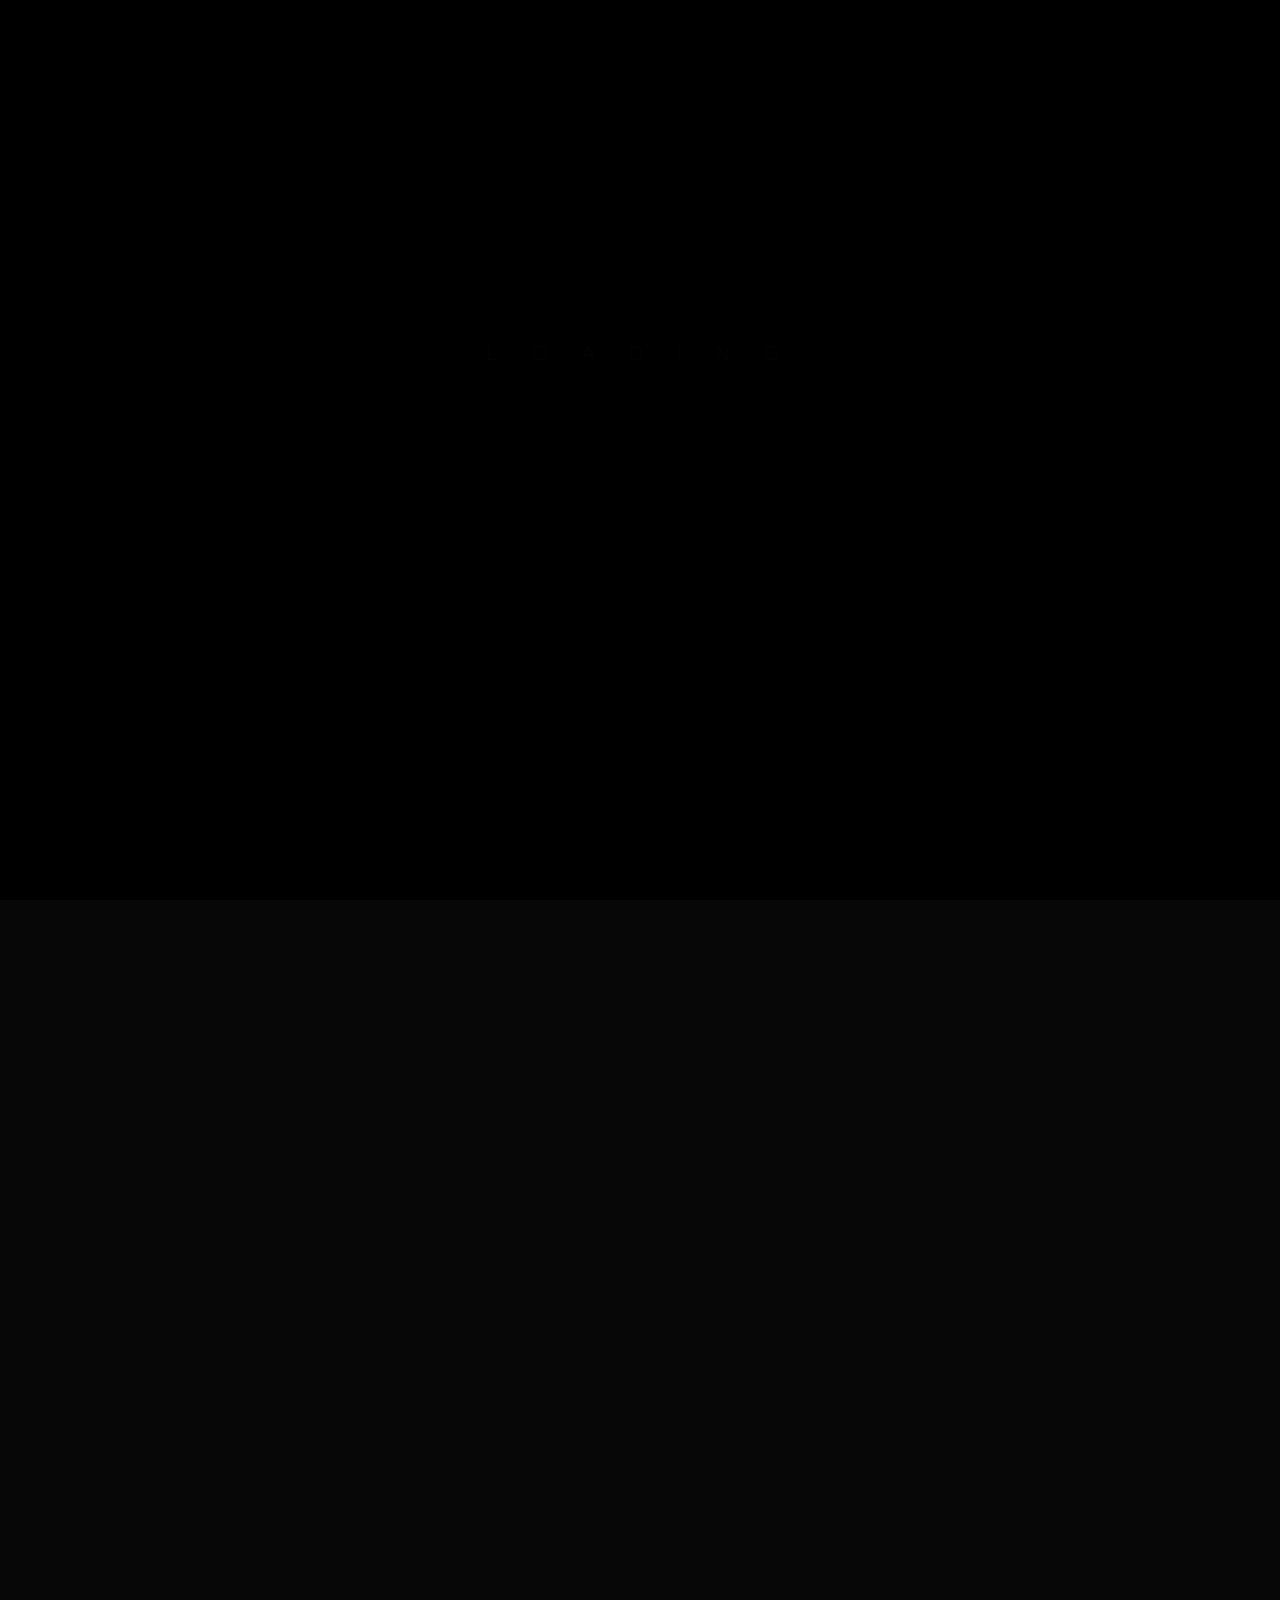
<file: index.html>
<!DOCTYPE html>
<html lang="en">

<head>
    <!-- META -->
    <meta charset="utf-8">
    <meta http-equiv="X-UA-Compatible" content="IE=edge">
    <meta name="viewport" content="width=device-width, initial-scale=1">
    <meta name="description" content="Lokesh Vanumu - Creative Portfolio Showcase Template">
    <meta name="keywords" content="personal, portfolio new, html, one page, bootstrap, new html template, design, creative, onepage, clean, modern">
    <meta name="author" content="Lokesh Vanumu">
    <!-- PAGE TITLE -->
    <title>Lokesh Vanumu - Creative Personal Portfolio</title>
    <!-- FAVICON ICON -->
    <link rel="shortcut icon" href="assets/images/favicon.svg" type="image/svg+xml" />
    <!-- ALL GOOGLE FONTS -->
    <link rel="preconnect" href="https://fonts.googleapis.com">
    <link rel="preconnect" href="https://fonts.gstatic.com" crossorigin>
    <link href="https://fonts.googleapis.com/css2?family=DM+Sans:ital,opsz,wght@0,9..40,100..1000;1,9..40,100..1000&display=swap" rel="stylesheet">
    <!-- BOOTSTRAP CSS -->
    <link rel="stylesheet" href="assets/css/bootstrap.min.css" />
    <!-- FONT AWESOME CSS -->
    <link rel="stylesheet" href="assets/fonts/remixicon.css" />
    <!-- MAGNIFIC CSS -->
    <link rel="stylesheet" href="assets/css/magnific-popup.css">
    <!-- NICE SELECT CSS -->
    <link rel="stylesheet" href="assets/css/nice-select.min.css" />
    <!-- ANIMATE CSS -->
    <link rel="stylesheet" href="assets/css/animate.min.css" />
    <!-- SLICK CSS -->
    <link rel="stylesheet" href="assets/css/slick.min.css" />
    <!-- SPACING CSS -->
    <link rel="stylesheet" href="assets/css/spacing.css" />
    <!-- MAIN STYLE CSS -->
    <link rel="stylesheet" href="assets/css/style.css" />
    <!-- RESPONSIVE CSS -->
    <link rel="stylesheet" href="assets/css/responsive.css">
    <!-- HTML5 shim and Respond.js IE8 support of HTML5 elements and media queries -->
    <!-- WARNING: Respond.js doesn't work if you view the page via file:// -->
    <!--[if lt IE 9]>
      <script src="https://oss.maxcdn.com/html5shiv/3.7.2/html5shiv.min.js"></script>
      <script src="https://oss.maxcdn.com/respond/1.4.2/respond.min.js"></script>
    <![endif]-->
</head>

<body>
    <!-- START PRELOADER AREA-->
    <div class="preloader">
        <svg viewbox="0 0 1000 1000" preserveaspectratio="none">
            <path id="preloaderSvg" d="M0,1005S175,995,500,995s500,5,500,5V0H0Z"></path>
        </svg>
        <div class="preloader-heading">
            <div class="load-text">
                <span>L</span>
                <span>o</span>
                <span>a</span>
                <span>d</span>
                <span>i</span>
                <span>n</span>
                <span>g</span>
            </div>
        </div>
    </div>
    <!-- END PRELOADER AREA -->
    <!-- START MAGIC CURSOR AND BALL AREA-->
    <div id="magic-cursor">
        <div id="ball"></div>
    </div>
    <div id="magic-cursor">
        <div id="ball"></div>
    </div>
    <!-- / END MAGIC CURSOR AND BALL AREA-->
    <!-- START MENU DESIGN AREA -->
    <header class="main-header">
        <div class="header-upper">
            <div class="container">
                <div class="header-inner d-flex align-items-center">
                    <!-- START LOGO DESIGN AREA -->
                    <div class="logo-outer">
                        <div class="logo">
                            <a href="index.html"><h2 style="font-size: 24px; font-weight: 700; color: #fff; margin: 0; letter-spacing: 1px;">Lokesh<span style="color: var(--primary-color)">.</span></h2></a>
                        </div>
                    </div>
                    <!-- / END LOGO DESIGN AREA -->
                    <!-- START NAV DESIGN AREA -->
                    <div class="nav-outer clearfix mx-auto">
                        <!-- Main Menu -->
                        <nav class="main-menu navbar-expand-lg">
                            <div class="navbar-header">
                                <div class="mobile-logo">
                                    <a href="index.html">
                                        <h2 style="font-size: 24px; font-weight: 700; color: #fff; margin: 0; letter-spacing: 1px;">Lokesh<span style="color: var(--primary-color)">.</span></h2>
                                    </a>
                                </div>
                                <!-- Toggle Button -->
                                <button type="button" class="navbar-toggle" data-bs-toggle="collapse" data-bs-target=".navbar-collapse">
                                    <span class="icon-bar"></span>
                                    <span class="icon-bar"></span>
                                    <span class="icon-bar"></span>
                                </button>
                            </div>
                            <div class="navbar-collapse collapse">
                                <ul class="navigation clearfix">
                                    <li><a class="nav-link-click" href="index.html">Home</a></li>
                                    <li><a class="nav-link-click" href="about.html">about</a></li>
                                    <li><a class="nav-link-click" href="projects.html">Projects</a></li>
                                    <li><a class="nav-link-click" href="contact.html">Contact</a></li>
                                </ul>
                            </div>
                        </nav>
                        <!-- / END NAV DESIGN AREA -->
                    </div>
                    <div class="about-social text-center">
                        <ul>
                            <li><a href="https://linkedin.com/in/lokeshvanumu" target="_blank"><i class="ri-linkedin-fill"></i></a></li>
                            <li><a href="https://behance.net/lokeshuiuxdesigner" target="_blank"><i class="ri-behance-fill"></i></a></li>
                        </ul>
                    </div>
                </div>
            </div>
        </div>
    </header>
    <!-- / END MENU DESIGN AREA -->
    <!-- START MENU DESIGN AREA -->
    <div id="smooth-wrapper">
        <div id="smooth-content">
            <main class="main-bg o-hidden">
                <!-- START HEADER DESIGN AREA -->
                <section id="home" class="main-hero-area">
                    <div class="container">
                        <div class="row align-items-center">
                            <div class="col-lg-4">
                                <div class="glitch">
                                    <img src="assets/images/about/mine.png" alt="About Me" style="object-fit: cover;" />
                                    <div class="glitch__layers">
                                        <div class="glitch__layer"></div>
                                        <div class="glitch__layer"></div>
                                        <div class="glitch__layer"></div>
                                    </div>
                                </div>
                            </div>
                            <div class="col-lg-8">
                                <!-- START HERO DESIGN AREA -->
                                <div class="hero-content wow fadeInUp delay-0-2s">
                                    <h1>I am a UI/UX designer, product designer, and digital creator focused on building meaningful digital experiences.</h1>
                                    <h2>Hi, I’m Lokesh — a UI/UX Designer and Product Designer with 3+ years of experience designing responsive websites, mobile applications, AI dashboards, fintech products, and enterprise experiences.</h2>
                                    <div class="hero-btns">
                                        <a href="Lokesh_Vanumu_Resume.pdf" target="_blank" class="theme-btn">Download CV <i class="ri-download-line"></i></a>
                                    </div>
                                </div>
                                <!-- / END HERO DESIGN AREA -->
                            </div>
                        </div>
                    </div>
                </section>
                <!-- / END HEADER DESIGN AREA -->
                <!-- START PORTFOLIO DESIGN AREA -->
                <div class="projects-area" id="portfolio">
                    <div class="custom-icon">
                        <img src="assets/images/custom/work-scribble.svg" alt="custom">
                    </div>
                    <div class="container-fluid">
                        <div class="row g-4 portfolio-grid">
                            <!-- START SINGLE PORTFOLIO DESIGN AREA -->
                            <div class="col-md-6 col-xl-6 portfolio-item category-1">
                                <a href="https://www.behance.net/gallery/249103323/JS-Insurance-Services" class="behance-preview-link" data-project-id="249103323" data-project-title="JS Insurance Services">
                                    <div class="portfolio-box">
                                        <!-- Image -->
                                        <img src="assets/images/projects/js-insurance.jpg" alt="JS Insurance Services">
                                        <!-- Category -->
                                        <span class="portfolio-category">INSURANCE</span>
                                        <!-- Caption -->
                                        <div class="portfolio-caption">
                                            <h1>JS Insurance Services</h1>
                                            <p class="case-study-indicator">View Case Study ↗</p>
                                        </div>
                                    </div>
                                </a>
                            </div>
                            <!-- // END SINGLE PORTFOLIO DESIGN AREA -->
                            <!-- START SINGLE PORTFOLIO DESIGN AREA -->
                            <div class="col-md-6 col-xl-6 portfolio-item category-2">
                                <a href="https://www.behance.net/gallery/247460375/Ecommerce" class="behance-preview-link" data-project-id="247460375" data-project-title="E-commerce">
                                    <div class="portfolio-box">
                                        <!-- Image -->
                                        <img src="assets/images/projects/ecommerce.jpg" alt="E-commerce">
                                        <!-- Category -->
                                        <span class="portfolio-category">E-COMMERCE</span>
                                        <!-- Caption -->
                                        <div class="portfolio-caption">
                                            <h1>E-commerce</h1>
                                            <p class="case-study-indicator">View Case Study ↗</p>
                                        </div>
                                    </div>
                                </a>
                            </div>
                            <!-- // END SINGLE PORTFOLIO DESIGN AREA -->
                            <!-- START SINGLE PORTFOLIO DESIGN AREA -->
                            <div class="col-md-6 col-xl-4 portfolio-item category-2">
                                <a href="https://www.behance.net/gallery/247566309/NRI-Payments" class="behance-preview-link" data-project-id="247566309" data-project-title="NRI Payments">
                                    <div class="portfolio-box">
                                        <!-- Image -->
                                        <img src="assets/images/projects/nri-payments.jpg" alt="NRI Payments">
                                        <!-- Category -->
                                        <span class="portfolio-category">FINTECH</span>
                                        <!-- Caption -->
                                        <div class="portfolio-caption">
                                            <h1>NRI Payments</h1>
                                            <p class="case-study-indicator">View Case Study ↗</p>
                                        </div>
                                    </div>
                                </a>
                            </div>
                            <!-- // END SINGLE PORTFOLIO DESIGN AREA -->
                            <!-- START SINGLE PORTFOLIO DESIGN AREA -->
                            <div class="col-md-6 col-xl-4 portfolio-item category-1">
                                <a href="https://www.behance.net/gallery/247459937/Shrimp" class="behance-preview-link" data-project-id="247459937" data-project-title="Shrimp">
                                    <div class="portfolio-box">
                                        <!-- Image -->
                                        <img src="assets/images/projects/shrimp.jpg" alt="Shrimp">
                                        <!-- Category -->
                                        <span class="portfolio-category">WEB DESIGN</span>
                                        <!-- Caption -->
                                        <div class="portfolio-caption">
                                            <h1>Shrimp</h1>
                                            <p class="case-study-indicator">View Case Study ↗</p>
                                        </div>
                                    </div>
                                </a>
                            </div>
                            <!-- // END SINGLE PORTFOLIO DESIGN AREA -->
                            <!-- START SINGLE PORTFOLIO DESIGN AREA -->
                            <div class="col-md-6 col-xl-4 portfolio-item category-2">
                                <a href="https://www.behance.net/gallery/248371935/Construction-material" class="behance-preview-link" data-project-id="248371935" data-project-title="Construction Material">
                                    <div class="portfolio-box">
                                        <!-- Image -->
                                        <img src="assets/images/projects/construction-material.jpg" alt="Construction Material">
                                        <!-- Category -->
                                        <span class="portfolio-category">WEB DESIGN</span>
                                        <!-- Caption -->
                                        <div class="portfolio-caption">
                                            <h1>Construction Material</h1>
                                            <p class="case-study-indicator">View Case Study ↗</p>
                                        </div>
                                    </div>
                                </a>
                            </div>
                            <!-- // END SINGLE PORTFOLIO DESIGN AREA -->
                        </div>
                    </div>
                </div>
                <!-- // END PORTFOLIO DESIGN AREA -->

                <!-- START CALL TO ACTION DESIGN AREA -->
                <section class="call-to-action-area">
                    <div class="container">
                        <div class="row">
                            <!-- START ABOUT TEXT DESIGN AREA -->
                            <div class="col-lg-12">
                                <div class="call-to-action-part wow fadeInUp delay-0-2s text-center">
                                    <h2>Ready to build something meaningful?</h2>
                                    <p>Let’s turn your ideas and business requirements into thoughtful, user-centered digital experiences.</p>
                                    <div class="hero-btns">
                                        <a href="contact.html" class="theme-btn call-to-action-button">Let's Talk <i class="ri-download-line"></i></a>
                                    </div>
                                </div>
                            </div>
                            <!-- / END ABOUT TEXT DESIGN AREA -->
                        </div>
                    </div>
                </section>
                <!--  // END CALL TO ACTION DESIGN AREA -->
                <!-- START FOOTER DESIGN AREA -->
                <footer class="main-footer">
                    <div class="footer-bottom pt-50 pb-40">
                        <div class="container">
                            <div class="row">
                                <div class="col-lg-12 text-center">
                                    <div class="copyright-text">
                                        <p>
                                            &copy;Copyright <a href="index.html">Lokesh Vanumu</a> All
                                            Rights Reserved.
                                        </p>
                                    </div>
                                </div>
                            </div>
                        </div>
                    </div>
                </footer>
            </main>
        </div>
    </div>
    <!-- / END FOOTER DESIGN AREA -->
    <!-- START SCROOL UP DESIGN AREA -->
    <div class="progress-wrap cursor-pointer">
        <i class="ri-arrow-up-s-line"></i>
        <svg class="progress-circle svg-content" width="100%" height="100%" viewBox="-1 -1 102 102">
            <path d="M50,1 a49,49 0 0,1 0,98 a49,49 0 0,1 0,-98" />
        </svg>
    </div>
    <!-- / END SCROOL UP DESIGN AREA -->
    <!-- JQUERY JS -->
    <script src="assets/js/jquery-3.6.0.min.js"></script>
    <!-- BOOTSTRAP JS-->
    <script src="assets/js/bootstrap.min.js"></script>
    <!-- APPEAR JS -->
    <script src="assets/js/appear.min.js"></script>
    <!-- MAGNIFICANT JS -->
    <script src="assets/js/jquery.magnific-popup.min.js"></script>
    <!-- SLICK JS-->
    <script src="assets/js/slick.min.js"></script>
    <!-- GSAP AND LOCOMOTIV JS-->
    <script src="assets/js/gsap.min.js"></script>
    <script src="assets/js/ScrollSmoother.min.js"></script>
    <script src="assets/js/ScrollTrigger.min.js"></script>
    <script src="assets/js/smoother-script.js"></script>
    <!-- NICE SELECT JS-->
    <script src="assets/js/jquery.nice-select.min.js"></script>
    <!-- IMAGE LOADER JS-->
    <script src="assets/js/imagesloaded.pkgd.min.js"></script>
    <!-- ISOTOPE JS-->
    <script src="assets/js/isotope.pkgd.min.js"></script>
    <!--  WOW ANIMATION JS-->
    <script src="assets/js/wow.min.js"></script>
    <!-- BEHANCE PREVIEW MODAL -->
    <div id="behanceModal" class="behance-modal">
        <div class="behance-modal-backdrop"></div>
        <div class="behance-modal-content">
            <div class="behance-modal-header">
                <h3 id="behanceModalTitle">Project Preview</h3>
                <div class="behance-modal-actions">
                    <a id="behanceModalExternalLink" href="#" target="_blank" rel="noopener noreferrer" class="theme-btn">Open on Behance <i class="ri-arrow-right-up-line"></i></a>
                    <button id="behanceModalClose" class="behance-modal-close">&times;</button>
                </div>
            </div>
            <div class="behance-modal-body">
                <iframe id="behanceModalIframe" src="" frameborder="0" allowfullscreen loading="lazy"></iframe>
                <div id="behanceModalFallback" class="behance-modal-fallback" style="display: none;">
                    <i class="ri-error-warning-line"></i>
                    <h4>Preview restricted by Behance</h4>
                    <p>Please view this case study directly on Behance.</p>
                    <a id="behanceModalFallbackBtn" href="#" target="_blank" rel="noopener noreferrer" class="theme-btn">View Full Case Study on Behance ↗</a>
                </div>
            </div>
        </div>
    </div>

    <!-- SCRIPT JS-->
    <script src="assets/js/script.js"></script>
</body>

</html>
</file>
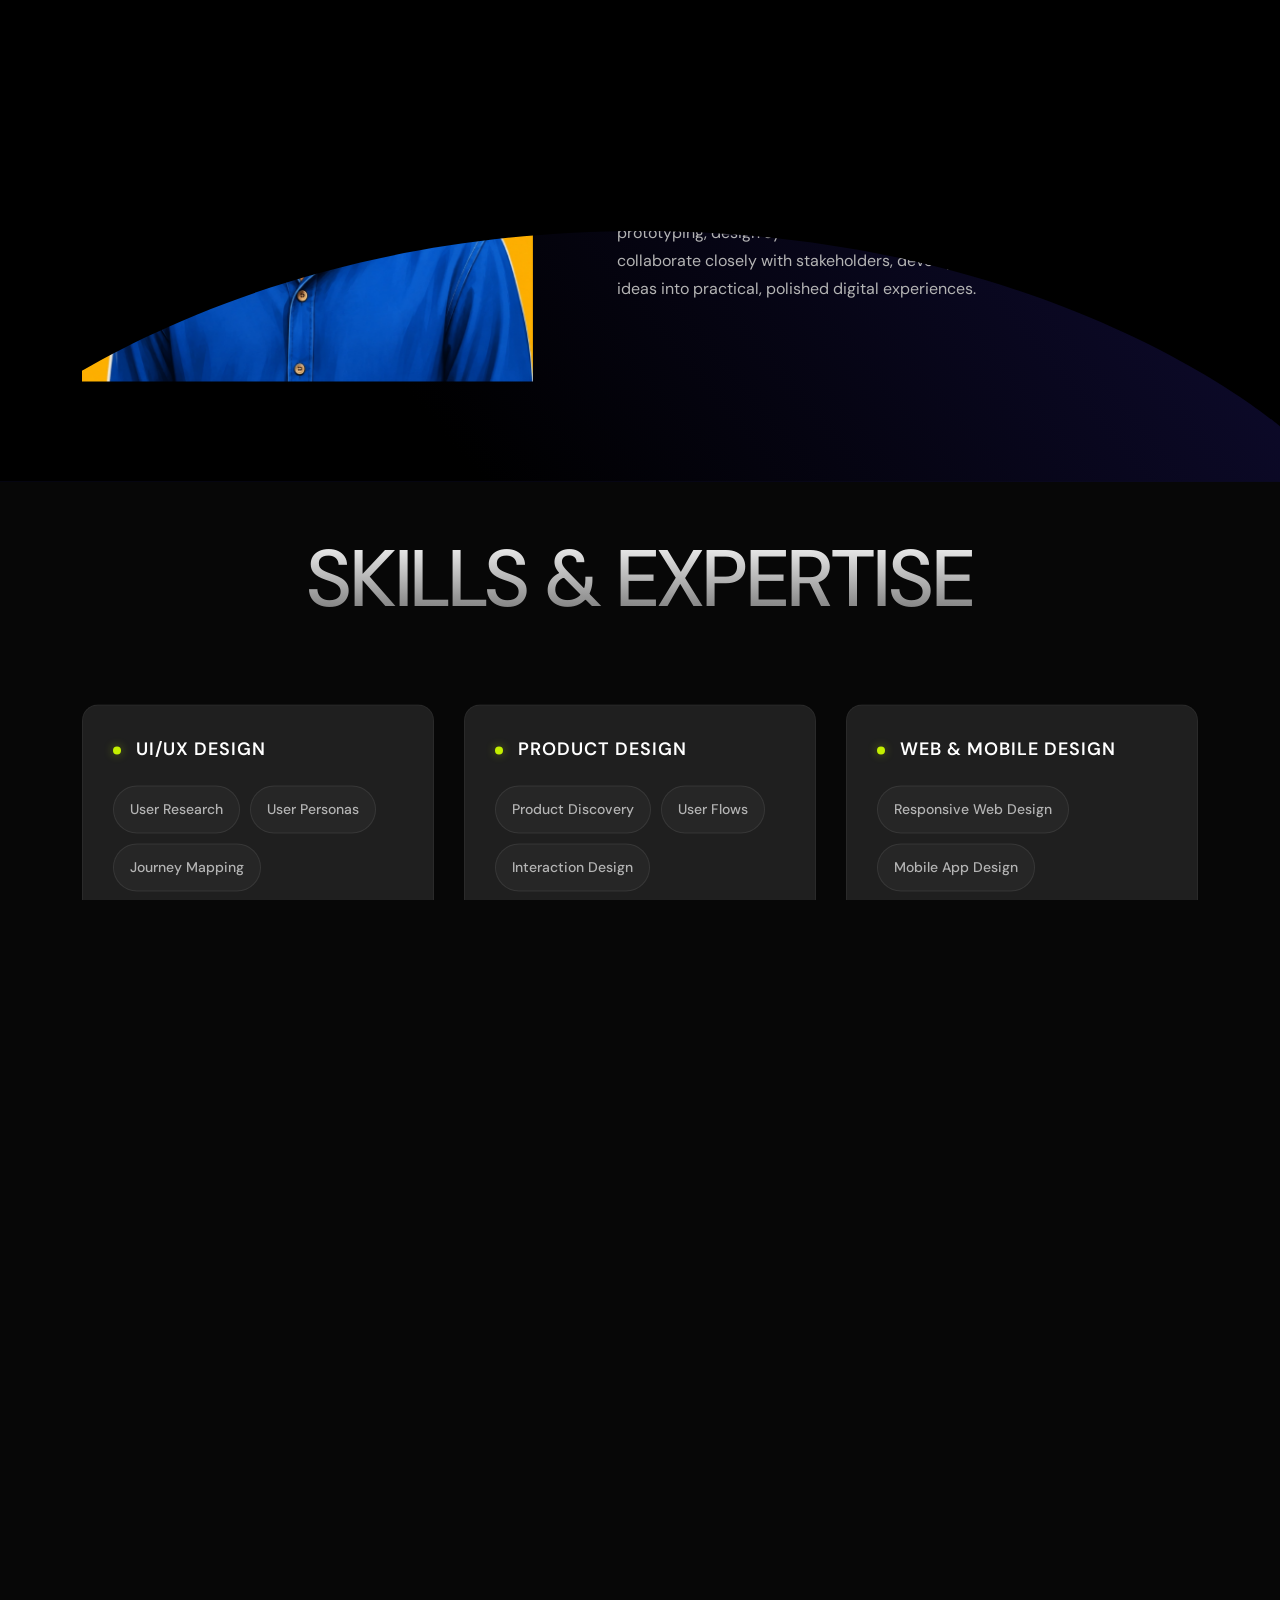
<file: about.html>
<!DOCTYPE html>
<html lang="en">

<head>
    <!-- META -->
    <meta charset="utf-8">
    <meta http-equiv="X-UA-Compatible" content="IE=edge">
    <meta name="viewport" content="width=device-width, initial-scale=1">
    <meta name="description" content="Lokesh Vanumu - Creative Portfolio Showcase Template">
    <meta name="keywords"
        content="personal, portfolio new, html, one page, bootstrap, new html template, design, creative, onepage, clean, modern">
    <meta name="author" content="Lokesh Vanumu">
    <!-- PAGE TITLE -->
    <title>Lokesh Vanumu - Creative Personal Portfolio</title>
    <!-- FAVICON ICON -->
    <link rel="shortcut icon" href="assets/images/favicon.svg" type="image/svg+xml" />
    <!-- ALL GOOGLE FONTS -->
    <link rel="preconnect" href="https://fonts.googleapis.com">
    <link rel="preconnect" href="https://fonts.gstatic.com" crossorigin>
    <link
        href="https://fonts.googleapis.com/css2?family=DM+Sans:ital,opsz,wght@0,9..40,100..1000;1,9..40,100..1000&display=swap"
        rel="stylesheet">
    <!-- BOOTSTRAP CSS -->
    <link rel="stylesheet" href="assets/css/bootstrap.min.css" />
    <!-- FONT AWESOME CSS -->
    <link rel="stylesheet" href="assets/fonts/remixicon.css" />
    <!-- MAGNIFIC CSS -->
    <link rel="stylesheet" href="assets/css/magnific-popup.css">
    <!-- NICE SELECT CSS -->
    <link rel="stylesheet" href="assets/css/nice-select.min.css" />
    <!-- ANIMATE CSS -->
    <link rel="stylesheet" href="assets/css/animate.min.css" />
    <!-- SLICK CSS -->
    <link rel="stylesheet" href="assets/css/slick.min.css" />
    <!-- SPACING CSS -->
    <link rel="stylesheet" href="assets/css/spacing.css" />
    <!-- MAIN STYLE CSS -->
    <link rel="stylesheet" href="assets/css/style.css" />
    <!-- RESPONSIVE CSS -->
    <link rel="stylesheet" href="assets/css/responsive.css">
    <!-- HTML5 shim and Respond.js IE8 support of HTML5 elements and media queries -->
    <!-- WARNING: Respond.js doesn't work if you view the page via file:// -->
    <!--[if lt IE 9]>
      <script src="https://oss.maxcdn.com/html5shiv/3.7.2/html5shiv.min.js"></script>
      <script src="https://oss.maxcdn.com/respond/1.4.2/respond.min.js"></script>
    <![endif]-->
</head>

<body>
    <!-- START PRELOADER AREA-->
    <div class="preloader">
        <svg viewbox="0 0 1000 1000" preserveaspectratio="none">
            <path id="preloaderSvg" d="M0,1005S175,995,500,995s500,5,500,5V0H0Z"></path>
        </svg>
        <div class="preloader-heading">
            <div class="load-text">
                <span>L</span>
                <span>o</span>
                <span>a</span>
                <span>d</span>
                <span>i</span>
                <span>n</span>
                <span>g</span>
            </div>
        </div>
    </div>
    <!-- END PRELOADER AREA -->
    <!-- START MAGIC CURSOR AND BALL AREA-->
    <div id="magic-cursor">
        <div id="ball"></div>
    </div>
    <div id="magic-cursor">
        <div id="ball"></div>
    </div>
    <!-- / END MAGIC CURSOR AND BALL AREA-->
    <!-- START MENU DESIGN AREA -->
    <header class="main-header">
        <div class="header-upper">
            <div class="container">
                <div class="header-inner d-flex align-items-center">
                    <!-- START LOGO DESIGN AREA -->
                    <div class="logo-outer">
                        <div class="logo">
                            <a href="index.html"><h2 style="font-size: 24px; font-weight: 700; color: #fff; margin: 0; letter-spacing: 1px;">Lokesh<span style="color: var(--primary-color)">.</span></h2></a>
                        </div>
                    </div>
                    <!-- / END LOGO DESIGN AREA -->
                    <!-- START NAV DESIGN AREA -->
                    <div class="nav-outer clearfix mx-auto">
                        <!-- Main Menu -->
                        <nav class="main-menu navbar-expand-lg">
                            <div class="navbar-header">
                                <div class="mobile-logo">
                                    <a href="index.html">
                                        <h2 style="font-size: 24px; font-weight: 700; color: #fff; margin: 0; letter-spacing: 1px;">Lokesh<span style="color: var(--primary-color)">.</span></h2>
                                    </a>
                                </div>
                                <!-- Toggle Button -->
                                <button type="button" class="navbar-toggle" data-bs-toggle="collapse"
                                    data-bs-target=".navbar-collapse">
                                    <span class="icon-bar"></span>
                                    <span class="icon-bar"></span>
                                    <span class="icon-bar"></span>
                                </button>
                            </div>
                            <div class="navbar-collapse collapse">
                                <ul class="navigation clearfix">
                                    <li><a class="nav-link-click" href="index.html">Home</a></li>
                                    <li><a class="nav-link-click" href="about.html">about</a></li>
                                    <li><a class="nav-link-click" href="projects.html">Projects</a></li>
                                    <li><a class="nav-link-click" href="contact.html">Contact</a></li>
                                </ul>
                            </div>
                        </nav>
                        <!-- / END NAV DESIGN AREA -->
                    </div>
                    <div class="about-social text-center">
                        <ul>
                            <li><a href="https://linkedin.com/in/lokeshvanumu" target="_blank"><i
                                        class="ri-linkedin-fill"></i></a></li>
                            <li><a href="https://behance.net/lokeshuiuxdesigner" target="_blank"><i
                                        class="ri-behance-fill"></i></a></li>
                        </ul>
                    </div>
                </div>
            </div>
        </div>
    </header>
    <!-- / END MENU DESIGN AREA -->
    <!-- START MENU DESIGN AREA -->
    <div id="smooth-wrapper">
        <div id="smooth-content">
            <main class="main-bg o-hidden">
                <!-- START HEADER DESIGN AREA -->
                <section class="single-page-hero-area">
                    <div class="container">
                        <div class="row align-items-center">
                            <div class="col-lg-12">
                                <h2>About me</h2>
                                <p>I’m a UI/UX and Product Designer with 3+ years of experience creating user-centered
                                    digital products across web, mobile, AI, fintech, and enterprise applications. I
                                    enjoy turning complex business requirements into simple, accessible, and engaging
                                    experiences.</p>
                            </div>
                        </div>
                        <div class="row">
                            <!-- START COUNTER DESIGN AREA -->
                            <div class="col-6 col-lg-3">
                                <div class="hero-counter-area wow fadeInUp delay-0-4s">
                                    <div class="counter-item counter-text-wrap">
                                        <span class="count-text plus" data-speed="3000" data-stop="3">0</span>
                                        <span class="counter-title">Years of Experience</span>
                                    </div>
                                </div>
                            </div>
                            <!-- / END COUNTER DESIGN AREA -->
                            <!-- START COUNTER DESIGN AREA -->
                            <div class="col-6 col-lg-3">
                                <div class="hero-counter-area wow fadeInUp delay-0-4s">
                                    <div class="counter-item counter-text-wrap">
                                        <span class="count-text plus" data-speed="3000" data-stop="20">0</span>
                                        <span class="counter-title">Websites Designed</span>
                                    </div>
                                </div>
                            </div>
                            <!-- / END COUNTER DESIGN AREA -->
                            <!-- START COUNTER DESIGN AREA -->
                            <div class="col-6 col-lg-3">
                                <div class="hero-counter-area wow fadeInUp delay-0-4s">
                                    <div class="counter-item counter-text-wrap">
                                        <span class="count-text plus" data-speed="3000" data-stop="5">0</span>
                                        <span class="counter-title">Mobile Applications</span>
                                    </div>
                                </div>
                            </div>
                            <!-- / END COUNTER DESIGN AREA -->
                            <!-- START COUNTER DESIGN AREA -->
                            <div class="col-6 col-lg-3">
                                <div class="hero-counter-area wow fadeInUp delay-0-4s">
                                    <div class="counter-item counter-text-wrap">
                                        <span class="count-text plus" data-speed="3000" data-stop="15">0</span>
                                        <span class="counter-title">WordPress Websites</span>
                                    </div>
                                </div>
                            </div>
                            <!-- / END COUNTER DESIGN AREA -->
                        </div>
                    </div>
                </section>
                <!-- / END HEADER DESIGN AREA -->
                <!-- START ABOUT DESIGN AREA -->
                <section id="about" class="about-area">
                    <div class="container">
                        <div class="container-inner">
                            <div class="row align-items-center">
                                <!-- START ABOUT IMAGE DESIGN AREA -->
                                <div class="col-lg-5">
                                    <div class="about-image-part wow fadeInUp delay-0-3s">
                                        <img src="assets/images/about/mine.png" alt="About Me" style="object-fit: cover;" />
                                    </div>
                                </div>
                                <!-- / END ABOUT IMAGE DESIGN AREA -->
                                <!-- START ABOUT TEXT DESIGN AREA -->
                                <div class="col-lg-7">
                                    <div class="about-content-part wow fadeInUp delay-0-5s">
                                        <h2>
                                            Designing digital experiences that connect users and business goals.
                                        </h2>
                                        <p>
                                            Turning complex requirements into simple, user-centered products.
                                        </p>
                                        <p>
                                            I work across the complete product design lifecycle — from user research,
                                            requirement gathering, information architecture, and user flows to
                                            wireframing, prototyping, design systems, usability testing, and developer
                                            handoff. I collaborate closely with stakeholders, developers, and product
                                            teams to turn ideas into practical, polished digital experiences.
                                        </p>
                                    </div>
                                </div>
                                <!-- / END ABOUT TEXT DESIGN AREA -->
                            </div>
                        </div>
                    </div>
                </section>
                <!-- / END ABOUT DESIGN AREA -->

                <!-- START SKILLS DESIGN AREA -->
                <!-- START SKILLS DESIGN AREA -->
                <div class="skills-design-area pt-60 pb-60">
                    <div class="container">
                        <div class="row">
                            <div class="col-lg-12">
                                <div class="section-title mb-40 text-center wow fadeInUp delay-0-2s">
                                    <h2>SKILLS & EXPERTISE</h2>
                                </div>
                            </div>
                        </div>
                        
                        <div class="skills-grid wow fadeInUp delay-0-4s">
                            <!-- Skill Card 1 -->
                            <div class="skill-card-premium">
                                <div class="skill-card-header">
                                    <div class="skill-accent-dot"></div>
                                    <h4>UI/UX DESIGN</h4>
                                </div>
                                <div class="skill-chips">
                                    <span class="skill-chip">User Research</span>
                                    <span class="skill-chip">User Personas</span>
                                    <span class="skill-chip">Journey Mapping</span>
                                    <span class="skill-chip">Information Architecture</span>
                                    <span class="skill-chip">Wireframing</span>
                                    <span class="skill-chip">Prototyping</span>
                                    <span class="skill-chip">Usability Testing</span>
                                </div>
                            </div>

                            <!-- Skill Card 2 -->
                            <div class="skill-card-premium">
                                <div class="skill-card-header">
                                    <div class="skill-accent-dot"></div>
                                    <h4>PRODUCT DESIGN</h4>
                                </div>
                                <div class="skill-chips">
                                    <span class="skill-chip">Product Discovery</span>
                                    <span class="skill-chip">User Flows</span>
                                    <span class="skill-chip">Interaction Design</span>
                                    <span class="skill-chip">Design Systems</span>
                                    <span class="skill-chip">Responsive Design</span>
                                    <span class="skill-chip">Accessibility</span>
                                    <span class="skill-chip">Developer Handoff</span>
                                </div>
                            </div>

                            <!-- Skill Card 3 -->
                            <div class="skill-card-premium">
                                <div class="skill-card-header">
                                    <div class="skill-accent-dot"></div>
                                    <h4>WEB & MOBILE DESIGN</h4>
                                </div>
                                <div class="skill-chips">
                                    <span class="skill-chip">Responsive Web Design</span>
                                    <span class="skill-chip">Mobile App Design</span>
                                    <span class="skill-chip">Dashboard UX</span>
                                    <span class="skill-chip">Enterprise UX</span>
                                    <span class="skill-chip">Data Visualization</span>
                                    <span class="skill-chip">Cross-Browser Design</span>
                                </div>
                            </div>

                            <!-- Skill Card 4 -->
                            <div class="skill-card-premium">
                                <div class="skill-card-header">
                                    <div class="skill-accent-dot"></div>
                                    <h4>AI & DASHBOARD UX</h4>
                                </div>
                                <div class="skill-chips">
                                    <span class="skill-chip">AI Dashboard Design</span>
                                    <span class="skill-chip">Data-Rich Interfaces</span>
                                    <span class="skill-chip">Dashboard UX</span>
                                    <span class="skill-chip">Complex Workflows</span>
                                    <span class="skill-chip">Information Hierarchy</span>
                                    <span class="skill-chip">Interaction Patterns</span>
                                </div>
                            </div>

                            <!-- Skill Card 5 -->
                            <div class="skill-card-premium">
                                <div class="skill-card-header">
                                    <div class="skill-accent-dot"></div>
                                    <h4>WORDPRESS & FRONT-END</h4>
                                </div>
                                <div class="skill-chips">
                                    <span class="skill-chip">WordPress</span>
                                    <span class="skill-chip">HTML</span>
                                    <span class="skill-chip">CSS</span>
                                    <span class="skill-chip">Responsive Implementation</span>
                                    <span class="skill-chip">SEO Optimization</span>
                                    <span class="skill-chip">Cross-Browser Compatibility</span>
                                </div>
                            </div>

                            <!-- Skill Card 6 -->
                            <div class="skill-card-premium">
                                <div class="skill-card-header">
                                    <div class="skill-accent-dot"></div>
                                    <h4>DESIGN SYSTEMS</h4>
                                </div>
                                <div class="skill-chips">
                                    <span class="skill-chip">Figma Components</span>
                                    <span class="skill-chip">Auto Layout</span>
                                    <span class="skill-chip">Variants</span>
                                    <span class="skill-chip">Reusable UI Patterns</span>
                                    <span class="skill-chip">Design Tokens</span>
                                    <span class="skill-chip">Visual Consistency</span>
                                </div>
                            </div>
                        </div>

                        <div class="row mt-5 pt-40">
                            <div class="col-lg-12">
                                <div class="section-title mb-30 text-center wow fadeInUp delay-0-4s">
                                    <h2>TOOLS & TECHNOLOGIES</h2>
                                </div>
                                <div class="tools-grid wow fadeInUp delay-0-6s">
                                    <div class="tool-card">
                                        <svg class="tool-icon" fill="currentColor" role="img" viewBox="0 0 24 24" xmlns="http://www.w3.org/2000/svg"><title>Figma</title><path d="M15.852 8.981h-4.588V0h4.588c2.476 0 4.49 2.014 4.49 4.49s-2.014 4.491-4.49 4.491zM12.735 7.51h3.117c1.665 0 3.019-1.355 3.019-3.019s-1.355-3.019-3.019-3.019h-3.117V7.51zm0 1.471H8.148c-2.476 0-4.49-2.014-4.49-4.49S5.672 0 8.148 0h4.588v8.981zm-4.587-7.51c-1.665 0-3.019 1.355-3.019 3.019s1.354 3.02 3.019 3.02h3.117V1.471H8.148zm4.587 15.019H8.148c-2.476 0-4.49-2.014-4.49-4.49s2.014-4.49 4.49-4.49h4.588v8.98zM8.148 8.981c-1.665 0-3.019 1.355-3.019 3.019s1.355 3.019 3.019 3.019h3.117V8.981H8.148zM8.172 24c-2.489 0-4.515-2.014-4.515-4.49s2.014-4.49 4.49-4.49h4.588v4.441c0 2.503-2.047 4.539-4.563 4.539zm-.024-7.51a3.023 3.023 0 0 0-3.019 3.019c0 1.665 1.365 3.019 3.044 3.019 1.705 0 3.093-1.376 3.093-3.068v-2.97H8.148zm7.704 0h-.098c-2.476 0-4.49-2.014-4.49-4.49s2.014-4.49 4.49-4.49h.098c2.476 0 4.49 2.014 4.49 4.49s-2.014 4.49-4.49 4.49zm-.097-7.509c-1.665 0-3.019 1.355-3.019 3.019s1.355 3.019 3.019 3.019h.098c1.665 0 3.019-1.355 3.019-3.019s-1.355-3.019-3.019-3.019h-.098z"/></svg>
                                        <span class="tool-name">Figma</span>
                                    </div>
                                    <div class="tool-card">
                                        <svg class="tool-icon" fill="currentColor" role="img" viewBox="0 0 24 24" xmlns="http://www.w3.org/2000/svg"><title>Adobe XD</title><path d="M4.25.3C1.9.3 0 2.2 0 4.55v14.9c0 2.35 1.9 4.25 4.25 4.25h15.5c2.35 0 4.25-1.9 4.25-4.25V4.55C24 2.2 22.1.3 19.75.3Zm14.07 5.13h2.03c.05-.01.09.03.1.07v9.54c0 .18.01.38.02.6.02.21.03.41.04.58 0 .07-.03.13-.1.16-.52.22-1.07.38-1.63.48-.51.09-1.02.14-1.54.14-.74.01-1.48-.14-2.15-.45-.63-.29-1.15-.77-1.51-1.36-.37-.61-.55-1.37-.55-2.28a4.107 4.107 0 0 1 2.14-3.66c.7-.39 1.54-.58 2.53-.58.05 0 .12 0 .21.01s.19.01.31.02V5.54c0-.07.03-.11.1-.11zM3.68 6.3h2.27c.05 0 .1.01.14.02.04.02.07.05.1.09.19.43.41.86.64 1.29.24.43.47.85.72 1.27.24.42.46.84.67 1.27h.02c.21-.44.43-.87.65-1.29.22-.42.45-.84.68-1.26.23-.42.45-.85.67-1.26.01-.04.03-.08.06-.1a.19.19 0 0 1 .13-.02h2.11c.05-.01.1.02.11.07.01.01-.01.05-.03.07l-3 4.95 3.2 5.25c.02.04.03.08.02.12-.01.04-.05.01-.11.02h-2.29c-.16 0-.27-.01-.34-.11-.21-.42-.43-.83-.64-1.25-.21-.41-.44-.83-.68-1.26-.24-.43-.48-.86-.72-1.3h-.02c-.21.43-.44.86-.67 1.29-.23.43-.46.86-.68 1.28-.23.42-.46.85-.69 1.26-.04.1-.12.11-.23.11h-2.2c-.04 0-.07.02-.07-.03a.14.14 0 0 1 .02-.11l3.11-5.1L3.6 6.44c-.03-.04-.04-.08-.02-.1.02-.03.06-.04.1-.04zm13.94 4.23c-.39 0-.78.08-1.13.26-.34.17-.63.42-.85.74-.22.32-.33.75-.33 1.27-.01.35.05.7.17 1.03.1.27.25.51.45.71.19.18.42.32.68.4.27.09.55.13.83.13.15 0 .29-.01.42-.02.13.01.24-.01.36-.05v-4.4c-.09-.02-.18-.04-.27-.05-.11-.01-.22-.02-.33-.02Z"/></svg>
                                        <span class="tool-name">Adobe XD</span>
                                    </div>
                                    <div class="tool-card">
                                        <svg class="tool-icon" fill="currentColor" role="img" viewBox="0 0 24 24" xmlns="http://www.w3.org/2000/svg"><title>Sketch</title><path d="M12 1.25l6.75 6.637V2L12 1.25zm0 0l-6.05 7h12.1l-6.05-7zm0 0L5.25 2v5.887L12 1.25zM5.25 2L0 9l4.416-.68L5.25 2zM0 9l11.959 13.703.008-.014L4.443 9H0zm18.75-7l.834 6.32L24 9l-5.25-7zM24 9h-4.506l-7.523 13.69.029.06L24 9zM12 22.75l-.031-.057-.008.012.039.045zM5.436 9l6.533 13.686L18.564 9H5.436Z"/></svg>
                                        <span class="tool-name">Sketch</span>
                                    </div>
                                    <div class="tool-card">
                                        <svg class="tool-icon" fill="currentColor" role="img" viewBox="0 0 24 24" xmlns="http://www.w3.org/2000/svg"><title>Framer</title><path d="M4 0h16v8h-8zM4 8h8l8 8H4zM4 16h8v8z"/></svg>
                                        <span class="tool-name">Framer</span>
                                    </div>
                                    <div class="tool-card">
                                        <svg class="tool-icon" fill="currentColor" role="img" viewBox="0 0 24 24" xmlns="http://www.w3.org/2000/svg"><title>Adobe Illustrator</title><path d="M10.53 10.73c-.1-.31-.19-.61-.29-.92-.1-.31-.19-.6-.27-.89-.08-.28-.15-.54-.22-.78h-.02c-.09.43-.2.86-.34 1.29-.15.48-.3.98-.46 1.48-.14.51-.29.98-.44 1.4h2.54c-.06-.211-.14-.46-.23-.721-.09-.269-.18-.559-.27-.859zM19.75.3H4.25C1.9.3 0 2.2 0 4.55v14.9c0 2.35 1.9 4.25 4.25 4.25h15.5c2.35 0 4.25-1.9 4.25-4.25V4.55C24 2.2 22.1.3 19.75.3zM14.7 16.83h-2.091c-.069.01-.139-.04-.159-.11l-.82-2.38H7.91l-.76 2.35c-.02.09-.1.15-.19.141H5.08c-.11 0-.14-.061-.11-.18L8.19 7.38c.03-.1.06-.21.1-.33.04-.21.06-.43.06-.65-.01-.05.03-.1.08-.11h2.59c.08 0 .12.03.13.08l3.65 10.3c.03.109 0 .16-.1.16zm3.4-.15c0 .11-.039.16-.129.16H16.01c-.1 0-.15-.061-.15-.16v-7.7c0-.1.041-.14.131-.14h1.98c.09 0 .129.05.129.14v7.7zm-.209-9.03c-.231.24-.571.37-.911.35-.33.01-.65-.12-.891-.35-.23-.25-.35-.58-.34-.92-.01-.34.12-.66.359-.89.242-.23.562-.35.892-.35.391 0 .689.12.91.35.22.24.34.56.33.89.01.34-.11.67-.349.92z"/></svg>
                                        <span class="tool-name">Illustrator</span>
                                    </div>
                                    <div class="tool-card">
                                        <svg class="tool-icon" fill="currentColor" role="img" viewBox="0 0 24 24" xmlns="http://www.w3.org/2000/svg"><title>Adobe Photoshop</title><path d="M9.85 8.42c-.37-.15-.77-.21-1.18-.2-.26 0-.49 0-.68.01-.2-.01-.34 0-.41.01v3.36c.14.01.27.02.39.02h.53c.39 0 .78-.06 1.15-.18.32-.09.6-.28.82-.53.21-.25.31-.59.31-1.03.01-.31-.07-.62-.23-.89-.17-.26-.41-.46-.7-.57zM19.75.3H4.25C1.9.3 0 2.2 0 4.55v14.899c0 2.35 1.9 4.25 4.25 4.25h15.5c2.35 0 4.25-1.9 4.25-4.25V4.55C24 2.2 22.1.3 19.75.3zm-7.391 11.65c-.399.56-.959.98-1.609 1.22-.68.25-1.43.34-2.25.34-.24 0-.4 0-.5-.01s-.24-.01-.43-.01v3.209c.01.07-.04.131-.11.141H5.52c-.08 0-.12-.041-.12-.131V6.42c0-.07.03-.11.1-.11.17 0 .33 0 .56-.01.24-.01.49-.01.76-.02s.56-.01.87-.02c.31-.01.61-.01.91-.01.82 0 1.5.1 2.06.31.5.17.96.45 1.34.82.32.32.57.71.73 1.14.149.42.229.85.229 1.3.001.86-.199 1.57-.6 2.13zm7.091 3.89c-.28.4-.671.709-1.12.891-.49.209-1.09.318-1.811.318-.459 0-.91-.039-1.359-.129-.35-.061-.7-.17-1.02-.32-.07-.039-.121-.109-.111-.189v-1.74c0-.029.011-.07.041-.09.029-.02.06-.01.09.01.39.23.8.391 1.24.49.379.1.779.15 1.18.15.38 0 .65-.051.83-.141.16-.07.27-.24.27-.42 0-.141-.08-.27-.24-.4-.16-.129-.489-.279-.979-.471-.51-.18-.979-.42-1.42-.719-.31-.221-.569-.51-.761-.85-.159-.32-.239-.67-.229-1.021 0-.43.12-.84.341-1.21.25-.4.619-.72 1.049-.92.469-.239 1.059-.349 1.769-.349.41 0 .83.03 1.24.09.3.04.59.12.86.23.039.01.08.05.1.09.01.04.02.08.02.12v1.63c0 .04-.02.08-.05.1-.09.02-.14.02-.18 0-.3-.16-.62-.27-.96-.34-.37-.08-.74-.13-1.12-.13-.2-.01-.41.02-.601.07-.129.03-.24.1-.31.2-.05.08-.08.18-.08.27s.04.18.101.26c.09.11.209.2.34.27.229.12.47.23.709.33.541.18 1.061.43 1.541.73.33.209.6.49.789.83.16.318.24.67.23 1.029.011.471-.129.94-.389 1.331z"/></svg>
                                        <span class="tool-name">Photoshop</span>
                                    </div>
                                    <div class="tool-card">
                                        <svg class="tool-icon" fill="currentColor" role="img" viewBox="0 0 24 24" xmlns="http://www.w3.org/2000/svg"><title>WordPress</title><path d="M21.469 6.825c.84 1.537 1.318 3.3 1.318 5.175 0 3.979-2.156 7.456-5.363 9.325l3.295-9.527c.615-1.54.82-2.771.82-3.864 0-.405-.026-.78-.07-1.11m-7.981.105c.647-.03 1.232-.105 1.232-.105.582-.075.514-.93-.067-.899 0 0-1.755.135-2.88.135-1.064 0-2.85-.15-2.85-.15-.585-.03-.661.855-.075.885 0 0 .54.061 1.125.09l1.68 4.605-2.37 7.08L5.354 6.9c.649-.03 1.234-.1 1.234-.1.585-.075.516-.93-.065-.896 0 0-1.746.138-2.874.138-.2 0-.438-.008-.69-.015C4.911 3.15 8.235 1.215 12 1.215c2.809 0 5.365 1.072 7.286 2.833-.046-.003-.091-.009-.141-.009-1.06 0-1.812.923-1.812 1.914 0 .89.513 1.643 1.06 2.531.411.72.89 1.643.89 2.977 0 .915-.354 1.994-.821 3.479l-1.075 3.585-3.9-11.61.001.014zM12 22.784c-1.059 0-2.081-.153-3.048-.437l3.237-9.406 3.315 9.087c.024.053.05.101.078.149-1.12.393-2.325.609-3.582.609M1.211 12c0-1.564.336-3.05.935-4.39L7.29 21.709C3.694 19.96 1.212 16.271 1.211 12M12 0C5.385 0 0 5.385 0 12s5.385 12 12 12 12-5.385 12-12S18.615 0 12 0"/></svg>
                                        <span class="tool-name">WordPress</span>
                                    </div>
                                    <div class="tool-card">
                                        <svg class="tool-icon" fill="currentColor" role="img" viewBox="0 0 24 24" xmlns="http://www.w3.org/2000/svg"><title>HTML5</title><path d="M1.5 0h21l-1.91 21.563L11.977 24l-8.564-2.438L1.5 0zm7.031 9.75l-.232-2.718 10.059.003.23-2.622L5.412 4.41l.698 8.01h9.126l-.326 3.426-2.91.804-2.955-.81-.188-2.11H6.248l.33 4.171L12 19.351l5.379-1.443.744-8.157H8.531z"/></svg>
                                        <span class="tool-name">HTML</span>
                                    </div>
                                    <div class="tool-card">
                                        <svg class="tool-icon" fill="currentColor" role="img" viewBox="0 0 24 24" xmlns="http://www.w3.org/2000/svg"><title>CSS3</title><path d="M1.5 0h21l-1.91 21.563L11.977 24l-8.565-2.438L1.5 0zm17.09 4.413L5.41 4.41l.213 2.622 10.125.002-.255 2.716h-6.64l.24 2.573h6.182l-.366 3.523-2.91.804-2.956-.81-.188-2.11h-2.61l.29 3.855L12 19.288l5.373-1.53L18.59 4.414z"/></svg>
                                        <span class="tool-name">CSS</span>
                                    </div>
                                </div>
                            </div>
                        </div>
                    </div>
                </div>
                <!-- // END SKILLS DESIGN AREA -->

                <!-- START RESUME EXPERIENCE DESIGN AREA -->
                <div class="resume-area" id="resume">
                    <div class="container">
                        <div class="container-inner">
                            <div class="row">
                                <div class="col-xl-12 col-lg-12">
                                    <div class="section-title mb-40 wow fadeInUp delay-0-2s">
                                        <h2>Education & Experience</h2>
                                        <p>Established history of success in design and development, consistently
                                            delivering valuable insights and driving significant results.</p>
                                    </div>
                                </div>
                            </div>
                            <div class="row">
                                <div class="col-xl-10">
                                    <div class="resume-wrapper wow fadeInUp delay-0-2s">
                                        <!-- START SINGLE EXPERIENCE DESIGN AREA -->
                                        <div class="resume-box">
                                            <span class="resume-date">Jul 2025 - Present &middot; Hyderabad,
                                                India</span>
                                            <h5 class="fw-medium">Halcyon Technologies</h5>
                                            <span>@ UI/UX Designer | Product Designer | WordPress Developer</span>
                                            <p>Led end-to-end UX ownership for AI dashboard design, including user
                                                research, information architecture, high-fidelity Figma prototypes,
                                                data-rich enterprise interfaces, design systems, and developer handoff.
                                            </p>
                                        </div>
                                        <!-- / END SINGLE EXPERIENCE DESIGN AREA -->
                                        <!-- START SINGLE EXPERIENCE DESIGN AREA -->
                                        <div class="resume-box">
                                            <span class="resume-date">Feb 2025 - Present &middot; Remote</span>
                                            <h5 class="fw-medium">Freelance</h5>
                                            <span>@ UI/UX Designer | Product Designer | WordPress Developer</span>
                                            <p>Led responsive web and mobile app projects end-to-end, covering user
                                                research, user flows, wireframing, high-fidelity prototyping, usability
                                                testing, design systems, stakeholder communication, and developer
                                                handoff.</p>
                                        </div>
                                        <!-- / END SINGLE EXPERIENCE DESIGN AREA -->
                                        <!-- START SINGLE EXPERIENCE DESIGN AREA -->
                                        <div class="resume-box">
                                            <span class="resume-date">Sep 2023 - Jan 2025 &middot; Visakhapatnam,
                                                India</span>
                                            <h5 class="fw-medium">Vasmi Group</h5>
                                            <span>@ UI/UX Designer | Product Designer | WordPress Developer</span>
                                            <p>Owned the full design lifecycle for responsive websites and mobile
                                                applications, from discovery and requirement gathering to information
                                                architecture, user flows, prototyping, usability testing, design
                                                systems, and developer handoff.</p>
                                        </div>
                                        <!-- / END SINGLE EXPERIENCE DESIGN AREA -->
                                    </div>
                                </div>
                            </div>
                        </div>
                    </div>
                </div>
                <!-- / END RESUME EXPERIENCE DESIGN AREA -->
                <!-- START SERVICE DESIGN AREA -->
                <section id="services" class="services-area">
                    <div class="container">
                        <div class="container-inner">
                            <div class="row">
                                <div class="col-xl-12 col-lg-12">
                                    <div class="section-title mb-40 wow fadeInUp delay-0-2s">
                                        <h2>Services</h2>
                                        <p>My Services Pave the Way for Exceptional Experiences, Where Quality and
                                            Commitment Define Every Interaction."</p>
                                    </div>
                                </div>
                            </div>
                            <div class="row">
                                <!-- START SINGLE SERVICE DESIGN AREA -->
                                <div class="col-lg-4 col-md-4">
                                    <div class="service-item wow fadeInUp delay-0-2s">
                                        <div class="content">
                                            <i class="ri-global-fill"></i>
                                            <h4>UI/UX Design</h4>
                                            <p>User-centered experiences for responsive websites, mobile applications,
                                                dashboards, and digital products.</p>
                                        </div>
                                    </div>
                                </div>
                                <!-- / END SINGLE SERVICE DESIGN AREA -->
                                <!-- START SINGLE SERVICE DESIGN AREA -->
                                <div class="col-lg-4 col-md-4">
                                    <div class="service-item wow fadeInUp delay-0-4s">
                                        <div class="content">
                                            <i class="ri-quill-pen-line"></i>
                                            <h4>Product Design</h4>
                                            <p>End-to-end product design from research and user flows to prototypes,
                                                design systems, and developer handoff.</p>
                                        </div>
                                    </div>
                                </div>
                                <!-- / END SINGLE SERVICE DESIGN AREA -->
                                <!-- START SINGLE SERVICE DESIGN AREA -->
                                <div class="col-lg-4 col-md-4">
                                    <div class="service-item wow fadeInUp delay-0-6s">
                                        <div class="content">
                                            <i class="ri-pantone-fill"></i>
                                            <h4>WordPress Design & Development</h4>
                                            <p>Responsive WordPress websites with UX-focused design, HTML/CSS
                                                customization, SEO optimization, and cross-browser compatibility.</p>
                                        </div>
                                    </div>
                                </div>
                                <!-- / END SINGLE SERVICE DESIGN AREA -->
                            </div>
                        </div>
                    </div>
                </section>
                <!-- / END SERVICE DESIGN AREA -->
                <!-- START CALL TO ACTION DESIGN AREA -->
                <section class="call-to-action-area">
                    <div class="container">
                        <div class="row">
                            <!-- START ABOUT TEXT DESIGN AREA -->
                            <div class="col-lg-12">
                                <div class="call-to-action-part wow fadeInUp delay-0-2s text-center">
                                    <h2>Ready to build something meaningful?</h2>
                                    <p>Let’s turn your ideas and business requirements into thoughtful, user-centered
                                        digital experiences.</p>
                                    <div class="hero-btns">
                                        <a href="contact.html" class="theme-btn call-to-action-button">Let's Talk <i
                                                class="ri-download-line"></i></a>
                                    </div>
                                </div>
                            </div>
                            <!-- / END ABOUT TEXT DESIGN AREA -->
                        </div>
                    </div>
                </section>
                <!--  // END CALL TO ACTION DESIGN AREA -->
                <!-- START FOOTER DESIGN AREA -->
                <footer class="main-footer">
                    <div class="footer-bottom pt-50 pb-40">
                        <div class="container">
                            <div class="row">
                                <div class="col-lg-12 text-center">
                                    <div class="copyright-text">
                                        <p>
                                            &copy;Copyright <a href="index.html">Lokesh Vanumu</a> All
                                            Rights Reserved.
                                        </p>
                                    </div>
                                </div>
                            </div>
                        </div>
                    </div>
                </footer>
            </main>
        </div>
    </div>
    <!-- / END FOOTER DESIGN AREA -->
    <!-- START SCROOL UP DESIGN AREA -->
    <div class="progress-wrap cursor-pointer">
        <i class="ri-arrow-up-s-line"></i>
        <svg class="progress-circle svg-content" width="100%" height="100%" viewBox="-1 -1 102 102">
            <path d="M50,1 a49,49 0 0,1 0,98 a49,49 0 0,1 0,-98" />
        </svg>
    </div>
    <!-- / END SCROOL UP DESIGN AREA -->
    <!-- JQUERY JS -->
    <script src="assets/js/jquery-3.6.0.min.js"></script>
    <!-- BOOTSTRAP JS-->
    <script src="assets/js/bootstrap.min.js"></script>
    <!-- APPEAR JS -->
    <script src="assets/js/appear.min.js"></script>
    <!-- MAGNIFICANT JS -->
    <script src="assets/js/jquery.magnific-popup.min.js"></script>
    <!-- SLICK JS-->
    <script src="assets/js/slick.min.js"></script>
    <!-- GSAP AND LOCOMOTIV JS-->
    <script src="assets/js/gsap.min.js"></script>
    <script src="assets/js/ScrollSmoother.min.js"></script>
    <script src="assets/js/ScrollTrigger.min.js"></script>
    <script src="assets/js/smoother-script.js"></script>
    <!-- NICE SELECT JS-->
    <script src="assets/js/jquery.nice-select.min.js"></script>
    <!-- IMAGE LOADER JS-->
    <script src="assets/js/imagesloaded.pkgd.min.js"></script>
    <!-- ISOTOPE JS-->
    <script src="assets/js/isotope.pkgd.min.js"></script>
    <!--  WOW ANIMATION JS-->
    <script src="assets/js/wow.min.js"></script>
    <!-- SCRIPT JS-->
    <script src="assets/js/script.js"></script>
</body>

</html>
</file>
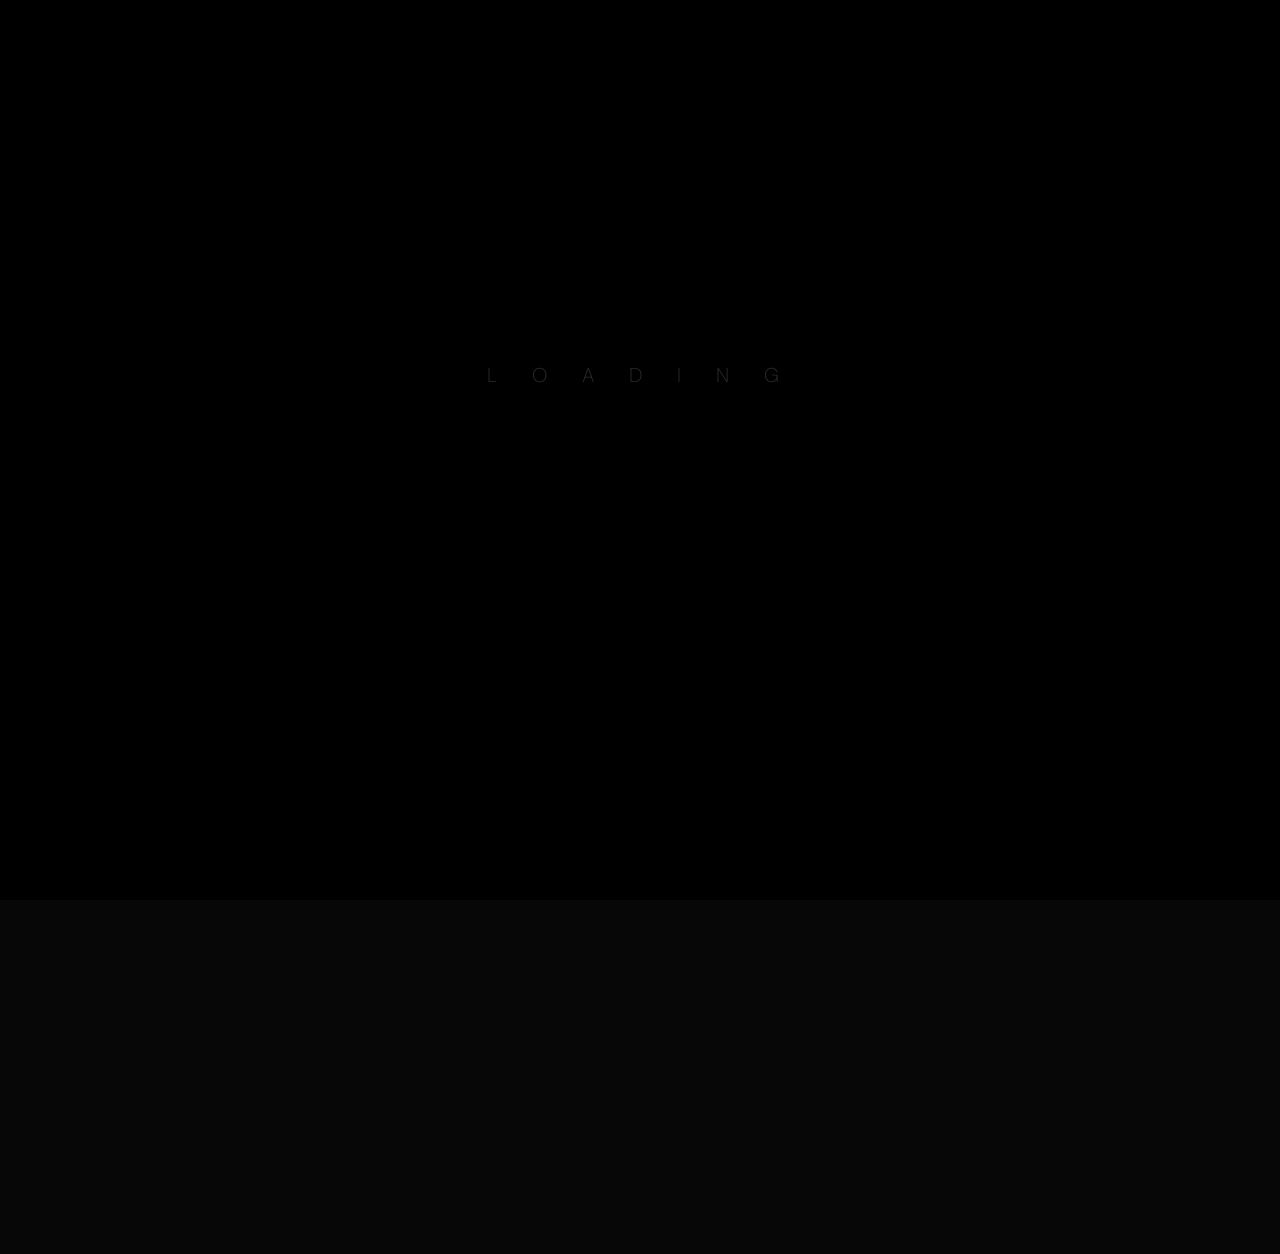
<file: contact.html>
<!DOCTYPE html>
<html lang="en">

<head>
    <!-- META -->
    <meta charset="utf-8">
    <meta http-equiv="X-UA-Compatible" content="IE=edge">
    <meta name="viewport" content="width=device-width, initial-scale=1">
    <meta name="description" content="Lokesh Vanumu - Creative Portfolio Showcase Template">
    <meta name="keywords" content="personal, portfolio new, html, one page, bootstrap, new html template, design, creative, onepage, clean, modern">
    <meta name="author" content="Lokesh Vanumu">
    <!-- PAGE TITLE -->
    <title>Lokesh Vanumu - Creative Personal Portfolio</title>
    <!-- FAVICON ICON -->
    <link rel="shortcut icon" href="assets/images/favicon.svg" type="image/svg+xml" />
    <!-- ALL GOOGLE FONTS -->
    <link rel="preconnect" href="https://fonts.googleapis.com">
    <link rel="preconnect" href="https://fonts.gstatic.com" crossorigin>
    <link href="https://fonts.googleapis.com/css2?family=DM+Sans:ital,opsz,wght@0,9..40,100..1000;1,9..40,100..1000&display=swap" rel="stylesheet">
    <!-- BOOTSTRAP CSS -->
    <link rel="stylesheet" href="assets/css/bootstrap.min.css" />
    <!-- FONT AWESOME CSS -->
    <link rel="stylesheet" href="assets/fonts/remixicon.css" />
    <!-- MAGNIFIC CSS -->
    <link rel="stylesheet" href="assets/css/magnific-popup.css">
    <!-- NICE SELECT CSS -->
    <link rel="stylesheet" href="assets/css/nice-select.min.css" />
    <!-- ANIMATE CSS -->
    <link rel="stylesheet" href="assets/css/animate.min.css" />
    <!-- SLICK CSS -->
    <link rel="stylesheet" href="assets/css/slick.min.css" />
    <!-- SPACING CSS -->
    <link rel="stylesheet" href="assets/css/spacing.css" />
    <!-- MAIN STYLE CSS -->
    <link rel="stylesheet" href="assets/css/style.css" />
    <!-- RESPONSIVE CSS -->
    <link rel="stylesheet" href="assets/css/responsive.css">
    <!-- HTML5 shim and Respond.js IE8 support of HTML5 elements and media queries -->
    <!-- WARNING: Respond.js doesn't work if you view the page via file:// -->
    <!--[if lt IE 9]>
      <script src="https://oss.maxcdn.com/html5shiv/3.7.2/html5shiv.min.js"></script>
      <script src="https://oss.maxcdn.com/respond/1.4.2/respond.min.js"></script>
    <![endif]-->
</head>

<body>
    <!-- START PRELOADER AREA-->
    <div class="preloader">
        <svg viewbox="0 0 1000 1000" preserveaspectratio="none">
            <path id="preloaderSvg" d="M0,1005S175,995,500,995s500,5,500,5V0H0Z"></path>
        </svg>
        <div class="preloader-heading">
            <div class="load-text">
                <span>L</span>
                <span>o</span>
                <span>a</span>
                <span>d</span>
                <span>i</span>
                <span>n</span>
                <span>g</span>
            </div>
        </div>
    </div>
    <!-- END PRELOADER AREA -->
    <!-- START MAGIC CURSOR AND BALL AREA-->
    <div id="magic-cursor">
        <div id="ball"></div>
    </div>
    <div id="magic-cursor">
        <div id="ball"></div>
    </div>
    <!-- / END MAGIC CURSOR AND BALL AREA-->
    <!-- START MENU DESIGN AREA -->
    <header class="main-header">
        <div class="header-upper">
            <div class="container">
                <div class="header-inner d-flex align-items-center">
                    <!-- START LOGO DESIGN AREA -->
                    <div class="logo-outer">
                        <div class="logo">
                            <a href="index.html"><h2 style="font-size: 24px; font-weight: 700; color: #fff; margin: 0; letter-spacing: 1px;">Lokesh<span style="color: var(--primary-color)">.</span></h2></a>
                        </div>
                    </div>
                    <!-- / END LOGO DESIGN AREA -->
                    <!-- START NAV DESIGN AREA -->
                    <div class="nav-outer clearfix mx-auto">
                        <!-- Main Menu -->
                        <nav class="main-menu navbar-expand-lg">
                            <div class="navbar-header">
                                <div class="mobile-logo">
                                    <a href="index.html">
                                        <h2 style="font-size: 24px; font-weight: 700; color: #fff; margin: 0; letter-spacing: 1px;">Lokesh<span style="color: var(--primary-color)">.</span></h2>
                                    </a>
                                </div>
                                <!-- Toggle Button -->
                                <button type="button" class="navbar-toggle" data-bs-toggle="collapse" data-bs-target=".navbar-collapse">
                                    <span class="icon-bar"></span>
                                    <span class="icon-bar"></span>
                                    <span class="icon-bar"></span>
                                </button>
                            </div>
                            <div class="navbar-collapse collapse">
                                <ul class="navigation clearfix">
                                    <li><a class="nav-link-click" href="index.html">Home</a></li>
                                    <li><a class="nav-link-click" href="about.html">about</a></li>
                                    <li><a class="nav-link-click" href="projects.html">Projects</a></li>
                                    <li><a class="nav-link-click" href="contact.html">Contact</a></li>
                                </ul>
                            </div>
                        </nav>
                        <!-- / END NAV DESIGN AREA -->
                    </div>
                    <div class="about-social text-center">
                        <ul>
                            <li><a href="https://linkedin.com/in/lokeshvanumu" target="_blank"><i class="ri-linkedin-fill"></i></a></li>
                            <li><a href="https://behance.net/lokeshuiuxdesigner" target="_blank"><i class="ri-behance-fill"></i></a></li>
                        </ul>
                    </div>
                </div>
            </div>
        </div>
    </header>
    <!-- / END MENU DESIGN AREA -->
    <!-- START MENU DESIGN AREA -->
    <div id="smooth-wrapper">
        <div id="smooth-content">
            <main class="main-bg o-hidden">
                <!-- START HEADER DESIGN AREA -->
                <section class="single-page-hero-area">
                    <div class="container">
                        <div class="row align-items-center">
                            <div class="col-lg-12">
                                <h2>Say Hello</h2>
                                <p></p>
                            </div>
                        </div>
                    </div>
                </section>
                <!-- / END HEADER DESIGN AREA -->
                <!-- START CONTACT DESIGN AREA -->
                <section id="contact" class="contact-area">
                    <div class="container">
                        <div class="container-inner">
                            <div class="row">
                                <!-- START CONTACT FORM DESIGN AREA -->
                                <div class="col-lg-12">
                                    <ul class="extra-skills wow fadeInUp delay-0-2s pb-30">
                                        <li><i class="ri-building-2-line"></i>Location: Hyderabad / Visakhapatnam, India</li>
                                        <li><i class="ri-headphone-line"></i>Number: +91 9908073519</li>
                                        <li><i class="ri-mail-open-line"></i>Email: lokeshvanumu2001@gmail.com</li>
                                    </ul>
                                    <div class="contact-form contact-form-area wow fadeInUp delay-0-4s">
                                        <form id="contactForm" class="contactForm" name="contactForm" action="https://formsubmit.co/lokeshvanumu61@gmail.com" method="POST">
                                            <input type="hidden" name="_captcha" value="false">
                                            <input type="hidden" name="_subject" value="New submission from Portfolio Contact Form">
                                            <div class="row">
                                                <div class="col-md-6">
                                                    <div class="form-group">
                                                        <label for="name">Full Name</label>
                                                        <input type="text" id="name" name="name" class="form-control" value="" placeholder="Your Name" required="" data-error="Please enter your Name" />
                                                        <label for="name" class="for-icon"><i class="far fa-user"></i></label>
                                                        <div class="help-block with-errors"></div>
                                                    </div>
                                                </div>
                                                <div class="col-md-6">
                                                    <div class="form-group">
                                                        <label for="email">Email Address</label>
                                                        <input type="email" id="email" name="email" class="form-control" value="" placeholder="Your Email" required="" data-error="Please enter your Email" />
                                                        <label for="email" class="for-icon"><i class="far fa-envelope"></i></label>
                                                        <div class="help-block with-errors"></div>
                                                    </div>
                                                </div>
                                                <div class="col-md-12">
                                                    <div class="form-group">
                                                        <label for="message">Your Message</label>
                                                        <textarea name="message" id="message" class="form-control" rows="4" placeholder="Write Your message" required="" data-error="Please Write your Message"></textarea>
                                                        <div class="help-block with-errors"></div>
                                                    </div>
                                                </div>
                                                <div class="col-md-12">
                                                    <div class="form-group mb-0">
                                                        <button type="submit" class="theme-btn">
                                                            Send Me Message <i class="ri-mail-line"></i>
                                                        </button>
                                                        <div id="msgSubmit" class="hidden"></div>
                                                    </div>
                                                </div>
                                            </div>
                                        </form>
                                    </div>
                                </div>
                                <!-- / END CONTACT FORM DESIGN AREA -->
                            </div>
                        </div>
                    </div>
                </section>
                <!-- / END CONTACT DESIGN AREA -->
                <!-- START FOOTER DESIGN AREA -->
                <footer class="main-footer">
                    <div class="footer-bottom pt-50 pb-40">
                        <div class="container">
                            <div class="row">
                                <div class="col-lg-12 text-center">
                                    <div class="copyright-text">
                                        <p>
                                            &copy;Copyright <a href="index.html">Lokesh Vanumu</a> All
                                            Rights Reserved.
                                        </p>
                                    </div>
                                </div>
                            </div>
                        </div>
                    </div>
                </footer>
            </main>
        </div>
    </div>
    <!-- / END FOOTER DESIGN AREA -->
    <!-- START SCROOL UP DESIGN AREA -->
    <div class="progress-wrap cursor-pointer">
        <i class="ri-arrow-up-s-line"></i>
        <svg class="progress-circle svg-content" width="100%" height="100%" viewBox="-1 -1 102 102">
            <path d="M50,1 a49,49 0 0,1 0,98 a49,49 0 0,1 0,-98" />
        </svg>
    </div>
    <!-- / END SCROOL UP DESIGN AREA -->
    <!-- JQUERY JS -->
    <script src="assets/js/jquery-3.6.0.min.js"></script>
    <!-- BOOTSTRAP JS-->
    <script src="assets/js/bootstrap.min.js"></script>
    <!-- APPEAR JS -->
    <script src="assets/js/appear.min.js"></script>
    <!-- MAGNIFICANT JS -->
    <script src="assets/js/jquery.magnific-popup.min.js"></script>
    <!-- SLICK JS-->
    <script src="assets/js/slick.min.js"></script>
    <!-- GSAP AND LOCOMOTIV JS-->
    <script src="assets/js/gsap.min.js"></script>
    <script src="assets/js/ScrollSmoother.min.js"></script>
    <script src="assets/js/ScrollTrigger.min.js"></script>
    <script src="assets/js/smoother-script.js"></script>
    <!-- NICE SELECT JS-->
    <script src="assets/js/jquery.nice-select.min.js"></script>
    <!-- IMAGE LOADER JS-->
    <script src="assets/js/imagesloaded.pkgd.min.js"></script>
    <!-- ISOTOPE JS-->
    <script src="assets/js/isotope.pkgd.min.js"></script>
    <!--  WOW ANIMATION JS-->
    <script src="assets/js/wow.min.js"></script>
    <!-- CONTACT FORM JS -->
    <script src="assets/js/form-validator.min.js"></script>
    <script src="assets/js/contact-form-script.js"></script>
    <!-- SCRIPT JS-->
    <script src="assets/js/script.js"></script>
</body>

</html>
</file>
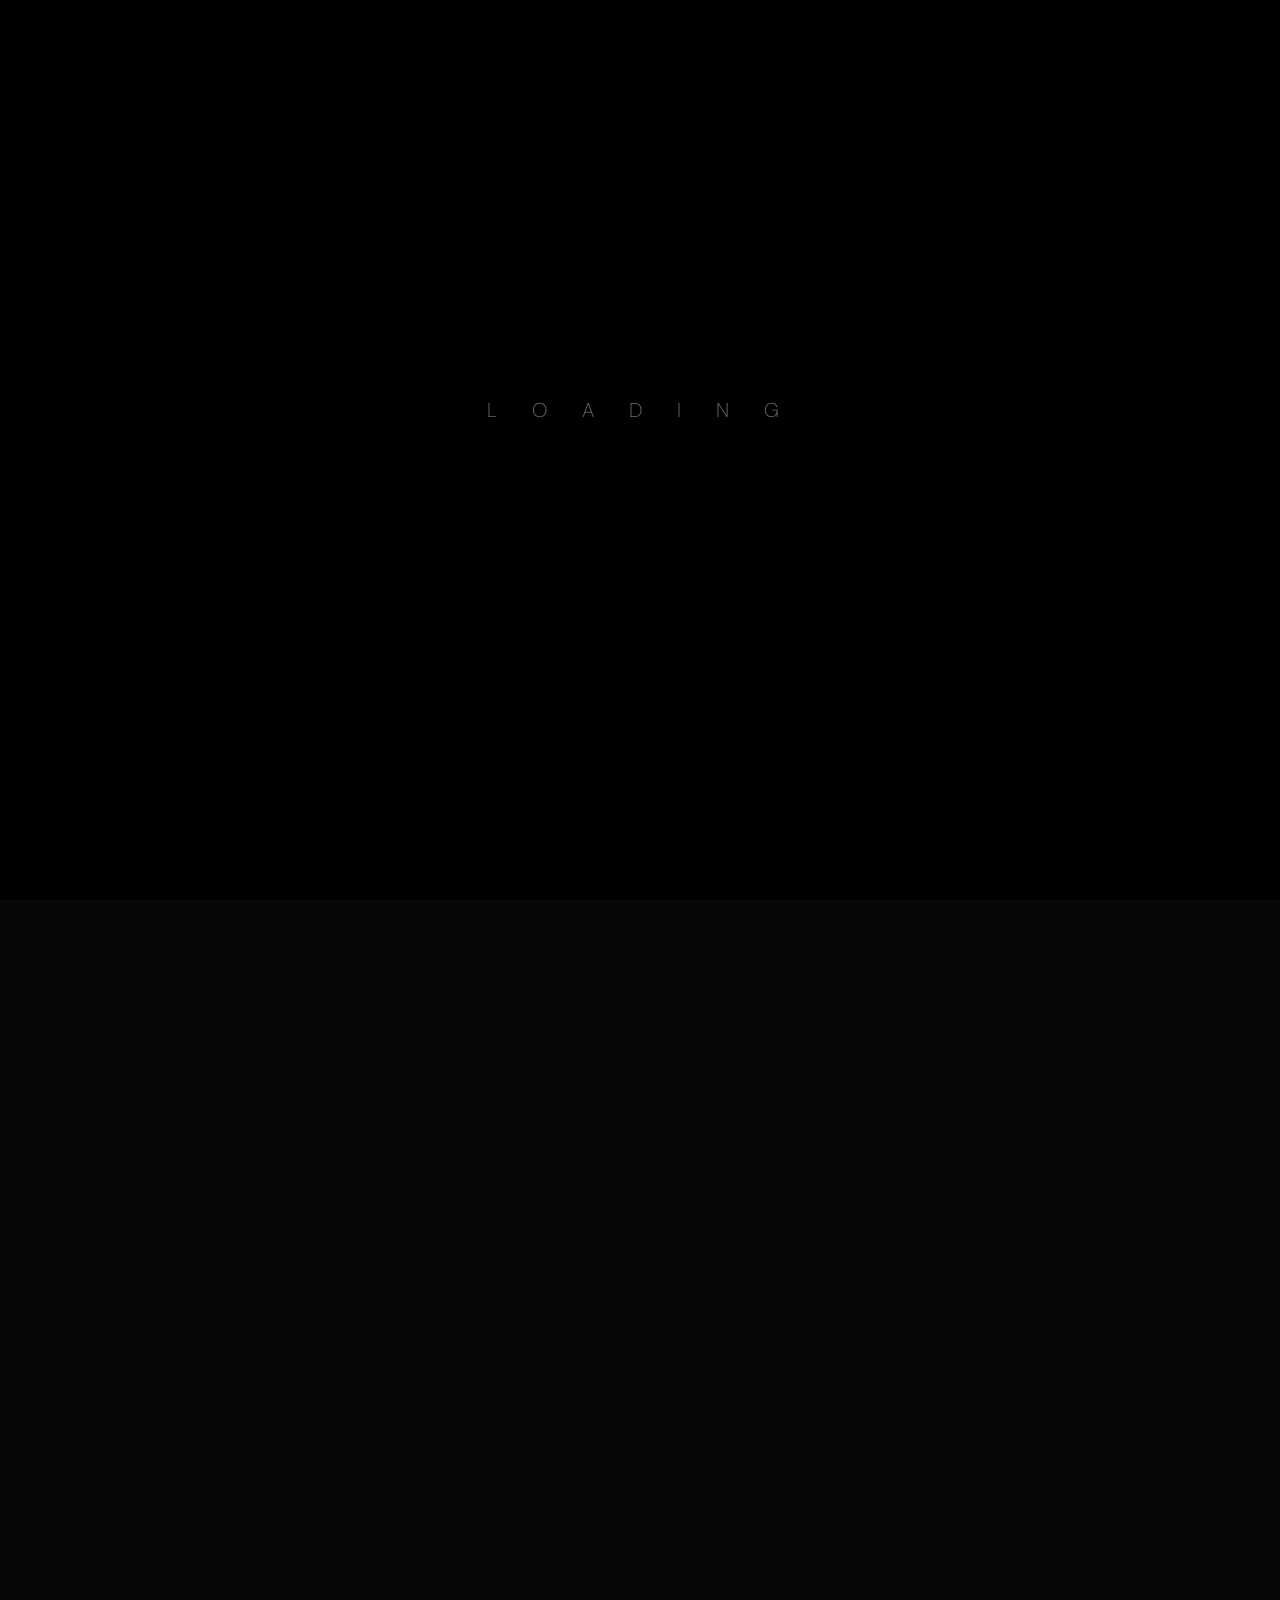
<file: projects.html>
<!DOCTYPE html>
<html lang="en">

<head>
    <!-- META -->
    <meta charset="utf-8">
    <meta http-equiv="X-UA-Compatible" content="IE=edge">
    <meta name="viewport" content="width=device-width, initial-scale=1">
    <meta name="description" content="Lokesh Vanumu - Creative Portfolio Showcase Template">
    <meta name="keywords" content="personal, portfolio new, html, one page, bootstrap, new html template, design, creative, onepage, clean, modern">
    <meta name="author" content="Lokesh Vanumu">
    <!-- PAGE TITLE -->
    <title>Lokesh Vanumu - Creative Personal Portfolio</title>
    <!-- FAVICON ICON -->
    <link rel="shortcut icon" href="assets/images/favicon.svg" type="image/svg+xml" />
    <!-- ALL GOOGLE FONTS -->
    <link rel="preconnect" href="https://fonts.googleapis.com">
    <link rel="preconnect" href="https://fonts.gstatic.com" crossorigin>
    <link href="https://fonts.googleapis.com/css2?family=DM+Sans:ital,opsz,wght@0,9..40,100..1000;1,9..40,100..1000&display=swap" rel="stylesheet">
    <!-- BOOTSTRAP CSS -->
    <link rel="stylesheet" href="assets/css/bootstrap.min.css" />
    <!-- FONT AWESOME CSS -->
    <link rel="stylesheet" href="assets/fonts/remixicon.css" />
    <!-- MAGNIFIC CSS -->
    <link rel="stylesheet" href="assets/css/magnific-popup.css">
    <!-- NICE SELECT CSS -->
    <link rel="stylesheet" href="assets/css/nice-select.min.css" />
    <!-- ANIMATE CSS -->
    <link rel="stylesheet" href="assets/css/animate.min.css" />
    <!-- SLICK CSS -->
    <link rel="stylesheet" href="assets/css/slick.min.css" />
    <!-- SPACING CSS -->
    <link rel="stylesheet" href="assets/css/spacing.css" />
    <!-- MAIN STYLE CSS -->
    <link rel="stylesheet" href="assets/css/style.css" />
    <!-- RESPONSIVE CSS -->
    <link rel="stylesheet" href="assets/css/responsive.css">
    <!-- HTML5 shim and Respond.js IE8 support of HTML5 elements and media queries -->
    <!-- WARNING: Respond.js doesn't work if you view the page via file:// -->
    <!--[if lt IE 9]>
      <script src="https://oss.maxcdn.com/html5shiv/3.7.2/html5shiv.min.js"></script>
      <script src="https://oss.maxcdn.com/respond/1.4.2/respond.min.js"></script>
    <![endif]-->
</head>

<body>
    <!-- START PRELOADER AREA-->
    <div class="preloader">
        <svg viewbox="0 0 1000 1000" preserveaspectratio="none">
            <path id="preloaderSvg" d="M0,1005S175,995,500,995s500,5,500,5V0H0Z"></path>
        </svg>
        <div class="preloader-heading">
            <div class="load-text">
                <span>L</span>
                <span>o</span>
                <span>a</span>
                <span>d</span>
                <span>i</span>
                <span>n</span>
                <span>g</span>
            </div>
        </div>
    </div>
    <!-- END PRELOADER AREA -->
    <!-- START MAGIC CURSOR AND BALL AREA-->
    <div id="magic-cursor">
        <div id="ball"></div>
    </div>
    <div id="magic-cursor">
        <div id="ball"></div>
    </div>
    <!-- / END MAGIC CURSOR AND BALL AREA-->
    <!-- START MENU DESIGN AREA -->
    <header class="main-header">
        <div class="header-upper">
            <div class="container">
                <div class="header-inner d-flex align-items-center">
                    <!-- START LOGO DESIGN AREA -->
                    <div class="logo-outer">
                        <div class="logo">
                            <a href="index.html"><h2 style="font-size: 24px; font-weight: 700; color: #fff; margin: 0; letter-spacing: 1px;">Lokesh<span style="color: var(--primary-color)">.</span></h2></a>
                        </div>
                    </div>
                    <!-- / END LOGO DESIGN AREA -->
                    <!-- START NAV DESIGN AREA -->
                    <div class="nav-outer clearfix mx-auto">
                        <!-- Main Menu -->
                        <nav class="main-menu navbar-expand-lg">
                            <div class="navbar-header">
                                <div class="mobile-logo">
                                    <a href="index.html">
                                        <h2 style="font-size: 24px; font-weight: 700; color: #fff; margin: 0; letter-spacing: 1px;">Lokesh<span style="color: var(--primary-color)">.</span></h2>
                                    </a>
                                </div>
                                <!-- Toggle Button -->
                                <button type="button" class="navbar-toggle" data-bs-toggle="collapse" data-bs-target=".navbar-collapse">
                                    <span class="icon-bar"></span>
                                    <span class="icon-bar"></span>
                                    <span class="icon-bar"></span>
                                </button>
                            </div>
                            <div class="navbar-collapse collapse">
                                <ul class="navigation clearfix">
                                    <li><a class="nav-link-click" href="index.html">Home</a></li>
                                    <li><a class="nav-link-click" href="about.html">about</a></li>
                                    <li><a class="nav-link-click" href="projects.html">Projects</a></li>
                                    <li><a class="nav-link-click" href="contact.html">Contact</a></li>
                                </ul>
                            </div>
                        </nav>
                        <!-- / END NAV DESIGN AREA -->
                    </div>
                    <div class="about-social text-center">
                        <ul>
                            <li><a href="https://linkedin.com/in/lokeshvanumu" target="_blank"><i class="ri-linkedin-fill"></i></a></li>
                            <li><a href="https://behance.net/lokeshuiuxdesigner" target="_blank"><i class="ri-behance-fill"></i></a></li>
                        </ul>
                    </div>
                </div>
            </div>
        </div>
    </header>
    <!-- / END MENU DESIGN AREA -->
    <!-- START MENU DESIGN AREA -->
    <div id="smooth-wrapper">
        <div id="smooth-content">
            <main class="main-bg o-hidden">
                <!-- START HEADER DESIGN AREA -->
                <section class="single-page-hero-area">
                    <div class="container">
                        <div class="row align-items-center">
                            <div class="col-lg-12">
                                <h2>Projects</h2>
                                <p></p>
                            </div>
                        </div>
                    </div>
                </section>
                <!-- / END HEADER DESIGN AREA -->
                <!-- START PORTFOLIO DESIGN AREA -->
                <div class="projects-area" id="portfolio">
                    <div class="custom-icon">
                        <img src="assets/images/custom/work-scribble.svg" alt="custom">
                    </div>
                    <div class="container-fluid">
                        <div class="row g-4 portfolio-grid">
                            <!-- START SINGLE PORTFOLIO DESIGN AREA -->
                            <div class="col-md-6 col-xl-6 portfolio-item category-1">
                                <a href="https://www.behance.net/gallery/249103323/JS-Insurance-Services" class="behance-preview-link" data-project-id="249103323" data-project-title="JS Insurance Services">
                                    <div class="portfolio-box">
                                        <!-- Image -->
                                        <img src="assets/images/projects/js-insurance.jpg" alt="JS Insurance Services">
                                        <!-- Category -->
                                        <span class="portfolio-category">INSURANCE</span>
                                        <!-- Caption -->
                                        <div class="portfolio-caption">
                                            <h1>JS Insurance Services</h1>
                                            <p class="case-study-indicator">View Case Study ↗</p>
                                        </div>
                                    </div>
                                </a>
                            </div>
                            <!-- // END SINGLE PORTFOLIO DESIGN AREA -->
                            <!-- START SINGLE PORTFOLIO DESIGN AREA -->
                            <div class="col-md-6 col-xl-6 portfolio-item category-2">
                                <a href="https://www.behance.net/gallery/247460375/Ecommerce" class="behance-preview-link" data-project-id="247460375" data-project-title="E-commerce">
                                    <div class="portfolio-box">
                                        <!-- Image -->
                                        <img src="assets/images/projects/ecommerce.jpg" alt="E-commerce">
                                        <!-- Category -->
                                        <span class="portfolio-category">E-COMMERCE</span>
                                        <!-- Caption -->
                                        <div class="portfolio-caption">
                                            <h1>E-commerce</h1>
                                            <p class="case-study-indicator">View Case Study ↗</p>
                                        </div>
                                    </div>
                                </a>
                            </div>
                            <!-- // END SINGLE PORTFOLIO DESIGN AREA -->
                            <!-- START SINGLE PORTFOLIO DESIGN AREA -->
                            <div class="col-md-6 col-xl-4 portfolio-item category-2">
                                <a href="https://www.behance.net/gallery/247566309/NRI-Payments" class="behance-preview-link" data-project-id="247566309" data-project-title="NRI Payments">
                                    <div class="portfolio-box">
                                        <!-- Image -->
                                        <img src="assets/images/projects/nri-payments.jpg" alt="NRI Payments">
                                        <!-- Category -->
                                        <span class="portfolio-category">FINTECH</span>
                                        <!-- Caption -->
                                        <div class="portfolio-caption">
                                            <h1>NRI Payments</h1>
                                            <p class="case-study-indicator">View Case Study ↗</p>
                                        </div>
                                    </div>
                                </a>
                            </div>
                            <!-- // END SINGLE PORTFOLIO DESIGN AREA -->
                            <!-- START SINGLE PORTFOLIO DESIGN AREA -->
                            <div class="col-md-6 col-xl-4 portfolio-item category-1">
                                <a href="https://www.behance.net/gallery/247459937/Shrimp" class="behance-preview-link" data-project-id="247459937" data-project-title="Shrimp">
                                    <div class="portfolio-box">
                                        <!-- Image -->
                                        <img src="assets/images/projects/shrimp.jpg" alt="Shrimp">
                                        <!-- Category -->
                                        <span class="portfolio-category">WEB DESIGN</span>
                                        <!-- Caption -->
                                        <div class="portfolio-caption">
                                            <h1>Shrimp</h1>
                                            <p class="case-study-indicator">View Case Study ↗</p>
                                        </div>
                                    </div>
                                </a>
                            </div>
                            <!-- // END SINGLE PORTFOLIO DESIGN AREA -->
                            <!-- START SINGLE PORTFOLIO DESIGN AREA -->
                            <div class="col-md-6 col-xl-4 portfolio-item category-2">
                                <a href="https://www.behance.net/gallery/248371935/Construction-material" class="behance-preview-link" data-project-id="248371935" data-project-title="Construction Material">
                                    <div class="portfolio-box">
                                        <!-- Image -->
                                        <img src="assets/images/projects/construction-material.jpg" alt="Construction Material">
                                        <!-- Category -->
                                        <span class="portfolio-category">WEB DESIGN</span>
                                        <!-- Caption -->
                                        <div class="portfolio-caption">
                                            <h1>Construction Material</h1>
                                            <p class="case-study-indicator">View Case Study ↗</p>
                                        </div>
                                    </div>
                                </a>
                            </div>
                            <!-- // END SINGLE PORTFOLIO DESIGN AREA -->
                        </div>
                    </div>
                </div>
                <!-- // END PORTFOLIO DESIGN AREA -->
                <!-- START CALL TO ACTION DESIGN AREA -->
                <section class="call-to-action-area">
                    <div class="container">
                        <div class="row">
                            <!-- START ABOUT TEXT DESIGN AREA -->
                            <div class="col-lg-12">
                                <div class="call-to-action-part wow fadeInUp delay-0-2s text-center">
                                    <h2>Ready to build something meaningful?</h2>
                                    <p>Let’s turn your ideas and business requirements into thoughtful, user-centered digital experiences.</p>
                                    <div class="hero-btns">
                                        <a href="contact.html" class="theme-btn call-to-action-button">Let's Talk <i class="ri-download-line"></i></a>
                                    </div>
                                </div>
                            </div>
                            <!-- / END ABOUT TEXT DESIGN AREA -->
                        </div>
                    </div>
                </section>
                <!--  // END CALL TO ACTION DESIGN AREA -->
                <!-- START FOOTER DESIGN AREA -->
                <footer class="main-footer">
                    <div class="footer-bottom pt-50 pb-40">
                        <div class="container">
                            <div class="row">
                                <div class="col-lg-12 text-center">
                                    <div class="copyright-text">
                                        <p>
                                            &copy;Copyright <a href="index.html">Lokesh Vanumu</a> All
                                            Rights Reserved.
                                        </p>
                                    </div>
                                </div>
                            </div>
                        </div>
                    </div>
                </footer>
            </main>
        </div>
    </div>
    <!-- / END FOOTER DESIGN AREA -->
    <!-- START SCROOL UP DESIGN AREA -->
    <div class="progress-wrap cursor-pointer">
        <i class="ri-arrow-up-s-line"></i>
        <svg class="progress-circle svg-content" width="100%" height="100%" viewBox="-1 -1 102 102">
            <path d="M50,1 a49,49 0 0,1 0,98 a49,49 0 0,1 0,-98" />
        </svg>
    </div>
    <!-- / END SCROOL UP DESIGN AREA -->
    <!-- JQUERY JS -->
    <script src="assets/js/jquery-3.6.0.min.js"></script>
    <!-- BOOTSTRAP JS-->
    <script src="assets/js/bootstrap.min.js"></script>
    <!-- APPEAR JS -->
    <script src="assets/js/appear.min.js"></script>
    <!-- MAGNIFICANT JS -->
    <script src="assets/js/jquery.magnific-popup.min.js"></script>
    <!-- SLICK JS-->
    <script src="assets/js/slick.min.js"></script>
    <!-- GSAP AND LOCOMOTIV JS-->
    <script src="assets/js/gsap.min.js"></script>
    <script src="assets/js/ScrollSmoother.min.js"></script>
    <script src="assets/js/ScrollTrigger.min.js"></script>
    <script src="assets/js/smoother-script.js"></script>
    <!-- NICE SELECT JS-->
    <script src="assets/js/jquery.nice-select.min.js"></script>
    <!-- IMAGE LOADER JS-->
    <script src="assets/js/imagesloaded.pkgd.min.js"></script>
    <!-- ISOTOPE JS-->
    <script src="assets/js/isotope.pkgd.min.js"></script>
    <!--  WOW ANIMATION JS-->
    <script src="assets/js/wow.min.js"></script>
    <!-- BEHANCE PREVIEW MODAL -->
    <div id="behanceModal" class="behance-modal">
        <div class="behance-modal-backdrop"></div>
        <div class="behance-modal-content">
            <div class="behance-modal-header">
                <h3 id="behanceModalTitle">Project Preview</h3>
                <div class="behance-modal-actions">
                    <a id="behanceModalExternalLink" href="#" target="_blank" rel="noopener noreferrer" class="theme-btn">Open on Behance <i class="ri-arrow-right-up-line"></i></a>
                    <button id="behanceModalClose" class="behance-modal-close">&times;</button>
                </div>
            </div>
            <div class="behance-modal-body">
                <iframe id="behanceModalIframe" src="" frameborder="0" allowfullscreen loading="lazy"></iframe>
                <div id="behanceModalFallback" class="behance-modal-fallback" style="display: none;">
                    <i class="ri-error-warning-line"></i>
                    <h4>Preview restricted by Behance</h4>
                    <p>Please view this case study directly on Behance.</p>
                    <a id="behanceModalFallbackBtn" href="#" target="_blank" rel="noopener noreferrer" class="theme-btn">View Full Case Study on Behance ↗</a>
                </div>
            </div>
        </div>
    </div>

    <!-- SCRIPT JS-->
    <script src="assets/js/script.js"></script>
</body>

</html>
</file>
<file: assets/css/spacing.css>
/*
* ----------------------------------------------------------------------------------------
Author       : Hridoy
Template Name: Liam - Creative Portfolio Showcase Template
Version      : 1.0                                          
* ----------------------------------------------------------------------------------------
*/
/*
* ----------------------------------------------------------------------------------------
*PADDING MARGIN
* ----------------------------------------------------------------------------------------
*/
.p-5 {
    padding: 5px !important;
}

.p-10 {
    padding: 10px;
}

.p-15 {
    padding: 15px;
}

.p-20 {
    padding: 20px;
}

.p-25 {
    padding: 25px;
}

.p-30 {
    padding: 30px;
}

.p-35 {
    padding: 35px;
}

.p-40 {
    padding: 40px;
}

.p-45 {
    padding: 45px;
}

.p-50 {
    padding: 50px;
}

.p-55 {
    padding: 55px;
}

.p-60 {
    padding: 60px;
}

.p-65 {
    padding: 65px;
}

.p-70 {
    padding: 70px;
}

.p-75 {
    padding: 75px;
}

.p-80 {
    padding: 80px;
}

.p-85 {
    padding: 85px;
}

.p-90 {
    padding: 90px;
}

.p-95 {
    padding: 95px;
}

.p-100 {
    padding: 100px;
}

.p-105 {
    padding: 105px;
}

.p-110 {
    padding: 110px;
}

.p-115 {
    padding: 115px;
}

.p-120 {
    padding: 120px;
}

.p-125 {
    padding: 125px;
}

.p-130 {
    padding: 130px;
}

.p-135 {
    padding: 135px;
}

.p-140 {
    padding: 140px;
}

.p-145 {
    padding: 145px;
}

.p-150 {
    padding: 150px;
}

.p-155 {
    padding: 155px;
}

.p-160 {
    padding: 160px;
}

.p-165 {
    padding: 165px;
}

.p-170 {
    padding: 170px;
}

.p-175 {
    padding: 175px;
}

.p-180 {
    padding: 180px;
}

.p-185 {
    padding: 185px;
}

.p-190 {
    padding: 190px;
}

.p-195 {
    padding: 195px;
}

.p-200 {
    padding: 200px;
}

.p-205 {
    padding: 205px;
}

.p-210 {
    padding: 210px;
}

.p-215 {
    padding: 215px;
}

.p-220 {
    padding: 220px;
}

.p-225 {
    padding: 225px;
}

.p-230 {
    padding: 230px;
}

.p-235 {
    padding: 235px;
}

.p-240 {
    padding: 240px;
}

.p-245 {
    padding: 245px;
}

.p-250 {
    padding: 250px;
}

/* Padding Top */
.pt-5,
.py-5 {
    padding-top: 5px !important;
}

.pt-10,
.py-10 {
    padding-top: 10px;
}

.pt-15,
.py-15 {
    padding-top: 15px;
}

.pt-20,
.py-20 {
    padding-top: 20px;
}

.pt-25,
.py-25 {
    padding-top: 25px;
}

.pt-30,
.py-30 {
    padding-top: 30px;
}

.pt-35,
.py-35 {
    padding-top: 35px;
}

.pt-40,
.py-40 {
    padding-top: 40px;
}

.pt-45,
.py-45 {
    padding-top: 45px;
}

.pt-50,
.py-50 {
    padding-top: 50px;
}

.pt-55,
.py-55 {
    padding-top: 55px;
}

.pt-60,
.py-60 {
    padding-top: 60px;
}

.pt-65,
.py-65 {
    padding-top: 65px;
}

.pt-70,
.py-70 {
    padding-top: 70px;
}

.pt-75,
.py-75 {
    padding-top: 75px;
}

.pt-80,
.py-80 {
    padding-top: 80px;
}

.pt-85,
.py-85 {
    padding-top: 85px;
}

.pt-90,
.py-90 {
    padding-top: 90px;
}

.pt-95,
.py-95 {
    padding-top: 95px;
}

.pt-100,
.py-100 {
    padding-top: 100px;
}

.pt-105,
.py-105 {
    padding-top: 105px;
}

.pt-110,
.py-110 {
    padding-top: 110px;
}

.pt-115,
.py-115 {
    padding-top: 115px;
}

.pt-120,
.py-120 {
    padding-top: 120px;
}

.pt-125,
.py-125 {
    padding-top: 125px;
}

.pt-130,
.py-130 {
    padding-top: 130px;
}

.pt-135,
.py-135 {
    padding-top: 135px;
}

.pt-140,
.py-140 {
    padding-top: 140px;
}

.pt-145,
.py-145 {
    padding-top: 145px;
}

.pt-150,
.py-150 {
    padding-top: 150px;
}

.pt-155,
.py-155 {
    padding-top: 155px;
}

.pt-160,
.py-160 {
    padding-top: 160px;
}

.pt-165,
.py-165 {
    padding-top: 165px;
}

.pt-170,
.py-170 {
    padding-top: 170px;
}

.pt-175,
.py-175 {
    padding-top: 175px;
}

.pt-180,
.py-180 {
    padding-top: 180px;
}

.pt-185,
.py-185 {
    padding-top: 185px;
}

.pt-190,
.py-190 {
    padding-top: 190px;
}

.pt-195,
.py-195 {
    padding-top: 195px;
}

.pt-200,
.py-200 {
    padding-top: 200px;
}

.pt-205,
.py-205 {
    padding-top: 205px;
}

.pt-210,
.py-210 {
    padding-top: 210px;
}

.pt-215,
.py-215 {
    padding-top: 215px;
}

.pt-220,
.py-220 {
    padding-top: 220px;
}

.pt-225,
.py-225 {
    padding-top: 225px;
}

.pt-230,
.py-230 {
    padding-top: 230px;
}

.pt-235,
.py-235 {
    padding-top: 235px;
}

.pt-240,
.py-240 {
    padding-top: 240px;
}

.pt-245,
.py-245 {
    padding-top: 245px;
}

.pt-250,
.py-250 {
    padding-top: 250px;
}

/* Padding Bottom */
.pb-5,
.py-5 {
    padding-bottom: 5px !important;
}

.pb-10,
.py-10 {
    padding-bottom: 10px;
}

.pb-15,
.py-15 {
    padding-bottom: 15px;
}

.pb-20,
.py-20 {
    padding-bottom: 20px;
}

.pb-25,
.py-25 {
    padding-bottom: 25px;
}

.pb-30,
.py-30 {
    padding-bottom: 30px;
}

.pb-35,
.py-35 {
    padding-bottom: 35px;
}

.pb-40,
.py-40 {
    padding-bottom: 40px;
}

.pb-45,
.py-45 {
    padding-bottom: 45px;
}

.pb-50,
.py-50 {
    padding-bottom: 50px;
}

.pb-55,
.py-55 {
    padding-bottom: 55px;
}

.pb-60,
.py-60 {
    padding-bottom: 60px;
}

.pb-65,
.py-65 {
    padding-bottom: 65px;
}

.pb-70,
.py-70 {
    padding-bottom: 70px;
}

.pb-75,
.py-75 {
    padding-bottom: 75px;
}

.pb-80,
.py-80 {
    padding-bottom: 80px;
}

.pb-85,
.py-85 {
    padding-bottom: 85px;
}

.pb-90,
.py-90 {
    padding-bottom: 90px;
}

.pb-95,
.py-95 {
    padding-bottom: 95px;
}

.pb-100,
.py-100 {
    padding-bottom: 100px;
}

.pb-105,
.py-105 {
    padding-bottom: 105px;
}

.pb-110,
.py-110 {
    padding-bottom: 110px;
}

.pb-115,
.py-115 {
    padding-bottom: 115px;
}

.pb-120,
.py-120 {
    padding-bottom: 120px;
}

.pb-125,
.py-125 {
    padding-bottom: 125px;
}

.pb-130,
.py-130 {
    padding-bottom: 130px;
}

.pb-135,
.py-135 {
    padding-bottom: 135px;
}

.pb-140,
.py-140 {
    padding-bottom: 140px;
}

.pb-145,
.py-145 {
    padding-bottom: 145px;
}

.pb-150,
.py-150 {
    padding-bottom: 150px;
}

.pb-155,
.py-155 {
    padding-bottom: 155px;
}

.pb-160,
.py-160 {
    padding-bottom: 160px;
}

.pb-165,
.py-165 {
    padding-bottom: 165px;
}

.pb-170,
.py-170 {
    padding-bottom: 170px;
}

.pb-175,
.py-175 {
    padding-bottom: 175px;
}

.pb-180,
.py-180 {
    padding-bottom: 180px;
}

.pb-185,
.py-185 {
    padding-bottom: 185px;
}

.pb-190,
.py-190 {
    padding-bottom: 190px;
}

.pb-195,
.py-195 {
    padding-bottom: 195px;
}

.pb-200,
.py-200 {
    padding-bottom: 200px;
}

.pb-205,
.py-205 {
    padding-bottom: 205px;
}

.pb-210,
.py-210 {
    padding-bottom: 210px;
}

.pb-215,
.py-215 {
    padding-bottom: 215px;
}

.pb-220,
.py-220 {
    padding-bottom: 220px;
}

.pb-225,
.py-225 {
    padding-bottom: 225px;
}

.pb-230,
.py-230 {
    padding-bottom: 230px;
}

.pb-235,
.py-235 {
    padding-bottom: 235px;
}

.pb-240,
.py-240 {
    padding-bottom: 240px;
}

.pb-245,
.py-245 {
    padding-bottom: 245px;
}

.pb-250,
.py-250 {
    padding-bottom: 250px;
}

/* Margin Around */
.m-5 {
    margin: 5px !important;
}

.m-10 {
    margin: 10px;
}

.m-15 {
    margin: 15px;
}

.m-20 {
    margin: 20px;
}

.m-25 {
    margin: 25px;
}

.m-30 {
    margin: 30px;
}

.m-35 {
    margin: 35px;
}

.m-40 {
    margin: 40px;
}

.m-45 {
    margin: 45px;
}

.m-50 {
    margin: 50px;
}

.m-55 {
    margin: 55px;
}

.m-60 {
    margin: 60px;
}

.m-65 {
    margin: 65px;
}

.m-70 {
    margin: 70px;
}

.m-75 {
    margin: 75px;
}

.m-80 {
    margin: 80px;
}

.m-85 {
    margin: 85px;
}

.m-90 {
    margin: 90px;
}

.m-95 {
    margin: 95px;
}

.m-100 {
    margin: 100px;
}

.m-105 {
    margin: 105px;
}

.m-110 {
    margin: 110px;
}

.m-115 {
    margin: 115px;
}

.m-120 {
    margin: 120px;
}

.m-125 {
    margin: 125px;
}

.m-130 {
    margin: 130px;
}

.m-135 {
    margin: 135px;
}

.m-140 {
    margin: 140px;
}

.m-145 {
    margin: 145px;
}

.m-150 {
    margin: 150px;
}

.m-155 {
    margin: 155px;
}

.m-160 {
    margin: 160px;
}

.m-165 {
    margin: 165px;
}

.m-170 {
    margin: 170px;
}

.m-175 {
    margin: 175px;
}

.m-180 {
    margin: 180px;
}

.m-185 {
    margin: 185px;
}

.m-190 {
    margin: 190px;
}

.m-195 {
    margin: 195px;
}

.m-200 {
    margin: 200px;
}

.m-205 {
    margin: 205px;
}

.m-210 {
    margin: 210px;
}

.m-215 {
    margin: 215px;
}

.m-220 {
    margin: 220px;
}

.m-225 {
    margin: 225px;
}

.m-230 {
    margin: 230px;
}

.m-235 {
    margin: 235px;
}

.m-240 {
    margin: 240px;
}

.m-245 {
    margin: 245px;
}

.m-250 {
    margin: 250px;
}

/* Margin Top */
.mt-5,
.my-5 {
    margin-top: 5px !important;
}

.mt-10,
.my-10 {
    margin-top: 10px;
}

.mt-15,
.my-15 {
    margin-top: 15px;
}

.mt-20,
.my-20 {
    margin-top: 20px;
}

.mt-25,
.my-25 {
    margin-top: 25px;
}

.mt-30,
.my-30 {
    margin-top: 30px;
}

.mt-35,
.my-35 {
    margin-top: 35px;
}

.mt-40,
.my-40 {
    margin-top: 40px;
}

.mt-45,
.my-45 {
    margin-top: 45px;
}

.mt-50,
.my-50 {
    margin-top: 50px;
}

.mt-55,
.my-55 {
    margin-top: 55px;
}

.mt-60,
.my-60 {
    margin-top: 60px;
}

.mt-65,
.my-65 {
    margin-top: 65px;
}

.mt-70,
.my-70 {
    margin-top: 70px;
}

.mt-75,
.my-75 {
    margin-top: 75px;
}

.mt-80,
.my-80 {
    margin-top: 80px;
}

.mt-85,
.my-85 {
    margin-top: 85px;
}

.mt-90,
.my-90 {
    margin-top: 90px;
}

.mt-95,
.my-95 {
    margin-top: 95px;
}

.mt-100,
.my-100 {
    margin-top: 100px;
}

.mt-105,
.my-105 {
    margin-top: 105px;
}

.mt-110,
.my-110 {
    margin-top: 110px;
}

.mt-115,
.my-115 {
    margin-top: 115px;
}

.mt-120,
.my-120 {
    margin-top: 120px;
}

.mt-125,
.my-125 {
    margin-top: 125px;
}

.mt-130,
.my-130 {
    margin-top: 130px;
}

.mt-135,
.my-135 {
    margin-top: 135px;
}

.mt-140,
.my-140 {
    margin-top: 140px;
}

.mt-145,
.my-145 {
    margin-top: 145px;
}

.mt-150,
.my-150 {
    margin-top: 150px;
}

.mt-155,
.my-155 {
    margin-top: 155px;
}

.mt-160,
.my-160 {
    margin-top: 160px;
}

.mt-165,
.my-165 {
    margin-top: 165px;
}

.mt-170,
.my-170 {
    margin-top: 170px;
}

.mt-175,
.my-175 {
    margin-top: 175px;
}

.mt-180,
.my-180 {
    margin-top: 180px;
}

.mt-185,
.my-185 {
    margin-top: 185px;
}

.mt-190,
.my-190 {
    margin-top: 190px;
}

.mt-195,
.my-195 {
    margin-top: 195px;
}

.mt-200,
.my-200 {
    margin-top: 200px;
}

.mt-205,
.my-205 {
    margin-top: 205px;
}

.mt-210,
.my-210 {
    margin-top: 210px;
}

.mt-215,
.my-215 {
    margin-top: 215px;
}

.mt-220,
.my-220 {
    margin-top: 220px;
}

.mt-225,
.my-225 {
    margin-top: 225px;
}

.mt-230,
.my-230 {
    margin-top: 230px;
}

.mt-235,
.my-235 {
    margin-top: 235px;
}

.mt-240,
.my-240 {
    margin-top: 240px;
}

.mt-245,
.my-245 {
    margin-top: 245px;
}

.mt-250,
.my-250 {
    margin-top: 250px;
}

/* Margin Bottom */
.mb-5,
.my-5 {
    margin-bottom: 5px !important;
}

.mb-10,
.my-10 {
    margin-bottom: 10px;
}

.mb-15,
.my-15 {
    margin-bottom: 15px;
}

.mb-20,
.my-20 {
    margin-bottom: 20px;
}

.mb-25,
.my-25 {
    margin-bottom: 25px;
}

.mb-30,
.my-30 {
    margin-bottom: 30px;
}

.mb-35,
.my-35 {
    margin-bottom: 35px;
}

.mb-40,
.my-40 {
    margin-bottom: 40px;
}

.mb-45,
.my-45 {
    margin-bottom: 45px;
}

.mb-50,
.my-50 {
    margin-bottom: 50px;
}

.mb-55,
.my-55 {
    margin-bottom: 55px;
}

.mb-60,
.my-60 {
    margin-bottom: 60px;
}

.mb-65,
.my-65 {
    margin-bottom: 65px;
}

.mb-70,
.my-70 {
    margin-bottom: 70px;
}

.mb-75,
.my-75 {
    margin-bottom: 75px;
}

.mb-80,
.my-80 {
    margin-bottom: 80px;
}

.mb-85,
.my-85 {
    margin-bottom: 85px;
}

.mb-90,
.my-90 {
    margin-bottom: 90px;
}

.mb-95,
.my-95 {
    margin-bottom: 95px;
}

.mb-100,
.my-100 {
    margin-bottom: 100px;
}

.mb-105,
.my-105 {
    margin-bottom: 105px;
}

.mb-110,
.my-110 {
    margin-bottom: 110px;
}

.mb-115,
.my-115 {
    margin-bottom: 115px;
}

.mb-120,
.my-120 {
    margin-bottom: 120px;
}

.mb-125,
.my-125 {
    margin-bottom: 125px;
}

.mb-130,
.my-130 {
    margin-bottom: 130px;
}

.mb-135,
.my-135 {
    margin-bottom: 135px;
}

.mb-140,
.my-140 {
    margin-bottom: 140px;
}

.mb-145,
.my-145 {
    margin-bottom: 145px;
}

.mb-150,
.my-150 {
    margin-bottom: 150px;
}

.mb-155,
.my-155 {
    margin-bottom: 155px;
}

.mb-160,
.my-160 {
    margin-bottom: 160px;
}

.mb-165,
.my-165 {
    margin-bottom: 165px;
}

.mb-170,
.my-170 {
    margin-bottom: 170px;
}

.mb-175,
.my-175 {
    margin-bottom: 175px;
}

.mb-180,
.my-180 {
    margin-bottom: 180px;
}

.mb-185,
.my-185 {
    margin-bottom: 185px;
}

.mb-190,
.my-190 {
    margin-bottom: 190px;
}

.mb-195,
.my-195 {
    margin-bottom: 195px;
}

.mb-200,
.my-200 {
    margin-bottom: 200px;
}

.mb-205,
.my-205 {
    margin-bottom: 205px;
}

.mb-210,
.my-210 {
    margin-bottom: 210px;
}

.mb-215,
.my-215 {
    margin-bottom: 215px;
}

.mb-220,
.my-220 {
    margin-bottom: 220px;
}

.mb-225,
.my-225 {
    margin-bottom: 225px;
}

.mb-230,
.my-230 {
    margin-bottom: 230px;
}

.mb-235,
.my-235 {
    margin-bottom: 235px;
}

.mb-240,
.my-240 {
    margin-bottom: 240px;
}

.mb-245,
.my-245 {
    margin-bottom: 245px;
}

.mb-250,
.my-250 {
    margin-bottom: 250px;
}

/* Responsive Padding Margin */
@media only screen and (max-width: 991px) {

    /* Padding Around */
    .rp-0 {
        padding: 0px !important;
    }

    .rp-5 {
        padding: 5px !important;
    }

    .rp-10 {
        padding: 10px;
    }

    .rp-15 {
        padding: 15px;
    }

    .rp-20 {
        padding: 20px;
    }

    .rp-25 {
        padding: 25px;
    }

    .rp-30 {
        padding: 30px;
    }

    .rp-35 {
        padding: 35px;
    }

    .rp-40 {
        padding: 40px;
    }

    .rp-45 {
        padding: 45px;
    }

    .rp-50 {
        padding: 50px;
    }

    .rp-55 {
        padding: 55px;
    }

    .rp-60 {
        padding: 60px;
    }

    .rp-65 {
        padding: 65px;
    }

    .rp-70 {
        padding: 70px;
    }

    .rp-75 {
        padding: 75px;
    }

    .rp-80 {
        padding: 80px;
    }

    .rp-85 {
        padding: 85px;
    }

    .rp-90 {
        padding: 90px;
    }

    .rp-95 {
        padding: 95px;
    }

    .rp-100 {
        padding: 100px;
    }

    .rp-105 {
        padding: 105px;
    }

    .rp-110 {
        padding: 110px;
    }

    .rp-115 {
        padding: 115px;
    }

    .rp-120 {
        padding: 120px;
    }

    .rp-125 {
        padding: 125px;
    }

    .rp-130 {
        padding: 130px;
    }

    .rp-135 {
        padding: 135px;
    }

    .rp-140 {
        padding: 140px;
    }

    .rp-145 {
        padding: 145px;
    }

    .rp-150 {
        padding: 150px;
    }

    /* Padding Top */
    .rpt-0,
    .rpy-0 {
        padding-top: 0px !important;
    }

    .rpt-5,
    .rpy-5 {
        padding-top: 5px !important;
    }

    .rpt-10,
    .rpy-10 {
        padding-top: 10px;
    }

    .rpt-15,
    .rpy-15 {
        padding-top: 15px;
    }

    .rpt-20,
    .rpy-20 {
        padding-top: 20px;
    }

    .rpt-25,
    .rpy-25 {
        padding-top: 25px;
    }

    .rpt-30,
    .rpy-30 {
        padding-top: 30px;
    }

    .rpt-35,
    .rpy-35 {
        padding-top: 35px;
    }

    .rpt-40,
    .rpy-40 {
        padding-top: 40px;
    }

    .rpt-45,
    .rpy-45 {
        padding-top: 45px;
    }

    .rpt-50,
    .rpy-50 {
        padding-top: 50px;
    }

    .rpt-55,
    .rpy-55 {
        padding-top: 55px;
    }

    .rpt-60,
    .rpy-60 {
        padding-top: 60px;
    }

    .rpt-65,
    .rpy-65 {
        padding-top: 65px;
    }

    .rpt-70,
    .rpy-70 {
        padding-top: 70px;
    }

    .rpt-75,
    .rpy-75 {
        padding-top: 75px;
    }

    .rpt-80,
    .rpy-80 {
        padding-top: 80px;
    }

    .rpt-85,
    .rpy-85 {
        padding-top: 85px;
    }

    .rpt-90,
    .rpy-90 {
        padding-top: 90px;
    }

    .rpt-95,
    .rpy-95 {
        padding-top: 95px;
    }

    .rpt-100,
    .rpy-100 {
        padding-top: 100px;
    }

    .rpt-105,
    .rpy-105 {
        padding-top: 105px;
    }

    .rpt-110,
    .rpy-110 {
        padding-top: 110px;
    }

    .rpt-115,
    .rpy-115 {
        padding-top: 115px;
    }

    .rpt-120,
    .rpy-120 {
        padding-top: 120px;
    }

    .rpt-125,
    .rpy-125 {
        padding-top: 125px;
    }

    .rpt-130,
    .rpy-130 {
        padding-top: 130px;
    }

    .rpt-135,
    .rpy-135 {
        padding-top: 135px;
    }

    .rpt-140,
    .rpy-140 {
        padding-top: 140px;
    }

    .rpt-145,
    .rpy-145 {
        padding-top: 145px;
    }

    .rpt-150,
    .rpy-150 {
        padding-top: 150px;
    }

    /* Padding Bottom */
    .rpb-0,
    .rpy-0 {
        padding-bottom: 0px !important;
    }

    .rpb-5,
    .rpy-5 {
        padding-bottom: 5px !important;
    }

    .rpb-10,
    .rpy-10 {
        padding-bottom: 10px;
    }

    .rpb-15,
    .rpy-15 {
        padding-bottom: 15px;
    }

    .rpb-20,
    .rpy-20 {
        padding-bottom: 20px;
    }

    .rpb-25,
    .rpy-25 {
        padding-bottom: 25px;
    }

    .rpb-30,
    .rpy-30 {
        padding-bottom: 30px;
    }

    .rpb-35,
    .rpy-35 {
        padding-bottom: 35px;
    }

    .rpb-40,
    .rpy-40 {
        padding-bottom: 40px;
    }

    .rpb-45,
    .rpy-45 {
        padding-bottom: 45px;
    }

    .rpb-50,
    .rpy-50 {
        padding-bottom: 50px;
    }

    .rpb-55,
    .rpy-55 {
        padding-bottom: 55px;
    }

    .rpb-60,
    .rpy-60 {
        padding-bottom: 60px;
    }

    .rpb-65,
    .rpy-65 {
        padding-bottom: 65px;
    }

    .rpb-70,
    .rpy-70 {
        padding-bottom: 70px;
    }

    .rpb-75,
    .rpy-75 {
        padding-bottom: 75px;
    }

    .rpb-80,
    .rpy-80 {
        padding-bottom: 80px;
    }

    .rpb-85,
    .rpy-85 {
        padding-bottom: 85px;
    }

    .rpb-90,
    .rpy-90 {
        padding-bottom: 90px;
    }

    .rpb-95,
    .rpy-95 {
        padding-bottom: 95px;
    }

    .rpb-100,
    .rpy-100 {
        padding-bottom: 100px;
    }

    .rpb-105,
    .rpy-105 {
        padding-bottom: 105px;
    }

    .rpb-110,
    .rpy-110 {
        padding-bottom: 110px;
    }

    .rpb-115,
    .rpy-115 {
        padding-bottom: 115px;
    }

    .rpb-120,
    .rpy-120 {
        padding-bottom: 120px;
    }

    .rpb-125,
    .rpy-125 {
        padding-bottom: 125px;
    }

    .rpb-130,
    .rpy-130 {
        padding-bottom: 130px;
    }

    .rpb-135,
    .rpy-135 {
        padding-bottom: 135px;
    }

    .rpb-140,
    .rpy-140 {
        padding-bottom: 140px;
    }

    .rpb-145,
    .rpy-145 {
        padding-bottom: 145px;
    }

    .rpb-150,
    .rpy-150 {
        padding-bottom: 150px;
    }

    /* Margin Around */
    .rm-0 {
        margin: 0px !important;
    }

    .rm-5 {
        margin: 5px !important;
    }

    .rm-10 {
        margin: 10px;
    }

    .rm-15 {
        margin: 15px;
    }

    .rm-20 {
        margin: 20px;
    }

    .rm-25 {
        margin: 25px;
    }

    .rm-30 {
        margin: 30px;
    }

    .rm-35 {
        margin: 35px;
    }

    .rm-40 {
        margin: 40px;
    }

    .rm-45 {
        margin: 45px;
    }

    .rm-50 {
        margin: 50px;
    }

    .rm-55 {
        margin: 55px;
    }

    .rm-60 {
        margin: 60px;
    }

    .rm-65 {
        margin: 65px;
    }

    .rm-70 {
        margin: 70px;
    }

    .rm-75 {
        margin: 75px;
    }

    .rm-80 {
        margin: 80px;
    }

    .rm-85 {
        margin: 85px;
    }

    .rm-90 {
        margin: 90px;
    }

    .rm-95 {
        margin: 95px;
    }

    .rm-100 {
        margin: 100px;
    }

    .rm-105 {
        margin: 105px;
    }

    .rm-110 {
        margin: 110px;
    }

    .rm-115 {
        margin: 115px;
    }

    .rm-120 {
        margin: 120px;
    }

    .rm-125 {
        margin: 125px;
    }

    .rm-130 {
        margin: 130px;
    }

    .rm-135 {
        margin: 135px;
    }

    .rm-140 {
        margin: 140px;
    }

    .rm-145 {
        margin: 145px;
    }

    .rm-150 {
        margin: 150px;
    }

    /* Margin Top */
    .rmt-0,
    .rmy-0 {
        margin-top: 0px !important;
    }

    .rmt-5,
    .rmy-5 {
        margin-top: 5px !important;
    }

    .rmt-10,
    .rmy-10 {
        margin-top: 10px;
    }

    .rmt-15,
    .rmy-15 {
        margin-top: 15px;
    }

    .rmt-20,
    .rmy-20 {
        margin-top: 20px;
    }

    .rmt-25,
    .rmy-25 {
        margin-top: 25px;
    }

    .rmt-30,
    .rmy-30 {
        margin-top: 30px;
    }

    .rmt-35,
    .rmy-35 {
        margin-top: 35px;
    }

    .rmt-40,
    .rmy-40 {
        margin-top: 40px;
    }

    .rmt-45,
    .rmy-45 {
        margin-top: 45px;
    }

    .rmt-50,
    .rmy-50 {
        margin-top: 50px;
    }

    .rmt-55,
    .rmy-55 {
        margin-top: 55px;
    }

    .rmt-60,
    .rmy-60 {
        margin-top: 60px;
    }

    .rmt-65,
    .rmy-65 {
        margin-top: 65px;
    }

    .rmt-70,
    .rmy-70 {
        margin-top: 70px;
    }

    .rmt-75,
    .rmy-75 {
        margin-top: 75px;
    }

    .rmt-80,
    .rmy-80 {
        margin-top: 80px;
    }

    .rmt-85,
    .rmy-85 {
        margin-top: 85px;
    }

    .rmt-90,
    .rmy-90 {
        margin-top: 90px;
    }

    .rmt-95,
    .rmy-95 {
        margin-top: 95px;
    }

    .rmt-100,
    .rmy-100 {
        margin-top: 100px;
    }

    .rmt-105,
    .rmy-105 {
        margin-top: 105px;
    }

    .rmt-110,
    .rmy-110 {
        margin-top: 110px;
    }

    .rmt-115,
    .rmy-115 {
        margin-top: 115px;
    }

    .rmt-120,
    .rmy-120 {
        margin-top: 120px;
    }

    .rmt-125,
    .rmy-125 {
        margin-top: 125px;
    }

    .rmt-130,
    .rmy-130 {
        margin-top: 130px;
    }

    .rmt-135,
    .rmy-135 {
        margin-top: 135px;
    }

    .rmt-140,
    .rmy-140 {
        margin-top: 140px;
    }

    .rmt-145,
    .rmy-145 {
        margin-top: 145px;
    }

    .rmt-150,
    .rmy-150 {
        margin-top: 150px;
    }

    /* Margin Bottom */
    .rmb-0,
    .rmy-0 {
        margin-bottom: 0px !important;
    }

    .rmb-5,
    .rmy-5 {
        margin-bottom: 5px !important;
    }

    .rmb-10,
    .rmy-10 {
        margin-bottom: 10px;
    }

    .rmb-15,
    .rmy-15 {
        margin-bottom: 15px;
    }

    .rmb-20,
    .rmy-20 {
        margin-bottom: 20px;
    }

    .rmb-25,
    .rmy-25 {
        margin-bottom: 25px;
    }

    .rmb-30,
    .rmy-30 {
        margin-bottom: 30px;
    }

    .rmb-35,
    .rmy-35 {
        margin-bottom: 35px;
    }

    .rmb-40,
    .rmy-40 {
        margin-bottom: 40px;
    }

    .rmb-45,
    .rmy-45 {
        margin-bottom: 45px;
    }

    .rmb-50,
    .rmy-50 {
        margin-bottom: 50px;
    }

    .rmb-55,
    .rmy-55 {
        margin-bottom: 55px;
    }

    .rmb-60,
    .rmy-60 {
        margin-bottom: 60px;
    }

    .rmb-65,
    .rmy-65 {
        margin-bottom: 65px;
    }

    .rmb-70,
    .rmy-70 {
        margin-bottom: 70px;
    }

    .rmb-75,
    .rmy-75 {
        margin-bottom: 75px;
    }

    .rmb-80,
    .rmy-80 {
        margin-bottom: 80px;
    }

    .rmb-85,
    .rmy-85 {
        margin-bottom: 85px;
    }

    .rmb-90,
    .rmy-90 {
        margin-bottom: 90px;
    }

    .rmb-95,
    .rmy-95 {
        margin-bottom: 95px;
    }

    .rmb-100,
    .rmy-100 {
        margin-bottom: 100px;
    }

    .rmb-105,
    .rmy-105 {
        margin-bottom: 105px;
    }

    .rmb-110,
    .rmy-110 {
        margin-bottom: 110px;
    }

    .rmb-115,
    .rmy-115 {
        margin-bottom: 115px;
    }

    .rmb-120,
    .rmy-120 {
        margin-bottom: 120px;
    }

    .rmb-125,
    .rmy-125 {
        margin-bottom: 125px;
    }

    .rmb-130,
    .rmy-130 {
        margin-bottom: 130px;
    }

    .rmb-135,
    .rmy-135 {
        margin-bottom: 135px;
    }

    .rmb-140,
    .rmy-140 {
        margin-bottom: 140px;
    }

    .rmb-145,
    .rmy-145 {
        margin-bottom: 145px;
    }

    .rmb-150,
    .rmy-150 {
        margin-bottom: 150px;
    }
}

/*******************************************************/
/***************** ## Custom Animation ****************/
/*******************************************************/
/* Animation Delay */
.delay-1-0s {
    -webkit-animation-delay: 1s;
    animation-delay: 1s;
}

.delay-2-0s {
    -webkit-animation-delay: 2s;
    animation-delay: 2s;
}

.delay-0-1s {
    -webkit-animation-delay: 0.1s;
    animation-delay: 0.1s;
}

.delay-0-2s {
    -webkit-animation-delay: 0.2s;
    animation-delay: 0.2s;
}

.delay-0-3s {
    -webkit-animation-delay: 0.3s;
    animation-delay: 0.3s;
}

.delay-0-4s {
    -webkit-animation-delay: 0.4s;
    animation-delay: 0.4s;
}

.delay-0-5s {
    -webkit-animation-delay: 0.5s;
    animation-delay: 0.5s;
}

.delay-0-6s {
    -webkit-animation-delay: 0.6s;
    animation-delay: 0.6s;
}

.delay-0-7s {
    -webkit-animation-delay: 0.7s;
    animation-delay: 0.7s;
}

.delay-0-8s {
    -webkit-animation-delay: 0.8s;
    animation-delay: 0.8s;
}

.delay-0-9s {
    -webkit-animation-delay: 0.9s;
    animation-delay: 0.9s;
}

.delay-1-1s {
    -webkit-animation-delay: 1.1s;
    animation-delay: 1.1s;
}

.delay-1-2s {
    -webkit-animation-delay: 1.2s;
    animation-delay: 1.2s;
}

.delay-1-3s {
    -webkit-animation-delay: 1.3s;
    animation-delay: 1.3s;
}

.delay-1-4s {
    -webkit-animation-delay: 1.4s;
    animation-delay: 1.4s;
}

.delay-1-5s {
    -webkit-animation-delay: 1.5s;
    animation-delay: 1.5s;
}

.delay-1-6s {
    -webkit-animation-delay: 1.6s;
    animation-delay: 1.6s;
}

.delay-1-7s {
    -webkit-animation-delay: 1.7s;
    animation-delay: 1.7s;
}

.delay-1-8s {
    -webkit-animation-delay: 1.8s;
    animation-delay: 1.8s;
}

.delay-1-9s {
    -webkit-animation-delay: 1.9s;
    animation-delay: 1.9s;
}

/* Border Radius */
.br-5 {
    border-radius: 5px;
}

.br-10 {
    border-radius: 10px;
}

.br-15 {
    border-radius: 15px;
}

.br-20 {
    border-radius: 20px;
}

.br-25 {
    border-radius: 25px;
}

.br-30 {
    border-radius: 30px;
}



/* Menu Sticky */
@-webkit-keyframes sticky {
    0% {
        top: -100px;
    }

    100% {
        top: 0;
    }
}

@keyframes sticky {
    0% {
        top: -100px;
    }

    100% {
        top: 0;
    }
}

/* Hero Circle */
@-webkit-keyframes rotated_circle {
    0% {
        -webkit-transform: rotate(0deg);
        transform: rotate(0deg);
    }

    100% {
        -webkit-transform: rotate(360deg);
        transform: rotate(360deg);
    }
}

@keyframes rotated_circle {
    0% {
        -webkit-transform: rotate(0deg);
        transform: rotate(0deg);
    }

    100% {
        -webkit-transform: rotate(360deg);
        transform: rotate(360deg);
    }
}

/* Feedback Rotated */
@-webkit-keyframes semi_rotated {

    0%,
    100% {
        -webkit-transform: rotate(20deg);
        transform: rotate(20deg);
    }

    50% {
        -webkit-transform: rotate(-20deg);
        transform: rotate(-20deg);
    }
}

@keyframes semi_rotated {

    0%,
    100% {
        -webkit-transform: rotate(20deg);
        transform: rotate(20deg);
    }

    50% {
        -webkit-transform: rotate(-20deg);
        transform: rotate(-20deg);
    }
}

/* Image BG Rotated */
@-webkit-keyframes semi_rotated_two {

    0%,
    100% {
        -webkit-transform: rotate(-11deg);
        transform: rotate(-11deg);
    }

    50% {
        -webkit-transform: rotate(11deg);
        transform: rotate(11deg);
    }
}

@keyframes semi_rotated_two {

    0%,
    100% {
        -webkit-transform: rotate(-11deg);
        transform: rotate(-11deg);
    }

    50% {
        -webkit-transform: rotate(11deg);
        transform: rotate(11deg);
    }
}

@-webkit-keyframes move_arround {
    0% {
        top: 20px;
        left: 20px;
    }

    25% {
        top: 20px;
        left: -20px;
    }

    50% {
        top: -20px;
        left: -20px;
    }

    75% {
        top: -20px;
        left: 20px;
    }

    100% {
        top: 20px;
        left: 20px;
    }
}

@keyframes move_arround {
    0% {
        top: 20px;
        left: 20px;
    }

    25% {
        top: 20px;
        left: -20px;
    }

    50% {
        top: -20px;
        left: -20px;
    }

    75% {
        top: -20px;
        left: 20px;
    }

    100% {
        top: 20px;
        left: 20px;
    }
}

/* Hero Circle */
@-webkit-keyframes upDownLeft {

    0%,
    100% {
        -webkit-transform: translate(0px, 0px);
        transform: translate(0px, 0px);
    }

    25%,
    75% {
        -webkit-transform: translate(0px, 50px);
        transform: translate(0px, 50px);
    }

    50% {
        -webkit-transform: translate(-50px, 50px);
        transform: translate(-50px, 50px);
    }
}

@keyframes upDownLeft {

    0%,
    100% {
        -webkit-transform: translate(0px, 0px);
        transform: translate(0px, 0px);
    }

    25%,
    75% {
        -webkit-transform: translate(0px, 50px);
        transform: translate(0px, 50px);
    }

    50% {
        -webkit-transform: translate(-50px, 50px);
        transform: translate(-50px, 50px);
    }
}

@-webkit-keyframes shapeAnimationOne {
    0% {
        -webkit-transform: translate(0px, 0px) rotate(0deg);
        transform: translate(0px, 0px) rotate(0deg);
    }

    25% {
        -webkit-transform: translate(0px, 150px) rotate(90deg);
        transform: translate(0px, 150px) rotate(90deg);
    }

    50% {
        -webkit-transform: translate(150px, 150px) rotate(180deg);
        transform: translate(150px, 150px) rotate(180deg);
    }

    75% {
        -webkit-transform: translate(150px, 0px) rotate(270deg);
        transform: translate(150px, 0px) rotate(270deg);
    }

    100% {
        -webkit-transform: translate(0px, 0px) rotate(360deg);
        transform: translate(0px, 0px) rotate(360deg);
    }
}

@keyframes shapeAnimationOne {
    0% {
        -webkit-transform: translate(0px, 0px) rotate(0deg);
        transform: translate(0px, 0px) rotate(0deg);
    }

    25% {
        -webkit-transform: translate(0px, 150px) rotate(90deg);
        transform: translate(0px, 150px) rotate(90deg);
    }

    50% {
        -webkit-transform: translate(150px, 150px) rotate(180deg);
        transform: translate(150px, 150px) rotate(180deg);
    }

    75% {
        -webkit-transform: translate(150px, 0px) rotate(270deg);
        transform: translate(150px, 0px) rotate(270deg);
    }

    100% {
        -webkit-transform: translate(0px, 0px) rotate(360deg);
        transform: translate(0px, 0px) rotate(360deg);
    }
}

@-webkit-keyframes shapeAnimationTwo {
    0% {
        -webkit-transform: translate(0px, 0px) rotate(0deg);
        transform: translate(0px, 0px) rotate(0deg);
    }

    25% {
        -webkit-transform: translate(-150px, 0px) rotate(270deg);
        transform: translate(-150px, 0px) rotate(270deg);
    }

    50% {
        -webkit-transform: translate(-150px, 150px) rotate(180deg);
        transform: translate(-150px, 150px) rotate(180deg);
    }

    75% {
        -webkit-transform: translate(0px, 150px) rotate(90deg);
        transform: translate(0px, 150px) rotate(90deg);
    }

    100% {
        -webkit-transform: translate(0px, 0px) rotate(360deg);
        transform: translate(0px, 0px) rotate(360deg);
    }
}

@keyframes shapeAnimationTwo {
    0% {
        -webkit-transform: translate(0px, 0px) rotate(0deg);
        transform: translate(0px, 0px) rotate(0deg);
    }

    25% {
        -webkit-transform: translate(-150px, 0px) rotate(270deg);
        transform: translate(-150px, 0px) rotate(270deg);
    }

    50% {
        -webkit-transform: translate(-150px, 150px) rotate(180deg);
        transform: translate(-150px, 150px) rotate(180deg);
    }

    75% {
        -webkit-transform: translate(0px, 150px) rotate(90deg);
        transform: translate(0px, 150px) rotate(90deg);
    }

    100% {
        -webkit-transform: translate(0px, 0px) rotate(360deg);
        transform: translate(0px, 0px) rotate(360deg);
    }
}

@-webkit-keyframes shapeAnimationThree {
    0% {
        -webkit-transform: translate(0px, 0px) rotate(0deg);
        transform: translate(0px, 0px) rotate(0deg);
    }

    25% {
        -webkit-transform: translate(50px, 150px) rotate(90deg);
        transform: translate(50px, 150px) rotate(90deg);
    }

    50% {
        -webkit-transform: translate(150px, 150px) rotate(180deg);
        transform: translate(150px, 150px) rotate(180deg);
    }

    75% {
        -webkit-transform: translate(150px, 50px) rotate(270deg);
        transform: translate(150px, 50px) rotate(270deg);
    }

    100% {
        -webkit-transform: translate(0px, 0px) rotate(360deg);
        transform: translate(0px, 0px) rotate(360deg);
    }
}

@keyframes shapeAnimationThree {
    0% {
        -webkit-transform: translate(0px, 0px) rotate(0deg);
        transform: translate(0px, 0px) rotate(0deg);
    }

    25% {
        -webkit-transform: translate(50px, 150px) rotate(90deg);
        transform: translate(50px, 150px) rotate(90deg);
    }

    50% {
        -webkit-transform: translate(150px, 150px) rotate(180deg);
        transform: translate(150px, 150px) rotate(180deg);
    }

    75% {
        -webkit-transform: translate(150px, 50px) rotate(270deg);
        transform: translate(150px, 50px) rotate(270deg);
    }

    100% {
        -webkit-transform: translate(0px, 0px) rotate(360deg);
        transform: translate(0px, 0px) rotate(360deg);
    }
}

@-webkit-keyframes shapeAnimationFour {
    0% {
        -webkit-transform: translate(0px, 0px) rotate(0deg);
        transform: translate(0px, 0px) rotate(0deg);
    }

    25% {
        -webkit-transform: translate(-150px -50px) rotate(90deg);
        transform: translate(-150px -50px) rotate(90deg);
    }

    50% {
        -webkit-transform: translate(-150px, -150px) rotate(180deg);
        transform: translate(-150px, -150px) rotate(180deg);
    }

    75% {
        -webkit-transform: translate(-50px, -150px) rotate(270deg);
        transform: translate(-50px, -150px) rotate(270deg);
    }

    100% {
        -webkit-transform: translate(0px, 0px) rotate(360deg);
        transform: translate(0px, 0px) rotate(360deg);
    }
}

@keyframes shapeAnimationFour {
    0% {
        -webkit-transform: translate(0px, 0px) rotate(0deg);
        transform: translate(0px, 0px) rotate(0deg);
    }

    25% {
        -webkit-transform: translate(-150px -50px) rotate(90deg);
        transform: translate(-150px -50px) rotate(90deg);
    }

    50% {
        -webkit-transform: translate(-150px, -150px) rotate(180deg);
        transform: translate(-150px, -150px) rotate(180deg);
    }

    75% {
        -webkit-transform: translate(-50px, -150px) rotate(270deg);
        transform: translate(-50px, -150px) rotate(270deg);
    }

    100% {
        -webkit-transform: translate(0px, 0px) rotate(360deg);
        transform: translate(0px, 0px) rotate(360deg);
    }
}

@-webkit-keyframes shapeAnimationFive {
    0% {
        -webkit-transform: translate(0px, 0px) rotate(0deg);
        transform: translate(0px, 0px) rotate(0deg);
    }

    25% {
        -webkit-transform: translate(-100px -100px) rotate(90deg);
        transform: translate(-100px -100px) rotate(90deg);
    }

    50% {
        -webkit-transform: translate(100px, 50px) rotate(180deg);
        transform: translate(100px, 50px) rotate(180deg);
    }

    75% {
        -webkit-transform: translate(-100px, 150px) rotate(270deg);
        transform: translate(-100px, 150px) rotate(270deg);
    }

    100% {
        -webkit-transform: translate(0px, 0px) rotate(360deg);
        transform: translate(0px, 0px) rotate(360deg);
    }
}

@keyframes shapeAnimationFive {
    0% {
        -webkit-transform: translate(0px, 0px) rotate(0deg);
        transform: translate(0px, 0px) rotate(0deg);
    }

    25% {
        -webkit-transform: translate(-100px -100px) rotate(90deg);
        transform: translate(-100px -100px) rotate(90deg);
    }

    50% {
        -webkit-transform: translate(100px, 50px) rotate(180deg);
        transform: translate(100px, 50px) rotate(180deg);
    }

    75% {
        -webkit-transform: translate(-100px, 150px) rotate(270deg);
        transform: translate(-100px, 150px) rotate(270deg);
    }

    100% {
        -webkit-transform: translate(0px, 0px) rotate(360deg);
        transform: translate(0px, 0px) rotate(360deg);
    }
}

@-webkit-keyframes down-up-one {
    0% {
        -webkit-transform: rotateX(0deg) translateY(0px);
        transform: rotateX(0deg) translateY(0px);
    }

    50% {
        -webkit-transform: rotateX(0deg) translateY(25px);
        transform: rotateX(0deg) translateY(25px);
    }

    100% {
        -webkit-transform: rotateX(0deg) translateY(0px);
        transform: rotateX(0deg) translateY(0px);
    }
}

@keyframes down-up-one {
    0% {
        -webkit-transform: rotateX(0deg) translateY(0px);
        transform: rotateX(0deg) translateY(0px);
    }

    50% {
        -webkit-transform: rotateX(0deg) translateY(25px);
        transform: rotateX(0deg) translateY(25px);
    }

    100% {
        -webkit-transform: rotateX(0deg) translateY(0px);
        transform: rotateX(0deg) translateY(0px);
    }
}

@-webkit-keyframes down-up-two {
    0% {
        -webkit-transform: rotateX(0deg) translate(0px);
        transform: rotateX(0deg) translate(0px);
    }

    50% {
        -webkit-transform: rotateX(0deg) translate(25px, -25px);
        transform: rotateX(0deg) translate(25px, -25px);
    }

    100% {
        -webkit-transform: rotateX(0deg) translate(0px);
        transform: rotateX(0deg) translate(0px);
    }
}

@keyframes down-up-two {
    0% {
        -webkit-transform: rotateX(0deg) translate(0px);
        transform: rotateX(0deg) translate(0px);
    }

    50% {
        -webkit-transform: rotateX(0deg) translate(25px, -25px);
        transform: rotateX(0deg) translate(25px, -25px);
    }

    100% {
        -webkit-transform: rotateX(0deg) translate(0px);
        transform: rotateX(0deg) translate(0px);
    }
}

@-webkit-keyframes leftRightOne {

    0%,
    100% {
        -webkit-transform: translateX(0);
        transform: translateX(0);
    }

    50% {
        -webkit-transform: translateX(-100px);
        transform: translateX(-100px);
    }
}

@keyframes leftRightOne {

    0%,
    100% {
        -webkit-transform: translateX(0);
        transform: translateX(0);
    }

    50% {
        -webkit-transform: translateX(-100px);
        transform: translateX(-100px);
    }
}

@-webkit-keyframes leftRightTwo {

    0%,
    100% {
        -webkit-transform: translateX(0);
        transform: translateX(0);
    }

    50% {
        -webkit-transform: translateX(100px);
        transform: translateX(100px);
    }
}

@keyframes leftRightTwo {

    0%,
    100% {
        -webkit-transform: translateX(0);
        transform: translateX(0);
    }

    50% {
        -webkit-transform: translateX(100px);
        transform: translateX(100px);
    }
}

@-webkit-keyframes zoomInOut {

    0%,
    100% {
        -webkit-transform: scale(1);
        transform: scale(1);
    }

    50% {
        -webkit-transform: scale(0.5);
        transform: scale(0.5);
    }
}

@keyframes zoomInOut {

    0%,
    100% {
        -webkit-transform: scale(1);
        transform: scale(1);
    }

    50% {
        -webkit-transform: scale(0.5);
        transform: scale(0.5);
    }
}

@-webkit-keyframes border {
    0% {
        width: 0;
        height: 0;
    }

    50% {
        width: 0;
        height: 100%;
    }

    100% {
        width: 100%;
        height: 100%;
    }
}

@keyframes border {
    0% {
        width: 0;
        height: 0;
    }

    50% {
        width: 0;
        height: 100%;
    }

    100% {
        width: 100%;
        height: 100%;
    }
}
</file>
<file: assets/css/style.css>
/*
* ----------------------------------------------------------------------------------------
Author       : Tanvir Hossain
Template Name: Wize - Creative Personal Portfolio
Version      : 1.0                                          
* ----------------------------------------------------------------------------------------
*/

/*
* ----------------------------------------------------------------------------------------
* 01.GLOBAL CSS STYLE
* 02.COMMON CSS STYLE
* 03.MENU CSS STYLE
* 04.HEADER CSS STYLE
* 05.ABOUT CSS STYLE
* 06.SERVICE CSS STYLE
* 07.SKILL CSS STYLE
* 08.RESUME CSS STYLE
* 09.PORTFOLIO CSS STYLE
* 10.TESTIMONIALS CSS STYLE
* 11.PRICING CSS STYLE
* 12.CLIENTS CSS STYLE
* 13.CONTACT CSS STYLE
* 14.FOOTER CSS STYLE
* 15.PRELOADER & BOUNCE CCS STYLE
* 16.BLOG CSS STYLE
* ----------------------------------------------------------------------------------------
*/


/*
* ----------------------------------------------------------------------------------------
* 01.GLOBAL STYLE
* ----------------------------------------------------------------------------------------
*/
:root {
    --main-color: rgb(180, 180, 180);
    --heading-color: rgb(29, 29, 38);
    --primary-color: rgb(196, 240, 0);
    --lighter-color: #1F1F1F;
    --subtitle-color: rgb(119, 119, 125);
    --black-color: #070707;
    --border-color: rgba(196, 240, 0, .6);
    --button-border: rgb(196, 240, 0);
    --body-background: #070707;
    --white-color: #fff;
}

* {
    margin: 0;
    padding: 0;
    border: none;
    outline: none;
    box-shadow: none;
}

main {
    position: relative;
    z-index: 5;
}

.o-hidden {
    overflow: hidden;
}

body {
    color: var(--main-color);
    background: var(--body-background);
    font-weight: 400;
    line-height: 30px;
    font-size: 16px;
    font-family: "DM Sans", sans-serif;
    overflow-x: hidden;

}



.heading,
input,
select,
textarea,
.nice-select,
.form-control,
h1,
.h1,
h2,
.h2,
h3,
.h3,
h4,
.h4,
h5,
.h5,
h6,
.h6,
.accordion-item .accordion-button {
    color: var(--main-color);
    font-family: "DM Sans", sans-serif;
}

h1,
.h1 {
    font-size: 58px;
}

h2,
.h2 {
    font-size: 22px;
}

h3,
.h3 {
    line-height: 1.3;
    font-size: 30px;
}

h4,
.h4 {
    line-height: 1.1;
    font-size: 24px;
}

h5,
.h5 {
    line-height: 1.4;
    font-size: 20px;
}

h6,
.h6 {
    font-size: 16px;
}


p {
    line-height: 28px;
}

ul,
li {
    margin: 0;
    padding: 0;
}

fieldset {
    border: 0 none;
    margin: 0 auto;
    padding: 0;
}

.no-padding {
    padding: 0
}

a {
    color: var(--main-color);
    cursor: pointer;
    outline: none;
    -webkit-transition: 0.5s;
    transition: 0.5s;
    text-decoration: none;
    font-family: "DM Sans", sans-serif;
}

a:hover,
a:focus,
a:visited {
    text-decoration: none;
    outline: none;
}

a:hover {
    color: var(--primary-color);
}



ul,
li {
    list-style: none;
    padding: 0;
    margin: 0;
}

img {
    max-width: 100%;
    display: inline-block;
}

mark {
    color: var(--primary-color);
    background: transparent;
    text-decoration: underline;
}

header:after,
section:after,
footer:after {
    display: block;
    clear: both;
    content: "";
}

input,
select,
textarea,
.nice-select,
.form-control {
    width: 100%;
    height: auto;
    border: none;
    font-size: 20px;
    border-radius: 0;
    padding: 20px 0;
    background-color: #fff;
    border-bottom: 2px solid rgba(41, 41, 41, 0.1);
}

input::-webkit-input-placeholder,
select::-webkit-input-placeholder,
textarea::-webkit-input-placeholder,
.nice-select::-webkit-input-placeholder,
.form-control::-webkit-input-placeholder {
    color: var(--heading-color);
    opacity: .4;
    -ms-filter: "progid:DXImageTransform.Microsoft.Alpha(Opacity=40)";
}

input:-ms-input-placeholder,
select:-ms-input-placeholder,
textarea:-ms-input-placeholder,
.nice-select:-ms-input-placeholder,
.form-control:-ms-input-placeholder {
    color: var(--heading-color);
    opacity: .4;
    -ms-filter: "progid:DXImageTransform.Microsoft.Alpha(Opacity=40)";
}

input::-ms-input-placeholder,
select::-ms-input-placeholder,
textarea::-ms-input-placeholder,
.nice-select::-ms-input-placeholder,
.form-control::-ms-input-placeholder {
    color: var(--heading-color);
    opacity: .4;
    -ms-filter: "progid:DXImageTransform.Microsoft.Alpha(Opacity=40)";
}

input::-webkit-input-placeholder,
select::-webkit-input-placeholder,
textarea::-webkit-input-placeholder,
.nice-select::-webkit-input-placeholder,
.form-control::-webkit-input-placeholder {
    color: var(--heading-color);
    opacity: .4;
    -ms-filter: "progid:DXImageTransform.Microsoft.Alpha(Opacity=40)";
}

input::-moz-placeholder,
select::-moz-placeholder,
textarea::-moz-placeholder,
.nice-select::-moz-placeholder,
.form-control::-moz-placeholder {
    color: var(--heading-color);
    opacity: .4;
    -ms-filter: "progid:DXImageTransform.Microsoft.Alpha(Opacity=40)";
}

input:-ms-input-placeholder,
select:-ms-input-placeholder,
textarea:-ms-input-placeholder,
.nice-select:-ms-input-placeholder,
.form-control:-ms-input-placeholder {
    color: var(--heading-color);
    opacity: .4;
    -ms-filter: "progid:DXImageTransform.Microsoft.Alpha(Opacity=40)";
}

input::placeholder,
select::placeholder,
textarea::placeholder,
.nice-select::placeholder,
.form-control::placeholder {
    color: var(--heading-color);
    opacity: .4;
    -ms-filter: "progid:DXImageTransform.Microsoft.Alpha(Opacity=40)";
}

input:focus,
select:focus,
textarea:focus,
.nice-select:focus,
.form-control:focus {
    border-bottom: 2px solid rgba(41, 41, 41, 0.1);
}

.nice-select {
    font-size: 20px;
    line-height: 1.3;
}

.nice-select:after {
    width: 8px;
    height: 8px;
    right: 8px;
    border-color: var(--heading-color);
}

.nice-select .current {
    font-weight: 500;
    color: var(--heading-color);
}

.nice-select .list {
    min-width: 100%;
    border-radius: 0;
}

textarea {
    display: inherit;
    padding-top: 20px;
}

label {
    cursor: pointer;
    font-weight: 500;
    margin-bottom: 5px;
    color: var(--main-color);
}

.form-group {
    position: relative;
    margin-bottom: 15px;
}

input:focus,
button:focus,
.form-control:focus {
    outline: none;
    box-shadow: none;
    border-color: #cfdbf1;
}

input[type=search]::-ms-clear {
    display: none;
    width: 0;
    height: 0;
}

input[type=search]::-ms-reveal {
    display: none;
    width: 0;
    height: 0;
}

input[type=search]::-webkit-search-decoration,
input[type=search]::-webkit-search-cancel-button,
input[type=search]::-webkit-search-results-button,
input[type=search]::-webkit-search-results-decoration {
    display: none;
}

input[type=checkbox],
input[type=radio] {
    height: auto;
    width: auto;
}

html {
    scroll-behavior: unset !important;
}


/*
* ----------------------------------------------------------------------------------------
* 02.COMMON CSS STYLE
* ----------------------------------------------------------------------------------------
*/

.no-gap {
    margin-left: 0;
    margin-right: 0;
}

.no-gap>div {
    padding-left: 0;
    padding-right: 0;
}

.section-title {
    margin-top: -7px;
}

.section-title .sub-title {
    font-weight: 500;
    display: block;
    color: rgba(255, 255, 255, 0.65);
}


.section-title h2 {
    font-size: 80px;
    line-height: 90px;
    background: -webkit-linear-gradient(#fff, #696969);
    -webkit-background-clip: text;
    -webkit-text-fill-color: transparent;
    margin-bottom: 40px;
}
.section-title p {
    padding-left: 40px;
    padding-right: 400px;
    font-size: 20px;
    line-height: 28px;
}
.section-title h2 span {
    color: var(--primary-color);
}


.section-title h6 {
    font-size: 18px;
}

.section-title h6 span {
    color: var(--primary-color);
}

.theme-btn {
    background: var(--primary-color);
    color: #000;
    cursor: pointer;
    display: inline-block;
    border: 1px solid var(--button-border);
    font-size: 16px;
    font-weight: 500;
    line-height: 20px;
    margin: 0 5px 10px 0;
    overflow: visible;
    border-radius: 50px;
    padding: 17px 34px;
    text-align: center;
    text-transform: none;
    -webkit-transition: .3s;
    transition: .3s;
    box-shadow: rgba(0, 0, 0, 0.25) 0px 4px 0px 0px;
}

.theme-btn:focus {
    text-decoration: none;
    -webkit-transition: .3s;
    transition: .3s
}

.theme-btn.call-to-action-button {
    background: var(--black-color);
    color: var(--main-color);
}

.theme-btn.call-to-action-button:hover {
    color: var(--white-color);
    font-size: 18px;
}

.theme-btn i {
    margin-left: 4px;
}

.theme-btn:hover {
    border: 1px solid var(--button-border);
    text-decoration: none;
    color: var(--white-color);
    -webkit-transition: .3s;
    transition: .3s;
    background: var(--black-color);
}

.theme-btn:active {
    box-shadow: rgba(0, 0, 0, .125) 0 3px 5px inset;
    outline: 0;
}

.details-btn {
    width: 50px;
    height: 50px;
    background: #131313;
    line-height: 50px;
    border-radius: 50%;
    text-align: center;
    display: inline-block;
    -webkit-transform: rotate(-45deg);
    transform: rotate(-45deg);
    border: 1px solid var(--border-color);
}

.details-btn:hover {
    color: var(--black-color);
    background: var(--primary-color);
}

.read-more {
    color: white;
    font-size: 14px;
    -webkit-box-align: center;
    -ms-flex-align: center;
    align-items: center;
    display: -webkit-inline-box;
    display: -ms-inline-flexbox;
    display: inline-flex;
    text-transform: capitalize;
}

.read-more i {
    float: right;
    margin-top: 2px;
    margin-left: 7px;
    -webkit-transition: 0.5s;
    transition: 0.5s;
}

.read-more:hover {
    color: var(--primary-color);
}

.read-more:hover i {
    margin-left: 10px;
}

.list-style-one li {
    color: white;
    display: -webkit-box;
    display: -ms-flexbox;
    display: flex;
    font-weight: 500;
    -webkit-box-align: center;
    -ms-flex-align: center;
    align-items: center;
}


.list-style-one li:not(:last-child) {
    margin-bottom: 10px;
}

.list-style-one.two-column {
    display: -webkit-box;
    display: -ms-flexbox;
    display: flex;
    -ms-flex-wrap: wrap;
    flex-wrap: wrap;
    margin-top: 30px;
}

.list-style-one.two-column li {
    color: var(--subtitle-color);
    font-size: 14px;
    border: 2px dashed var(--border-color);
    border-radius: 2em;
    margin: 0 15px 10px 0;
    padding: 0.5em 1em;
}


.list-style-one.two-column li i {
    padding-right: 10px;
}

.list-style-two li {
    display: -webkit-box;
    display: -ms-flexbox;
    display: flex;
    -webkit-box-align: center;
    -ms-flex-align: center;
    align-items: center;
}



.list-style-two li:before {
    content: "\f00c";
    line-height: 1;
    font-size: 16px;
    margin-right: 20px;
    color: var(--lighter-color);
    width: 30px;
    height: 30px;
    background: var(--primary-color);
    line-height: 30px;
    border-radius: 50%;
    text-align: center;
    font-family: "Font Awesome 5 Pro";
}

.list-style-two li:not(:last-child) {
    margin-bottom: 25px;
}

.social-style-one {
    -ms-flex-wrap: wrap;
    flex-wrap: wrap;
    display: -webkit-inline-box;
    display: -ms-inline-flexbox;
    display: inline-flex;
    margin-left: -5px;
    margin-right: -5px;
}

.social-style-one a {
    color: #B0AFAF;
    font-size: 14px;
    margin-left: 5px;
    margin-right: 5px;
    width: 35px;
    height: 35px;
    background: #0C0B0B;
    line-height: 35px;
    border-radius: 50%;
    text-align: center;
}

.social-style-one a:hover {
    color: var(--black-color);
    background: var(--primary-color);
}

.social-style-two {
    -ms-flex-wrap: wrap;
    flex-wrap: wrap;
    display: -webkit-inline-box;
    display: -ms-inline-flexbox;
    display: inline-flex;
    margin-left: -12px;
    margin-right: -12px;
}

.social-style-two a {
    color: rgba(255, 255, 255, 0.35);
    margin-left: 12px;
    margin-right: 12px;
}

.social-style-two a:hover {
    color: var(--primary-color);
}


.pagination {
    -webkit-box-align: center;
    -ms-flex-align: center;
    -ms-grid-row-align: center;
    align-items: center;
    margin-left: -15px;
    margin-right: -15px;
}

.pagination li {
    margin: 10px 15px 0;
}

.pagination li a,
.pagination li .page-link {
    padding: 0;
    border: none;
    font-size: 24px;
    box-shadow: none;
    font-weight: 600;
    color: var(--main-color);
    background: transparent;
}

.pagination li.active .page-link,
.pagination li:hover:not(.disabled) .page-link {
    background: transparent;
    color: var(--primary-color);
}

.ratting {
    line-height: 1;
    -webkit-box-align: center;
    -ms-flex-align: center;
    align-items: center;
    display: -webkit-inline-box;
    display: -ms-inline-flexbox;
    display: inline-flex;
    margin-left: -5px;
    margin-right: -5px;
}

.ratting i {
    margin: 5px;
    color: #AB6034;
}

.slick-arrow {
    width: 40px;
    height: 40px;
    color: #fff;
    -webkit-transition: 0.5s;
    transition: 0.5s;
    line-height: 40px;
    border-radius: 50%;
    background: var(--primary-color);
    border: 1px solid var(--button-border);
}

.slick-arrow:focus,
.slick-arrow:hover {
    color: var(--black-color);
    background: transparent;
    border-color: var(--primary-color);
}

.slider-arrows button:first-child {
    margin-right: 5px;
}

.slider-arrows button:last-child {}

/*** Slick Dots ***/
.slick-dots {
    display: -webkit-box;
    display: -ms-flexbox;
    display: flex;
    -webkit-box-align: center;
    -ms-flex-align: center;
    align-items: center;
    -webkit-box-pack: center;
    -ms-flex-pack: center;
    justify-content: center;
}

.slick-dots li {
    position: relative;
    cursor: pointer;
    margin: 8px;
    width: 6px;
    height: 6px;
    opacity: 0.3;
    -ms-filter: "progid:DXImageTransform.Microsoft.Alpha(Opacity=30)";
    -webkit-transition: 0.5s;
    transition: 0.5s;
    border-radius: 50%;
    background: #1D1B1A;
}

.slick-dots li button {
    opacity: 0;
    -ms-filter: "progid:DXImageTransform.Microsoft.Alpha(Opacity=0)";
    height: 0;
}

.slick-dots li:before {
    content: '';
    width: 0;
    height: 0;
    left: 50%;
    top: 50%;
    -webkit-transition: 0.5s;
    transition: 0.5s;
    border-radius: 50%;
    position: absolute;
    border: 1px solid var(--primary-color);
    -webkit-transform: translate(-50%, -50%);
    transform: translate(-50%, -50%);
}

.slick-dots li.slick-active {
    background: var(--primary-color);
    opacity: 1;
    -ms-filter: "progid:DXImageTransform.Microsoft.Alpha(Opacity=100)";
}

.slick-dots li.slick-active:before {
    width: 21px;
    height: 21px;
}

.before-after-none:after,
.before-after-none:before {
    display: none;
}

.text-white *,
.text-white a,
.text-white .count-text,
.text-white .footer-newsletter-content .sub-title {
    color: white;
}

.text-white li li .dropdown-btn span {
    color: var(--heading-color);
}

.text-white .copyright-area p {
    opacity: 0.5;
    -ms-filter: "progid:DXImageTransform.Microsoft.Alpha(Opacity=50)";
}

.text-white .copyright-area a {
    opacity: 0.5;
    -ms-filter: "progid:DXImageTransform.Microsoft.Alpha(Opacity=50)";
}

.text-white .copyright-area a:hover {
    opacity: 1;
    -ms-filter: "progid:DXImageTransform.Microsoft.Alpha(Opacity=100)";
}

.banner-inner h1 {
    font-size: 75px;
    font-weight: 500;
    margin-bottom: 16px;
    text-transform: capitalize;
}

.banner-inner h3 {
    margin-bottom: 20px;
}



.breadcrumb {
    padding: 0;
    margin: 0;
    font-size: 18px;
    background: transparent;
    text-transform: capitalize;
}



.breadcrumb .breadcrumb-item {
    padding: 0;
    display: -webkit-box;
    display: -ms-flexbox;
    display: flex;
    -webkit-box-align: center;
    -ms-flex-align: center;
    align-items: center;
    -webkit-box-pack: center;
    -ms-flex-pack: center;
    justify-content: center;
}

.breadcrumb .breadcrumb-item a {
    color: white;
}

.breadcrumb .breadcrumb-item.active {
    color: var(--primary-color);
    text-decoration: underline;
}

.breadcrumb .breadcrumb-item+.breadcrumb-item:before {
    margin-left: 20px;
    margin-right: 20px;
    -webkit-box-flex: 0;
    -ms-flex: none;
    flex: none;
    content: "";
    width: 5px;
    height: 5px;
    padding-right: 0;
    border-radius: 50%;
    background: white;
}






/*
* ----------------------------------------------------------------------------------------
* 03.MENU CSS STYLE
* ----------------------------------------------------------------------------------------
*/


.main-header {
    position: relative;
    left: 0px;
    top: 0px;
    z-index: 999;
    width: 100%;
    -webkit-transition: all 500ms ease;
    transition: all 500ms ease;
}


.fixed-header .header-inner {
    padding: 10px 0px;
    -webkit-transition: all 500ms ease;
    transition: all 500ms ease;

}

.header-inner {
    padding: 20px 0px;
    -webkit-transition: all 500ms ease;
    transition: all 500ms ease;
}

.main-header .header-upper {
    z-index: 5;
    width: 100%;
    position: fixed;
    -webkit-transition: all 500ms ease;
    transition: all 500ms ease;
}


.main-header .logo-outer {
    -webkit-box-flex: 0;
    -ms-flex: none;
    flex: none;
}


.main-header .logo {
    z-index: 9;
    padding: 2px 0;
    position: relative;
}

.main-header .logo img {
    width: 40px;
}

.main-header .nice-select .current {
    color: white;
}

.main-header.menu-absolute .header-upper {
    position: absolute;
}

.main-header.fixed-header .header-upper {
    top: 0;
    left: 0;
    position: fixed;
    -webkit-animation: easeIn 1s;
    animation: easeIn 1s;
    background: #000;
    border-bottom: 1px dashed rgba(119, 119, 125, .2);
}


.fixed-header .main-menu .navbar-collapse li a:hover {
    color: var(--primary-color);
}


.menu-social a {
    margin-left: 18px;
    margin-right: 18px;
}

.nav-outer {
    margin-left: auto;
}

.main-menu .mobile-logo {
    margin-right: auto;
}

.main-menu .mobile-logo img {
    width: 75px;
}



.main-menu .navbar-collapse {
    padding: 0px;
}

.main-menu .navbar-collapse>ul {
    display: -webkit-box;
    display: -ms-flexbox;
    display: flex;
}



.main-menu .navbar-collapse li {
    padding: 12px 5px 12px 30px;
    display: -webkit-box;
    display: -ms-flexbox;
    display: flex;
    -webkit-box-align: center;
    -ms-flex-align: center;
    align-items: center;
    -webkit-box-pack: justify;
    -ms-flex-pack: justify;
    justify-content: space-between;
}



.main-menu .navbar-collapse li.dropdown .dropdown-btn {
    cursor: pointer;
    font-size: 12px;
    margin-left: 5px;
    color: var(--heading-color);
}


.main-menu .navbar-collapse li a {
    opacity: 1;
    -ms-filter: "progid:DXImageTransform.Microsoft.Alpha(Opacity=100)";
    display: block;
    font-size: 16px;
    font-weight: 500;
    text-transform: capitalize;
    position: relative;
    color: rgb(222, 222, 222);
    -webkit-transition: all 500ms ease;
    transition: all 500ms ease;
}

.main-menu .navbar-collapse li a:after {
    content: '';
    opacity: 0;
    -ms-filter: "progid:DXImageTransform.Microsoft.Alpha(Opacity=0)";
    position: absolute;
    left: 0;
    top: 115%;
    -webkit-transition: 0.5s;
    transition: 0.5s;
    width: 100%;
    height: 2px;
    background: var(--primary-color);
    -webkit-transform-origin: right;
            transform-origin: right;
    -webkit-transform: scaleX(0);
            transform: scaleX(0);
}

.main-menu .navbar-collapse li a:hover {
    color: var(--primary-color);
    text-decoration: none;
}



.main-menu .navbar-collapse li.current>a,
.main-menu .navbar-collapse li.current-menu-item>a {
    font-weight: 500;
}

.main-menu .navbar-collapse li li {
    border-top: 1px solid var(--border-color);
}

.main-menu .navbar-collapse li li a {
    text-transform: capitalize;
}

.main-menu .navbar-collapse li li a:after {
    display: none;
}


.main-menu .navbar-collapse li ul li {
    width: 100%;
    padding: 7px 20px;
}



.main-menu .navbar-collapse li ul li ul {
    left: 100%;
    top: 0%;
}


.main-menu .navbar-header {
    display: none;
}



.main-menu .navbar-header .navbar-toggle {
    float: right;
    padding: 4px 0;
    cursor: pointer;
    background: transparent;
}

.main-menu .navbar-header .navbar-toggle .icon-bar {
    background: var(--main-color);
    height: 4px;
    width: 30px;
    display: block;
    margin: 5px 0;
}






/*
* ----------------------------------------------------------------------------------------
* 04.HEADER CSS STYLE
* ----------------------------------------------------------------------------------------
*/
.single-page-hero-area {
    padding-top: 200px;
    padding-bottom: 100px;
    background-color: #130f40;
    background-image: -webkit-linear-gradient(135deg, #130f40 0%, #000000 74%);
    background-image: linear-gradient(315deg, #130f40 0%, #000000 74%);
}

.single-page-hero-area h2 {
    font-size: 80px;
    line-height: 90px;
    background: -webkit-linear-gradient(#fff, #696969);
    -webkit-background-clip: text;
    -webkit-text-fill-color: transparent;
    margin-bottom: 40px;
}

.single-page-hero-area p {
    padding-left: 40px;
    padding-right: 400px;
    font-size: 20px;
    line-height: 28px;
}

.main-hero-area {
    padding-top: 200px;
    padding-bottom: 100px;
    background-color: #130f40;
    background-image: -webkit-linear-gradient(135deg, #130f40 0%, #000000 74%);
    background-image: linear-gradient(315deg, #130f40 0%, #000000 74%);
}

.hero-content {
    margin-bottom: 60px;
    position: relative;
    padding-left: 80px;
}

.hero-content .dot-shape {
    position: absolute;
    left: 15%;
    top: 25%;
    -webkit-animation: rotated_circle linear 10s infinite;
    animation: rotated_circle linear 10s infinite;
}

.hero-content .dot-shape2 {
    position: absolute;
    right: 15%;
    top: 60%;
    -webkit-animation: rotated_circle linear 10s infinite;
    animation: rotated_circle linear 10s infinite;
}

.hero-content h2 {
    display: block;
    font-weight: 400;
    margin-bottom: 5px;
    color: var(--main-color);
    font-size: 20px;
    line-height: 28px;
}

.hero-content h1 {
    font-weight: 400;
    line-height: 56px;
    margin: 10px 0px;
    font-size: 44px;
    background: -webkit-linear-gradient(#fff, #696969);
    -webkit-background-clip: text;
    -webkit-text-fill-color: transparent;
}

.hero-btns {
    margin-top: 30px;
}

.hero-content .hero-btns .read-more {
    margin-top: 15px;
    text-decoration: underline;
}

.author-image-part {
    z-index: 1;
    overflow: hidden;
    max-width: 575px;
    margin-left: auto;
    margin-right: auto;
    position: relative;
    text-align: center;
    border-radius: 0 0 580px 565px;
}

.author-image-part .bg-circle {
    z-index: -2;
    width: 425px;
    height: 425px;
    position: absolute;
    left: 5%;
    top: 4%;
    border-radius: 50%;
    background: var(--black-color);
}


.author-image-part .progress-shape {
    position: absolute;
    right: 0;
    bottom: 0;
    z-index: -1;
    width: 100%;
    text-align: center;
}

.hero-counter-area {
    margin-top: 60px;
}


.counter-item {
    text-align: left;
}

.counter-title {
    color: var(--main-color);
}

.hero-counter-area .count-text {
    line-height: 1;
    font-weight: 700;
    color: var(--white-color);
    text-align: center;
    font-size: 50px;

}

.hero-counter-area .count-text.plus:after {
    content: '+';
}

.hero-counter-area .count-text.k-plus:after {
    content: 'k+';
}

.hero-counter-area .count-text.percent:after {
    content: '%+';
}

.hero-counter-area .counter-title {
    display: block;
}





/*
* ----------------------------------------------------------------------------------------
* 05.ABOUT CSS STYLE
* ----------------------------------------------------------------------------------------
*/
.about-area {
    padding: 100px 0px;
    background-color: #130f40;
    background-image: -webkit-linear-gradient(220deg, #130f40 0%, #000000 74%);
    background-image: linear-gradient(230deg, #130f40 0%, #000000 74%);
}

.about-content-part {
    padding-left: 60px;
}

.about-content-part h2 {
    font-size: 40px;
    line-height: 48px;
    margin-bottom: 20px;
    text-transform: capitalize;
    color: var(--main-color);
}

.about-content-part h2 span {
    color: var(--primary-color);
}



.about-social ul {
    list-style: none;
}

.about-social ul li {
    display: inline-block;
    margin: 0px 15px;
}

.about-social ul li a {
    font-size: 20px;
}

.about-image-part .dot-shape {
    position: absolute;
    left: -10%;
    top: 25%;
    -webkit-animation: rotated_circle linear 10s infinite;
    animation: rotated_circle linear 10s infinite;
}



.about-btn {
    display: -webkit-inline-box;
    display: -ms-inline-flexbox;
    display: inline-flex;
    color: #fff;
    border: 1px solid rgb(237, 237, 238);
    padding: 15px 20px 10px 20px;
    border-radius: 30px;
}

.about-btn img {
    border-radius: 50%;
    margin-right: 15px;
}

.about-btn h6 {
    font-weight: 400;
    color: rgb(119, 119, 125);
    margin-bottom: 0;
    margin-right: 15px;
    margin-top: -5px;

}


.about-btn i {
    -webkit-transform: rotate(-45deg);
    transform: rotate(-45deg);
}








.glitch {
    position: relative;
    overflow: hidden;
}

.glitch img {
    position: relative;
    z-index: 1;
    display: block;
    border-radius: 40px;
    border: 4px solid #130f40;
}

.glitch__layers {
    position: absolute;
    z-index: 2;
    left: 0;
    right: 0;
    top: 0;
    bottom: 0;
}

.glitch__layer {
    position: absolute;
    left: 0;
    right: 0;
    top: 0;
    bottom: 0;
    background-image: url(../../assets/images/about/mine.png);
    background-repeat: no-repeat;
    background-position: center;
    background-size: cover;
}

.glitch__layer:nth-child(1) {
    -webkit-transform: translateX(-5%);
            transform: translateX(-5%);
    -webkit-animation: glitch-anim-1 2s infinite linear alternate;
            animation: glitch-anim-1 2s infinite linear alternate;
}

.glitch__layer:nth-child(2) {
    -webkit-transform: translateX(3%) translateY(3%);
            transform: translateX(3%) translateY(3%);
    -webkit-animation: glitch-anim-2 2.3s -.8s infinite linear alternate;
            animation: glitch-anim-2 2.3s -.8s infinite linear alternate;
}

.glitch__layer:nth-child(3) {
    -webkit-transform: translateX(5%);
            transform: translateX(5%);
    -webkit-animation: glitch-anim-flash 1s infinite linear;
            animation: glitch-anim-flash 1s infinite linear;
}

@-webkit-keyframes glitch-anim-1 {
    0% {
        -webkit-clip-path: polygon(0 0%, 100% 0%, 100% 5%, 0 5%);
                clip-path: polygon(0 0%, 100% 0%, 100% 5%, 0 5%);
    }

    10% {
        -webkit-clip-path: polygon(0 15%, 100% 15%, 100% 15%, 0 15%);
                clip-path: polygon(0 15%, 100% 15%, 100% 15%, 0 15%);
    }

    20% {
        -webkit-clip-path: polygon(0 10%, 100% 10%, 100% 20%, 0 20%);
                clip-path: polygon(0 10%, 100% 10%, 100% 20%, 0 20%);
    }

    30% {
        -webkit-clip-path: polygon(0 1%, 100% 1%, 100% 2%, 0 2%);
                clip-path: polygon(0 1%, 100% 1%, 100% 2%, 0 2%);
    }

    40% {
        -webkit-clip-path: polygon(0 35%, 100% 35%, 100% 35%, 0 35%);
                clip-path: polygon(0 35%, 100% 35%, 100% 35%, 0 35%);
    }

    50% {
        -webkit-clip-path: polygon(0 45%, 100% 45%, 100% 46%, 0 46%);
                clip-path: polygon(0 45%, 100% 45%, 100% 46%, 0 46%);
    }

    60% {
        -webkit-clip-path: polygon(0 50%, 100% 50%, 100% 70%, 0 70%);
                clip-path: polygon(0 50%, 100% 50%, 100% 70%, 0 70%);
    }

    70% {
        -webkit-clip-path: polygon(0 70%, 100% 70%, 100% 70%, 0 70%);
                clip-path: polygon(0 70%, 100% 70%, 100% 70%, 0 70%);
    }

    80% {
        -webkit-clip-path: polygon(0 80%, 100% 80%, 100% 80%, 0 80%);
                clip-path: polygon(0 80%, 100% 80%, 100% 80%, 0 80%);
    }

    90% {
        -webkit-clip-path: polygon(0 50%, 100% 50%, 100% 55%, 0 55%);
                clip-path: polygon(0 50%, 100% 50%, 100% 55%, 0 55%);
    }

    100% {
        -webkit-clip-path: polygon(0 60%, 100% 60%, 100% 70%, 0 70%);
                clip-path: polygon(0 60%, 100% 60%, 100% 70%, 0 70%);
    }
}

@keyframes glitch-anim-1 {
    0% {
        -webkit-clip-path: polygon(0 0%, 100% 0%, 100% 5%, 0 5%);
                clip-path: polygon(0 0%, 100% 0%, 100% 5%, 0 5%);
    }

    10% {
        -webkit-clip-path: polygon(0 15%, 100% 15%, 100% 15%, 0 15%);
                clip-path: polygon(0 15%, 100% 15%, 100% 15%, 0 15%);
    }

    20% {
        -webkit-clip-path: polygon(0 10%, 100% 10%, 100% 20%, 0 20%);
                clip-path: polygon(0 10%, 100% 10%, 100% 20%, 0 20%);
    }

    30% {
        -webkit-clip-path: polygon(0 1%, 100% 1%, 100% 2%, 0 2%);
                clip-path: polygon(0 1%, 100% 1%, 100% 2%, 0 2%);
    }

    40% {
        -webkit-clip-path: polygon(0 35%, 100% 35%, 100% 35%, 0 35%);
                clip-path: polygon(0 35%, 100% 35%, 100% 35%, 0 35%);
    }

    50% {
        -webkit-clip-path: polygon(0 45%, 100% 45%, 100% 46%, 0 46%);
                clip-path: polygon(0 45%, 100% 45%, 100% 46%, 0 46%);
    }

    60% {
        -webkit-clip-path: polygon(0 50%, 100% 50%, 100% 70%, 0 70%);
                clip-path: polygon(0 50%, 100% 50%, 100% 70%, 0 70%);
    }

    70% {
        -webkit-clip-path: polygon(0 70%, 100% 70%, 100% 70%, 0 70%);
                clip-path: polygon(0 70%, 100% 70%, 100% 70%, 0 70%);
    }

    80% {
        -webkit-clip-path: polygon(0 80%, 100% 80%, 100% 80%, 0 80%);
                clip-path: polygon(0 80%, 100% 80%, 100% 80%, 0 80%);
    }

    90% {
        -webkit-clip-path: polygon(0 50%, 100% 50%, 100% 55%, 0 55%);
                clip-path: polygon(0 50%, 100% 50%, 100% 55%, 0 55%);
    }

    100% {
        -webkit-clip-path: polygon(0 60%, 100% 60%, 100% 70%, 0 70%);
                clip-path: polygon(0 60%, 100% 60%, 100% 70%, 0 70%);
    }
}

@-webkit-keyframes glitch-anim-2 {
    0% {
        -webkit-clip-path: polygon(0 15%, 100% 15%, 100% 30%, 0 30%);
                clip-path: polygon(0 15%, 100% 15%, 100% 30%, 0 30%);
    }

    15% {
        -webkit-clip-path: polygon(0 3%, 100% 3%, 100% 3%, 0 3%);
                clip-path: polygon(0 3%, 100% 3%, 100% 3%, 0 3%);
    }

    25% {
        -webkit-clip-path: polygon(0 8%, 100% 8%, 100% 20%, 0 20%);
                clip-path: polygon(0 8%, 100% 8%, 100% 20%, 0 20%);
    }

    30% {
        -webkit-clip-path: polygon(0 20%, 100% 20%, 100% 20%, 0 20%);
                clip-path: polygon(0 20%, 100% 20%, 100% 20%, 0 20%);
    }

    45% {
        -webkit-clip-path: polygon(0 45%, 100% 45%, 100% 45%, 0 45%);
                clip-path: polygon(0 45%, 100% 45%, 100% 45%, 0 45%);
    }

    50% {
        -webkit-clip-path: polygon(0 50%, 100% 50%, 100% 57%, 0 57%);
                clip-path: polygon(0 50%, 100% 50%, 100% 57%, 0 57%);
    }

    65% {
        -webkit-clip-path: polygon(0 60%, 100% 60%, 100% 60%, 0 60%);
                clip-path: polygon(0 60%, 100% 60%, 100% 60%, 0 60%);
    }

    75% {
        -webkit-clip-path: polygon(0 80%, 100% 80%, 100% 80%, 0 80%);
                clip-path: polygon(0 80%, 100% 80%, 100% 80%, 0 80%);
    }

    80% {
        -webkit-clip-path: polygon(0 40%, 100% 40%, 100% 60%, 0 60%);
                clip-path: polygon(0 40%, 100% 40%, 100% 60%, 0 60%);
    }

    95% {
        -webkit-clip-path: polygon(0 45%, 100% 45%, 100% 60%, 0 60%);
                clip-path: polygon(0 45%, 100% 45%, 100% 60%, 0 60%);
    }

    100% {
        -webkit-clip-path: polygon(0 11%, 100% 11%, 100% 15%, 0 15%);
                clip-path: polygon(0 11%, 100% 11%, 100% 15%, 0 15%);
    }
}

@keyframes glitch-anim-2 {
    0% {
        -webkit-clip-path: polygon(0 15%, 100% 15%, 100% 30%, 0 30%);
                clip-path: polygon(0 15%, 100% 15%, 100% 30%, 0 30%);
    }

    15% {
        -webkit-clip-path: polygon(0 3%, 100% 3%, 100% 3%, 0 3%);
                clip-path: polygon(0 3%, 100% 3%, 100% 3%, 0 3%);
    }

    25% {
        -webkit-clip-path: polygon(0 8%, 100% 8%, 100% 20%, 0 20%);
                clip-path: polygon(0 8%, 100% 8%, 100% 20%, 0 20%);
    }

    30% {
        -webkit-clip-path: polygon(0 20%, 100% 20%, 100% 20%, 0 20%);
                clip-path: polygon(0 20%, 100% 20%, 100% 20%, 0 20%);
    }

    45% {
        -webkit-clip-path: polygon(0 45%, 100% 45%, 100% 45%, 0 45%);
                clip-path: polygon(0 45%, 100% 45%, 100% 45%, 0 45%);
    }

    50% {
        -webkit-clip-path: polygon(0 50%, 100% 50%, 100% 57%, 0 57%);
                clip-path: polygon(0 50%, 100% 50%, 100% 57%, 0 57%);
    }

    65% {
        -webkit-clip-path: polygon(0 60%, 100% 60%, 100% 60%, 0 60%);
                clip-path: polygon(0 60%, 100% 60%, 100% 60%, 0 60%);
    }

    75% {
        -webkit-clip-path: polygon(0 80%, 100% 80%, 100% 80%, 0 80%);
                clip-path: polygon(0 80%, 100% 80%, 100% 80%, 0 80%);
    }

    80% {
        -webkit-clip-path: polygon(0 40%, 100% 40%, 100% 60%, 0 60%);
                clip-path: polygon(0 40%, 100% 40%, 100% 60%, 0 60%);
    }

    95% {
        -webkit-clip-path: polygon(0 45%, 100% 45%, 100% 60%, 0 60%);
                clip-path: polygon(0 45%, 100% 45%, 100% 60%, 0 60%);
    }

    100% {
        -webkit-clip-path: polygon(0 11%, 100% 11%, 100% 15%, 0 15%);
                clip-path: polygon(0 11%, 100% 11%, 100% 15%, 0 15%);
    }
}

@-webkit-keyframes glitch-anim-flash {
    0% {
        opacity: .2;
        -ms-filter: "progid:DXImageTransform.Microsoft.Alpha(Opacity=20)";
    }

    30%,
    100% {
        opacity: 0;
        -ms-filter: "progid:DXImageTransform.Microsoft.Alpha(Opacity=0)";
    }
}

@keyframes glitch-anim-flash {
    0% {
        opacity: .2;
        -ms-filter: "progid:DXImageTransform.Microsoft.Alpha(Opacity=20)";
    }

    30%,
    100% {
        opacity: 0;
        -ms-filter: "progid:DXImageTransform.Microsoft.Alpha(Opacity=0)";
    }
}

/*
* ----------------------------------------------------------------------------------------
* 06.SERVICE CSS STYLE
* ----------------------------------------------------------------------------------------
*/
.services-area {
    padding: 100px 0px;
    background-color: #130f40;
    background-image: -webkit-linear-gradient(220deg, #130f40 0%, #000000 74%);
    background-image: linear-gradient(230deg, #130f40 0%, #000000 74%);

}

.service-item {
    -webkit-transition: 0.5s;
    transition: 0.5s;
    padding: 40px 20px;
    border-radius: 12px;
    border: 1px solid var(--black-color);
    background: var(--black-color);
}


.service-item .content p {
    margin-bottom: 0;
    color: rgb(119, 119, 125);
    font-size: 16px;
    line-height: 22px;
}

.service-item .content h4 {
    margin: 12px 0px;
    color: var(--main-color);
    font-size: 22px;
    line-height: 29px;
}

.service-item .content i {
    font-size: 50px;
    color: var(--primary-color);
    margin-bottom: 25px;
}


.service-item .details-btn {
    -webkit-box-flex: 0;
    -ms-flex: none;
    flex: none;
    margin-left: auto;
    -ms-flex-item-align: center;
    -ms-grid-row-align: center;
    align-self: center;
}

.service-item:hover {
    border-color: var(--primary-color);
}

.service-item:hover .details-btn {
    color: var(--black-color);
    background: var(--primary-color);
}


/*
* ----------------------------------------------------------------------------------------
* 07.SKILL CSS STYLE
* ----------------------------------------------------------------------------------------
*/
.skill-area {
    padding-top: 20px;
}

.skill-item {
    -webkit-transition: 0.5s;
    transition: 0.5s;
    text-align: center;
    margin-bottom: 30px;
    border-radius: 14px;
    padding: 25px;
    border: 1px dashed var(--border-color);
}

.skill-item h5 {
    margin-top: 20px;
    color: var(--subtitle-color);
    font-size: 16px;
    line-height: 19px;
}

.skill-item .percent {
    padding: 10px;
    display: block;
    font-size: 20px;
    font-weight: 600;
    color: var(--black-color);
}

.skill-item:hover {
    border-color: var(--primary-color);
}

.skill-item:hover .percent {
    color: var(--heading-color);
    background: var(--black-color);
}

.extra-skills {}

.extra-skills ul {
    margin-top: 30px;
}

ul.extra-skills li {
    border: 1px dashed var(--border-color);
    display: inline-block;
    border-radius: 12px;
    padding: 3px 10px;
    margin-bottom: 10px;
    margin-right: 20px;
}

ul.extra-skills li i {
    padding-right: 10px;
}

/*
* ----------------------------------------------------------------------------------------
* 08.RESUME CSS STYLE
* ----------------------------------------------------------------------------------------
*/
.resume-area {
    padding: 100px 0px;

}

.resume-wrapper {
    position: relative;
    padding-left: 20px;
    margin-top: 50px;
}

.resume-wrapper:before {
    content: '';
    position: absolute;
    top: 0;
    left: 0;
    height: 100%;
    border-left: 1px solid var(--main-color);
}

.resume-wrapper i {
    color: var(--main-color);
    font-size: 40px;
    margin-bottom: 30px;
    display: block;
}

.resume-wrapper .resume-box {
    margin-bottom: 40px
}
.resume-box h5{
    font-size: 30px;
    color: var(--main-color);
}
.resume-wrapper .resume-box:last-child {
    margin-bottom: 0
}

.resume-wrapper .resume-box .resume-date {
    position: relative;
    display: inline-block;
    border: 1px solid var(--main-color);
    border-radius: 2em;
    margin-bottom: 1em;
    color: var(--primary-color);
    padding: 0.5em 1em;
    font-size: 0.9em;
    text-transform: uppercase;
    letter-spacing: 0.5px;
    font-weight: 500;
    -webkit-transition: linear 0.1s;
    transition: linear 0.1s
}

.resume-wrapper .resume-box .resume-date:before {
    content: '';
    position: absolute;
    top: 50%;
    left: -20px;
    -webkit-transform: translateY(-50%);
    transform: translateY(-50%);
    width: 20px;
    height: 1px;
    border-top: 1px solid var(--main-color);
}

.resume-wrapper .resume-box .resume-date:after {
    content: '';
    position: absolute;
    top: 50%;
    left: -23px;
    -webkit-transform: translateY(-50%);
    transform: translateY(-50%);
    background: var(--main-color);
    width: 5px;
    height: 5px;
    border-radius: 50%
}

.resume-wrapper .resume-box:hover .resume-date {
    color: var(--primary-color)
}




/*
* ----------------------------------------------------------------------------------------
* 09.PORTFOLIO CSS STYLE
* ----------------------------------------------------------------------------------------
*/
.projects-area {
    padding-top: 50px;
    padding-bottom: 100px;
    background-color: #130f40;
    background-image: -webkit-linear-gradient(220deg, #130f40 0%, #000000 74%);
    background-image: linear-gradient(230deg, #130f40 0%, #000000 74%);
}


.filter ul {
    margin: 0;
    padding: 0
}

.filter ul li {
    position: relative;
    display: inline-block;
    border: 1px dashed black;
    border-radius: 2em;
    margin: 0 7px 10px 0;
    padding: 0.5em 1em;
    font-size: 0.9em;
    font-family: "Roboto Mono", monospace;
    color: black;
    cursor: pointer;
    -webkit-transition: linear 0.1s;
    transition: linear 0.1s
}

.filter ul li:hover,
.filter ul li.mixitup-control-active {
    background: black;
    color: white
}

.theme-dark .filter ul li {
    border-color: white;
    color: white
}

.theme-dark .filter ul li:hover,
.theme-dark .filter ul li.mixitup-control-active {
    background: white;
    color: black
}

.portfolio-box {
    position: relative;
    -webkit-transform: translate3d(0, 0, 0);
    transform: translate3d(0, 0, 0);
    overflow: hidden;
    border-radius: 0.5em
}

.portfolio-box:after {
    content: '';
    position: absolute;
    top: 0;
    left: 0;
    opacity: 0;
    -ms-filter: "progid:DXImageTransform.Microsoft.Alpha(Opacity=0)";
    background-image: -webkit-linear-gradient(bottom, rgba(0, 0, 0, 0.3), transparent);
    background-image: linear-gradient(to top, rgba(0, 0, 0, 0.3), transparent);
    width: 100%;
    height: 100%;
    -webkit-transition: ease-out 0.16s;
    transition: ease-out 0.16s
}

.portfolio-box img {
    -webkit-transform: scale(1);
    transform: scale(1);
    width: 100%;
    aspect-ratio: 3/2;
    object-fit: cover;
    -webkit-transition: transform 0.4s cubic-bezier(0.165, 0.84, 0.44, 1);
    -webkit-transition: -webkit-transform 0.4s cubic-bezier(0.165, 0.84, 0.44, 1);
    transition: -webkit-transform 0.4s cubic-bezier(0.165, 0.84, 0.44, 1);
    transition: transform 0.4s cubic-bezier(0.165, 0.84, 0.44, 1);
    transition: transform 0.4s cubic-bezier(0.165, 0.84, 0.44, 1), -webkit-transform 0.4s cubic-bezier(0.165, 0.84, 0.44, 1)
}

.portfolio-box .portfolio-category {
    position: absolute;
    top: 16px;
    right: 16px;
    display: inline-block;
    background: rgba(0, 0, 0, 0.2);
    -webkit-backdrop-filter: blur(5px);
            backdrop-filter: blur(5px);
    border-radius: 2em;
    padding: 0.5em 1em;
    color: white;
    font-weight: 400;
    font-size: 0.9em;
    text-transform: uppercase;
    letter-spacing: 0.5px
}

.portfolio-box .portfolio-caption {
    z-index: 1;
    position: absolute;
    right: 0;
    bottom: 0;
    left: 0;
    visibility: hidden;
    opacity: 0;
    -ms-filter: "progid:DXImageTransform.Microsoft.Alpha(Opacity=0)";
    margin-bottom: -6px;
    padding: 0 30px 24px;
    -webkit-transition: ease-out 0.5s;
    transition: ease-out 0.5s
}

.portfolio-box .portfolio-caption * {
    margin: 0;
    color: white;
    font-size: 30px;
    font-weight: 600;
    letter-spacing: 0.5px;
    -webkit-transition: linear 0.06s;
    transition: linear 0.06s
}

.portfolio-box .portfolio-caption h1:hover {
    text-shadow: 0 0 white
}

.portfolio-box .portfolio-caption .case-study-indicator {
    font-size: 14px;
    font-weight: 500;
    margin-top: 8px;
    color: var(--primary-color);
    letter-spacing: 0.5px;
    text-transform: uppercase;
}

.portfolio-box:hover:after {
    opacity: 1;
    -ms-filter: "progid:DXImageTransform.Microsoft.Alpha(Opacity=100)"
}

.portfolio-box:hover img {
    -webkit-transform: scale(1.04);
    transform: scale(1.04);
    -webkit-filter: blur(1.5px);
    filter: url('data:image/svg+xml;charset=utf-8,<svg xmlns="http://www.w3.org/2000/svg"><filter id="filter"><feGaussianBlur stdDeviation="1.5" /></filter></svg>#filter');
    filter: blur(1.5px)
}

.portfolio-box:hover .portfolio-caption {
    visibility: visible;
    opacity: 1;
    -ms-filter: "progid:DXImageTransform.Microsoft.Alpha(Opacity=100)";
    margin-bottom: 0
}




.single-project-page-right,
.single-project-page-left {
    border: 1px solid rgba(0, 0, 0, 0.05);
}

.single-project-page-design {
    padding-top: 30px;
}

.single-project-image img {
    width: 100%;
}

.single-info h3 {
    font-size: 20px;
}
.single-image{
    margin-bottom: 30px;
}
.single-info {
    padding-bottom: 30px;
}
.single-info:last-child{
    padding-bottom: 0px;
}

.single-info p {
    margin-bottom: 0;
}

.project-image {
    margin-bottom: 45px;
}

.single-project-item {
    padding: 30px;
    border: 1px solid var(--border-color);
}

/*
* ----------------------------------------------------------------------------------------
* 10.TESTIMONIALS CSS STYLE
* ----------------------------------------------------------------------------------------
*/
.testimonials-area {
    padding-top: 20px;
}

.testimonial-item {
    -webkit-transition: 0.5s;
    transition: 0.5s;
    padding: 20px 20px;
    border-radius: 16px;
    border: 1px dashed var(--border-color);
}


.testimonial-item .author {
    margin-bottom: 25px;
    display: inline-block;
}

.testimonial-item .author img {
    display: inline-block;
    border-radius: 50%;
    height: 60px;
    width: 60px;
}


.testimonial-item .text {
    margin-bottom: 30px;
}

.testimonial-item .testi-des h5 {
    margin-bottom: 0;
    color: var(--subtitle-color);
    font-size: 16px;
    line-height: 19px;
}


.testimonial-item .testi-des span {
    margin-bottom: 0;
    color: rgb(119, 119, 125);
    font-size: 14px;
    line-height: 22px;
}

.testimonial-item:hover {
    border: 1px solid var(--primary-color);
}

.testimonial-item:hover .author:before {
    color: var(--black-color);
    background: var(--primary-color);
}

.testimonials-wrap {
    margin-left: -15px;
    margin-right: -15px;
}

.testimonials-wrap .testimonial-item {
    margin-left: 15px;
    margin-right: 15px;
}






/*
* ----------------------------------------------------------------------------------------
* 11.PRICING CSS STYLE
* ----------------------------------------------------------------------------------------
*/
.pricing-area {
    padding-top: 20px;
}

.pricing-item {
    padding: 10px;
    border-radius: 16px;
    margin-bottom: 30px;
    border: 1px solid var(--border-color);
}

.pricing-item .pricing-header {
    padding: 20px 20px;
    border-radius: 16px;
    border: 1px solid var(--border-color);
}

.pricing-header h4.title {
    margin: 12px 0px;
    color: var(--subtitle-color);
    font-size: 16px;
    line-height: 19px;
    padding-bottom: 20px;
}

.pricing-item .pricing-header .save-percent {
    margin-bottom: 20px;
    color: rgb(119, 119, 125);
    font-size: 14px;
    line-height: 17px;
}

.pricing-item .pricing-header .save-percent span {
    color: var(--primary-color);
}

.pricing-item .pricing-header .price {
    font-size: 38px;
    font-weight: 500;
    color: var(--primary-color);
}



.pricing-item .pricing-header .price:before {
    content: '$';
}

.pricing-item .pricing-header .price:after {
    font-size: 16px;
    font-weight: 400;
    color: var(--main-color);
    content: '/Hour';
}

.pricing-item .pricing-details {
    padding: 20px 20px;
}



.pricing-item .pricing-details p {
    margin-bottom: 35px;
}

.pricing-item .pricing-details ul {
    padding-bottom: 12px;
}

.pricing-item .pricing-details ul li {
    color: rgb(119, 119, 125);
    font-size: 14px;
    margin-bottom: 10px;
}

.pricing-item .pricing-details ul li i {
    padding-right: 10px;
}


.pricing-item .pricing-details ul li.unable {
    color: var(--main-color);
    opacity: 0.35;
    -ms-filter: "progid:DXImageTransform.Microsoft.Alpha(Opacity=35)";
}

.pricing-item .pricing-details ul li.unable:before {
    color: white;
}






/*
* ----------------------------------------------------------------------------------------
* 12.CLIENTS CSS STYLE
* ----------------------------------------------------------------------------------------
*/
.client-logo-area {
    padding-top: 20px;
}

.client-logo-wrap {
    display: -webkit-box;
    display: -ms-flexbox;
    display: flex;
    -webkit-box-align: center;
    -ms-flex-align: center;
    align-items: center;
    -webkit-box-pack: justify;
    -ms-flex-pack: justify;
    justify-content: space-between;
    -ms-flex-wrap: wrap;
    flex-wrap: wrap;
    margin-left: -30px;
    margin-right: -30px;
}



.client-logo-wrap .client-logo-item {
    width: calc(20% - 60px);
    margin: 0 30px 10px;
}


/*
* ----------------------------------------------------------------------------------------
* 13.CONTACT CSS STYLE
* ----------------------------------------------------------------------------------------
*/
.contact-area {
    padding: 100px 0px;
}

.contact-form-area .form-group {
    margin-bottom: 32px;
}

.contact-form-area .form-group .for-icon {
    right: 26px;
    font-size: 16px;
    margin-bottom: 0;
    position: absolute;
    margin-top: -45px;
    color: #000;
}

.contact-form-area .form-group .form-control {
    font-size: 16px;
    color: #000;
    font-weight: 400;
    line-height: 1.3;
    padding: 19px 20px 19px 20px;
    background: #F9F9F9;
    font-family: "DM Sans", sans-serif;
    border: 1px dashed var(--border-color);
    border-radius: 10px;
}

.contact-form-area .form-group .form-control:focus {
    box-shadow: none;
    background: #F9F9F9;
    border-color: var(--primary-color);
}


.contact-form-area .form-group label {
    font-size: 16px;
    color: var(--main-color);
    font-weight: 500;
    margin-bottom: 18px;
    font-family: "DM Sans", sans-serif;
}

.contact-form-area .form-group .nice-select .current {
    font-weight: 400;
    color: rgba(255, 255, 255, 0.2);
}

.contact-form-area .form-group .nice-select:focus .current {
    color: white;
}

.contact-form-area .form-group .nice-select:focus:after {
    border-color: white;
}

.contact-form-area .form-group .nice-select .list {
    background: var(--black-color);
}

.contact-form-area .form-group .nice-select .option.focus,
.contact-form-area .form-group .nice-select .option.selected.focus,
.contact-form-area .form-group .nice-select .option:hover {
    background-color: var(--heading-color);
}

.contact-form-area .form-group .nice-select:after {
    right: 26px;
    margin-top: -6px;
    border-color: rgba(255, 255, 255, 0.2);
}

.contact-icon {
    padding-bottom: 1px;
}

.contact-icon i {
    font-size: 20px;
    color: var(--primary-color);
}

.single-contact {
    padding-bottom: 20px;
}

.single-contact h2 {
    font-size: 16px;
    margin-top: 5px;
    margin-bottom: 5px;
    text-transform: capitalize;
    font-weight: 500;
    -webkit-transition: .3s;
    transition: .3s;
    color: var(--subtitle-color);
}


.contact-page-content h6 {
    font-size: 18px;
    margin-bottom: 22px;
}

.contact-page-content .social-style-one a {
    width: 40px;
    height: 40px;
    line-height: 40px;
    color: var(--lighter-color);
}

.contact-page-content .social-style-one a:not(:hover) {
    background: white;
}

.contact-page-form {
    padding: 45px 50px 50px;
    border-radius: 14px;
    background: var(--lighter-color);
    border: 1px solid var(--border-color);
}



.contact-page-form .form-group .nice-select,
.contact-page-form .form-group .form-control {
    background: rgba(255, 255, 255, 0.07);
}

.our-location iframe {
    height: 600px;
}



.has-error .help-block.with-errors {
    margin-top: 5px;
    color: red;
}

#msgSubmit.h4 {
    font-size: 20px;
    margin-bottom: 0;
    margin-top: 10px;
}




/*
* ----------------------------------------------------------------------------------------
* 14.FOOTER CSS STYLE
* ----------------------------------------------------------------------------------------
*/
.company-design-area {
    padding: 100px 0px;
}

.company-design-area h2 {
    text-transform: uppercase;
    font-size: 16px;
    text-align: center;
    color: #fff;
    margin-bottom: 30px;
    letter-spacing: 5px;
    font-weight: 500;
}

.footer-bottom {}

.call-to-action-part {
    padding: 50px 100px;
    border: 1px solid rgba(0, 0, 0, 0.05);
    border-radius: 20px;
    box-shadow: rgba(255, 255, 255, 0.025) 0px 0.362176px 0.651917px -1px inset, rgba(255, 255, 255, 0.036) 0px 3px 5.4px -2px inset;
    background-color: var(--primary-color);
}

.call-to-action-area {
    padding-top: 15px;

}

.call-to-action-part h2 {
    font-size: 60px;
    line-height: 70px;
    margin-bottom: 20px;
    font-weight: 400;
    color: var(--black-color);
}

.call-to-action-part p {
    font-size: 20px;
    color: var(--lighter-color);
}

.footer-bottom .copyright-text {
    color: var(--main-color);
    font-size: 14px;
    line-height: 20px;
    font-weight: 500;
}

.footer-bottom .copyright-text a {
    color: var(--primary-color);
}


/*
* ----------------------------------------------------------------------------------------
* 15.PRELOADER & BOUNCE CCS STYLE
* ----------------------------------------------------------------------------------------
*/

body.loaded {
    overflow: hidden !important;
    height: 100% !important;
}

.preloader {
    position: fixed;
    z-index: 10;
    height: 100vh;
    width: 100%;
    left: 0;
    top: 0;
    display: -webkit-box;
    display: -ms-flexbox;
    display: flex;
    overflow: hidden;
    -webkit-box-align: center;
    -ms-flex-align: center;
    align-items: center;
    -webkit-box-pack: center;
    -ms-flex-pack: center;
    justify-content: center;
    background: transparent;
    z-index: 99999999999999;
}

.preloader svg {
    position: absolute;
    top: 0;
    width: 100vw;
    height: 110vh;
    fill: var(--tj-black-2);
}

.preloader .preloader-heading .load-text {
    font-size: 20px;
    font-weight: 200;
    letter-spacing: 15px;
    text-transform: uppercase;
    z-index: 20;
}

.load-text span {
    -webkit-animation: loading 1s infinite alternate;
    animation: loading 1s infinite alternate;
}

.load-text span:nth-child(1) {
    -webkit-animation-delay: 0s;
    animation-delay: 0s;
}

.load-text span:nth-child(2) {
    -webkit-animation-delay: 0.1s;
    animation-delay: 0.1s;
}

.load-text span:nth-child(3) {
    -webkit-animation-delay: 0.2s;
    animation-delay: 0.2s;
}

.load-text span:nth-child(4) {
    -webkit-animation-delay: 0.3s;
    animation-delay: 0.3s;
}

.load-text span:nth-child(5) {
    -webkit-animation-delay: 0.4s;
    animation-delay: 0.4s;
}

.load-text span:nth-child(6) {
    -webkit-animation-delay: 0.5s;
    animation-delay: 0.5s;
}

.load-text span:nth-child(7) {
    -webkit-animation-delay: 0.6s;
    animation-delay: 0.6s;
}

@-webkit-keyframes loading {
    0% {
        opacity: 1;
        -ms-filter: "progid:DXImageTransform.Microsoft.Alpha(Opacity=100)";
    }

    100% {
        opacity: 0;
        -ms-filter: "progid:DXImageTransform.Microsoft.Alpha(Opacity=0)";
    }
}

@keyframes loading {
    0% {
        opacity: 1;
        -ms-filter: "progid:DXImageTransform.Microsoft.Alpha(Opacity=100)";
    }

    100% {
        opacity: 0;
        -ms-filter: "progid:DXImageTransform.Microsoft.Alpha(Opacity=0)";
    }
}


.color-pulse {
    background: #00FF00;
}

.circle {
    width: 8px;
    height: 8px;
    border-radius: 50%;
    box-shadow: 0px 0px 1px 1px #0000001a;
}

.pulse {
    -webkit-animation: pulse-animation 2s infinite;
    animation: pulse-animation 2s infinite;
}

@-webkit-keyframes pulse-animation {
    0% {
        box-shadow: 0 0 0 0px rgba(0, 255, 0, 0.2);
    }

    100% {
        box-shadow: 0 0 0 20px rgba(0, 255, 0, 0);
    }
}

@keyframes pulse-animation {
    0% {
        box-shadow: 0 0 0 0px rgba(0, 255, 0, 0.2);
    }

    100% {
        box-shadow: 0 0 0 20px rgba(0, 255, 0, 0);
    }
}

/* ===== # Magic Cursor ===== */
#magic-cursor {
    position: absolute;
    left: 0;
    top: 0;
    width: 30px;
    height: 30px;
    pointer-events: none;
    z-index: 10000;
    -webkit-transition: opacity 0.2s ease-in-out 0.5s;
    transition: opacity 0.2s ease-in-out 0.5s;
}

#ball {
    position: fixed;
    width: 40px;
    height: 40px;
    border: 2px solid #999999;
    border-radius: 50%;
    pointer-events: none;
    opacity: 0;
    -ms-filter: "progid:DXImageTransform.Microsoft.Alpha(Opacity=0)";
    box-sizing: border-box;
    /* -webkit-transform: scale(0.5);
    transform: scale(0.5); */
    display: -webkit-box;
    display: -ms-flexbox;
    display: flex;
    -webkit-box-orient: vertical;
    -webkit-box-direction: normal;
        -ms-flex-direction: column;
            flex-direction: column;
    -webkit-box-pack: center;
        -ms-flex-pack: center;
            justify-content: center;
    /* -webkit-transition: 0.2s;
    transition: 0.2s; */
    margin-left: -20px;
    margin-top: -20px;
}

.magic-cursor.cursor-hover {
    margin-left: -40px;
    margin-top: -40px;
    width: 80px;
    height: 80px;
    background-color: #cc0000;
    opacity: .3;
    -ms-filter: "progid:DXImageTransform.Microsoft.Alpha(Opacity=30)";
}

#ball.hovered {
    -webkit-transition: opacity .3s;
    transition: opacity .3s;
    opacity: 0 !important;
    -ms-filter: "progid:DXImageTransform.Microsoft.Alpha(Opacity=0)";
}

.progress-wrap {
    position: fixed;
    bottom: 30px;
    right: 30px;
    height: 44px;
    width: 44px;
    cursor: pointer;
    display: block;
    border-radius: 50px;
    z-index: 100;
    opacity: 0;
    -ms-filter: "progid:DXImageTransform.Microsoft.Alpha(Opacity=0)";
    visibility: hidden;
    -webkit-transform: translateY(20px);
    transform: translateY(20px);
    -webkit-transition: all 400ms linear;
    transition: all 400ms linear;
    mix-blend-mode: difference;
}

.progress-wrap.active-progress {
    opacity: 1;
    -ms-filter: "progid:DXImageTransform.Microsoft.Alpha(Opacity=100)";
    visibility: visible;
    -webkit-transform: translateY(0);
    transform: translateY(0);
}

.progress-wrap i {
    position: absolute;
    left: 10px;
    top: 8px;
    font-size: 25px;
    text-align: center;
}

.progress-wrap svg path {
    fill: none;
}

.progress-wrap svg.progress-circle path {
    stroke: var(--main-color);
    stroke-width: 4;
    box-sizing: border-box;
    -webkit-transition: all 400ms linear;
    transition: all 400ms linear;
}

.progress-wrap {
    right: 10px;
    bottom: 20px;
}

.scroller__inner {
    padding-block: 16px;
    padding-block: 1rem;
    display: -webkit-box;
    display: -ms-flexbox;
    display: flex;
    -ms-flex-wrap: wrap;
        flex-wrap: wrap;
    gap: 80px;
    gap: 5rem;
}

.scroller__inner img {
    margin-right: 30px;
}

.scroller[data-animated="true"] {
    overflow: hidden;
    -webkit-mask: -webkit-linear-gradient(left,
        transparent,
        white 20%,
        white 80%,
        transparent);
    mask: linear-gradient(90deg, transparent, white 20%, white 80%, transparent);
}

.scroller[data-animated="true"] .scroller__inner {
    width: -webkit-max-content;
    width: -moz-max-content;
    width: max-content;
    -ms-flex-wrap: nowrap;
        flex-wrap: nowrap;
    -webkit-animation: scroll var(--_animation-duration, 40s) var(--_animation-direction, forwards) linear infinite;
            animation: scroll var(--_animation-duration, 40s) var(--_animation-direction, forwards) linear infinite;
}

.scroller[data-direction="right"] {
    --_animation-direction: reverse;
}

.scroller[data-direction="left"] {
    --_animation-direction: forwards;
}

.scroller[data-speed="fast"] {
    --_animation-duration: 20s;
}

.scroller[data-speed="slow"] {
    --_animation-duration: 60s;
}

@-webkit-keyframes scroll {
    to {
        -webkit-transform: translate(calc(-50% - 0.5rem));
                transform: translate(calc(-50% - 0.5rem));
    }
}

@keyframes scroll {
    to {
        -webkit-transform: translate(calc(-50% - 0.5rem));
                transform: translate(calc(-50% - 0.5rem));
    }
}



.tag-list {
    margin: 0;
    padding-inline: 0;
    list-style: none;
}

.tag-list li {
    padding: 16px;
    padding: 1rem;
    background: var(--clr-primary-400);
    border-radius: 0.5rem;
    box-shadow: 0 0.5rem 1rem -0.25rem var(--clr-primary-900);
}

/* for testing purposed to ensure the animation lined up correctly */
.test {
    background: red !important;
}

/*
* ----------------------------------------------------------------------------------------
* 16.BLOG CSS STYLE
* ----------------------------------------------------------------------------------------
*/
.blog-area {
    padding: 100px 0px;
}
.blog-post-box{
    margin-bottom: 60px;
}
.blog-post-box .blog-post-img {
    position: relative;
    overflow: hidden;
    -webkit-transform: translate3d(0, 0, 0);
    transform: translate3d(0, 0, 0);
    border-radius: 0.5em
}

.blog-post-box .blog-post-img img {
    -webkit-transform: scale(1);
    transform: scale(1);
    -webkit-transition: transform 0.4s cubic-bezier(0.165, 0.84, 0.44, 1);
    -webkit-transition: -webkit-transform 0.4s cubic-bezier(0.165, 0.84, 0.44, 1);
    transition: -webkit-transform 0.4s cubic-bezier(0.165, 0.84, 0.44, 1);
    transition: transform 0.4s cubic-bezier(0.165, 0.84, 0.44, 1);
    transition: transform 0.4s cubic-bezier(0.165, 0.84, 0.44, 1), -webkit-transform 0.4s cubic-bezier(0.165, 0.84, 0.44, 1)
}

.blog-post-box .blog-post-img .blog-post-category {
    position: absolute;
    top: 16px;
    left: 16px;
    background: rgba(0, 0, 0, 0.2);
    -webkit-backdrop-filter: blur(5px);
            backdrop-filter: blur(5px);
    border-radius: 2em;
    padding: 0.5em 1em;
    color: white;
    font-weight: 400;
    font-size: 0.9em;
    text-transform: uppercase;
    letter-spacing: 0.5px
}

.blog-post-box .blog-post-img .blog-post-category a {
    color: white
}

.blog-post-box .blog-post-img .blog-post-category a:hover {
    color: white
}

.blog-post-box .blog-post-img:hover img {
    -webkit-transform: scale(1.04);
    transform: scale(1.04);
    -webkit-filter: blur(1.5px);
    filter: url('data:image/svg+xml;charset=utf-8,<svg xmlns="http://www.w3.org/2000/svg"><filter id="filter"><feGaussianBlur stdDeviation="1.5" /></filter></svg>#filter');
    filter: blur(1.5px)
}

.blog-post-caption{
    padding-left: 60px;
}

.blog-post-caption h2 a{
    display: block;
    font-size: 40px;
    padding: 10px 0px;
    color: var(--white-color);
}

.blog-post-caption h3{
    font-size: 16px;
    text-transform: uppercase;
    color: var(--main-color);
}


.blog-category{
    padding: 80px 0px;
}
.single-blog-post {
    margin-bottom: 50px;
}

.single-blog-post h2 {
    font-size: 22px;
}

.single-blog-post a.read-more {
    background: #000;
    color: #fff;
    padding: 6px 20px;
    border: 1px solid #000;
}

.single-blog-post a.read-more:hover {
    background: transparent;
    color: #000;
    border: 1px solid #000;
}

.post-date {
    margin-bottom: 10px;
    border-bottom: 1px solid var(--border-color);
    padding-bottom: 30px;
}

.post-date span {
    margin-right: 20px;
    color: var(--heading-color);
    background: var(--primary-color);
    padding: 10px 20px;
    border-radius: 10px;
    text-transform: uppercase;
}

.post-date span i {
    margin-right: 5px;
    color: var(--black-color);
}

.single-blog-post p {
    font-size: 16px;
    margin-bottom: 20px;
}

.blog-carosel-control {
    position: absolute;
    top: 50%;
    color: #000;
    font-size: 30px;
    margin-top: -50px;
    background: #333;
    height: 100px;
    width: 25px;
    text-align: center;
    line-height: 99px;
}

.blog-carosel-control.right {
    right: 0px;
    left: auto;
}

.pagination {
    margin: 0;
}

ul.blog_pagination li a {
    border: 1px solid #e8e8e9;
    border-radius: 0 !important;
    color: #353535;
    font-size: 16px;
    height: 35px;
    line-height: 20px;
    margin: 5px;
    width: 35px;
}

.black-icon {
    background: #333 none repeat scroll 0 0 !important;
    color: #fff !important;
}

.black-icon:hover {
    background: #333 !important;
}

.black-icon i {
    font-size: 14px;
}

ul.blog_pagination li a:hover {
    color: #fff;
    background: #333;
    border: 1px solid #333;
}

.single-side-bar {
    margin-bottom: 40px;
    overflow: hidden;
}

.single-side-bar h2 {
    margin-bottom: 15px;
    font-size: 22px;
    margin-top: 0;
    text-transform: capitalize;
}

.single-side-bar input {
    background: rgba(0, 0, 0, 0) none repeat scroll 0 0;
    border: 1px solid #333;
    border-radius: 0;
    box-shadow: none;
    color: #e3e8f0;
    height: 50px;
    float: left;
    padding-left: 10px;
}

.single-side-bar input:hover,
.single-side-bar input:focus {
    border: 1px solid #333;
    box-shadow: none;
    outline: 0 none;
}

.single-side-bar button {
    background: #333 none repeat scroll 0 0;
    border: 1px solid #333;
    color: #fff;
    height: 42px;
    padding: 0 32px;
    -webkit-transition: .3s;
    transition: .3s;
}

.single-side-bar button:hover {
    background: transparent;
    color: #fff;
    border: 1px solid #333;
    -webkit-transition: .3s;
    transition: .3s;
}

.single-side-bar ul {
    margin: 0;
    padding: 0;
    list-style: none;
}

.single-side-bar ul li a {
    color: #fff;
    display: block;
    font-size: 16px;
    padding: 5px 0;
    opacity: .7;
    -ms-filter: "progid:DXImageTransform.Microsoft.Alpha(Opacity=70)";
}

.single-side-bar ul li a span {
    float: right;
}

.single-side-bar ul li a:hover {
    color: var(--primary-color);
}

.single-blog-social-icon {
    overflow: hidden;
    float: left;
    width: 177px;
    margin-bottom: 10px;
}

.single-blog-social-icon i {
    border: 1px solid #333;
    border-radius: 50px;
    float: left;
    font-size: 22px;
    height: 50px;
    line-height: 50px;
    margin-right: 15px;
    text-align: center;
    width: 50px;
}

.single-blog-social-icon .facebook {
    border: 1px solid #5d82d1;
    color: #5d82d1;
}

.single-blog-social-icon .twitter {
    border: 1px solid #00BFF3;
    color: #00BFF3;
}

.single-blog-social-icon .youtube {
    border: 1px solid #CB1D1F;
    color: #CB1D1F;
}

.single-blog-social-icon .youtube-play {
    border: 1px solid #CB1D1F;
    color: #CB1D1F;
}

.single-blog-social-icon .behance {
    border: 1px solid #0068FF;
    color: #0068FF;
}

.single-blog-social-icon .dribbble {
    border: 1px solid #EA4C8A;
    color: #EA4C8A;
}

.tag {
    overflow: hidden;
}

.tag a {
    color: #fff;
    float: left;
    font-size: 14px;
    font-weight: 300;
    border-radius: 12px;
    margin: 5px 7px;
    -webkit-transition: all 0.3s ease 0s;
    transition: all 0.3s ease 0s;
    padding: 8px 20px;
    border: 1px solid var(--border-color);
}

.tag a:hover {
    color: #ccc;
    border: 1px solid #333;
    background: transparent;
}

.single-blog-post-details blockquote {
    font-size: 16px;
    line-height: 28px;
    padding-left: 40px;
    border-left: 1px solid #fff;
}

.single-blog-post-details img {
    width: 100%;
}

.single-blog-post-details h2 {
    padding: 20px 0px;
    font-size: 40px;
    color: var(--white-color);
}

.next-previews-button-design {
    margin-top: 40px;
    overflow: hidden;
}

.next-previews-button-design a {
    color: #000;
}

.post-comments-area {
    overflow: hidden;
    margin-top: 50px;
}

.post-comments-area h2 {
    margin-bottom: 20px;
}

.single-comment {
    overflow: hidden;
    margin-bottom: 60px;
}

.single-comment img {
    float: left;
    margin-right: 50px;
    margin-bottom: 80px;
    width: 100px;
    border-radius: 50%;
}

.single-comment h5 {
    font-weight: 700;
}

.single-comment p {}

.single-comment a {
    color: #fff;
    -webkit-transition: all 0.3s ease 0s;
    transition: all 0.3s ease 0s;
}

.single-comment a:hover {
    color: #333;
}

.single-comment a i {
    font-size: 10px;
    background: #767676 none repeat scroll 0 0;
    color: #fff;
    padding: 5px;
    margin-right: 5px;
    border-radius: 30px;
    -webkit-transition: all 0.3s ease 0s;
    transition: all 0.3s ease 0s;
}

.single-comment a:hover i {
    background: #333 none repeat scroll 0 0;
    border-radius: 30px;
    color: #fff;
    font-size: 10px;
    padding: 5px;
}

.comment-form-area {
    margin-left: 150px;
    background: #191919;
    padding: 50px 30px;
    border-radius: 12px;
}

.comment-form-area input {
    background: var(--white-color);
    border: 1px solid #e3e8f0;
    box-shadow: none;
    color: var(--black-color);
    height: 50px;
    border-radius: 0;
    padding-left: 10px;
}


.comment-form-area input:hover,
.comment-form-area input:focus {
    border: 1px solid var(--border-color);
    box-shadow: none;
    outline: 0 none;
}

.comment-form-area textarea {
    background: var(--white-color);
    border: 1px solid #e3e8f0;
    box-shadow: none;
    color: var(--black-color);
    height: 150px;
    border-radius: 0;
    padding-left: 10px;
}

.comment-form-area textarea:hover,
.comment-form-area textarea:focus {
    border: 1px solid var(--border-color);
    box-shadow: none;
    outline: 0 none;
}

.comment-form-area button {
    background: var(--primary-color) none repeat scroll 0 0;
    border: 1px solid #333;
    color: var(--black-color);
    font-size: 16px;
    padding: 8px 20px;
    display: inline-block;
    border-radius: 12px;
}

.owl-theme .owl-controls .owl-page span {
    display: block;
    width: 6px;
    height: 6px;
    margin: 5px 7px;
    filter: Alpha(Opacity=50);
    opacity: 0.5;
    -ms-filter: "progid:DXImageTransform.Microsoft.Alpha(Opacity=50)";
    border-radius: 20px;
    background: #000;
}

.single-blog {
    margin-right: 30px;
}

.single-blog h5 {
    font-weight: 300;
    font-size: 12px;
}

.single-blog h3 {
    color: #aeaeae;
    padding: 10px 15px;
    font-size: 10px;
    text-transform: uppercase;
    display: inline-block;
    letter-spacing: 3px;
}

.single-blog h2 {
    margin-top: 0;
}

.single-blog h2 a {
    font-size: 30px;
    margin-top: 0;
    margin-bottom: 20px;
    text-transform: capitalize;
    font-weight: 700;
    color: #000;
}

.single-blog p {
    padding-bottom: 30px;
}

.blog-description {
    padding: 20px 30px;
    border: 1px solid #f8f8f8;
    text-align: center;
}

.blog-area .owl-theme .owl-controls .owl-page span {
    display: block;
    width: 5px;
    height: 5px;
    margin: 5px 7px;
    border-radius: 20px;
    background: #000;
}

.single-blog-post-details,
.single-blog-sidebar-area,
.post-comments-area {
    padding-right: 60q;
}

.single-side-bar {}

.single-side-bar {
    -webkit-transition: 0.5s;
    transition: 0.5s;
    margin-bottom: 30px;
    border-radius: 14px;
    padding: 25px;
    border: 1px solid var(--border-color);
}

/* --- SKILLS & EXPERTISE CUSTOM GRID --- */
.skills-grid {
    display: grid;
    grid-template-columns: repeat(3, 1fr);
    gap: 30px;
    margin-top: 40px;
}
@media (max-width: 992px) {
    .skills-grid {
        grid-template-columns: repeat(2, 1fr);
    }
}
@media (max-width: 768px) {
    .skills-grid {
        grid-template-columns: 1fr;
    }
}
.skill-card-premium {
    background: var(--lighter-color);
    border: 1px solid rgba(255,255,255,0.05);
    border-radius: 16px;
    padding: 35px 30px;
    transition: all 0.3s ease;
}
.skill-card-premium:hover {
    border-color: rgba(196, 240, 0, 0.3);
    transform: translateY(-5px);
}
.skill-card-header {
    display: flex;
    align-items: center;
    margin-bottom: 25px;
}
.skill-accent-dot {
    width: 8px;
    height: 8px;
    background: var(--primary-color);
    border-radius: 50%;
    margin-right: 15px;
    box-shadow: 0 0 10px rgba(196, 240, 0, 0.4);
}
.skill-card-header h4 {
    color: var(--white-color);
    margin: 0;
    font-size: 18px;
    letter-spacing: 1px;
    text-transform: uppercase;
    font-weight: 600;
}
.skill-chips {
    display: flex;
    flex-wrap: wrap;
    gap: 10px;
}
.skill-chip {
    background: rgba(255,255,255,0.03);
    border: 1px solid rgba(255,255,255,0.08);
    color: var(--main-color);
    padding: 8px 16px;
    border-radius: 30px;
    font-size: 14px;
    font-weight: 500;
    transition: all 0.3s ease;
}
.skill-chip:hover {
    color: var(--white-color);
    border-color: rgba(255,255,255,0.2);
    background: rgba(255,255,255,0.08);
}

.tools-grid {
    display: grid;
    grid-template-columns: repeat(auto-fit, minmax(110px, 1fr));
    gap: 20px;
    margin-top: 40px;
}
@media (max-width: 576px) {
    .tools-grid {
        grid-template-columns: repeat(2, 1fr);
    }
}
.tool-card {
    background: var(--lighter-color);
    border: 1px solid rgba(255,255,255,0.05);
    padding: 25px 15px;
    border-radius: 12px;
    display: flex;
    flex-direction: column;
    align-items: center;
    justify-content: center;
    transition: all 0.3s ease;
    text-align: center;
}
.tool-card:hover {
    background: rgba(196, 240, 0, 0.05);
    border-color: rgba(196, 240, 0, 0.3);
    transform: translateY(-4px);
}
.tool-icon {
    width: 36px;
    height: 36px;
    margin-bottom: 12px;
    opacity: 0.9;
    transition: all 0.3s ease;
    color: var(--white-color);
}
.tool-card:hover .tool-icon {
    opacity: 1;
    transform: scale(1.05);
}
.tool-name {
    color: var(--white-color);
    font-size: 14px;
    font-weight: 600;
    letter-spacing: 0.5px;
}

/* BEHANCE PREVIEW MODAL */
.behance-modal {
    position: fixed;
    top: 0;
    left: 0;
    width: 100vw;
    height: 100vh;
    z-index: 99999;
    display: flex;
    align-items: center;
    justify-content: center;
    opacity: 0;
    visibility: hidden;
    transition: opacity 0.3s ease, visibility 0.3s ease;
}

.behance-modal.active {
    opacity: 1;
    visibility: visible;
}

.behance-modal-backdrop {
    position: absolute;
    top: 0;
    left: 0;
    width: 100%;
    height: 100%;
    background: rgba(0, 0, 0, 0.85);
    backdrop-filter: blur(5px);
    -webkit-backdrop-filter: blur(5px);
}

.behance-modal-content {
    position: relative;
    width: 95vw;
    max-width: 1600px;
    height: 94vh;
    background: #070707;
    border: 1px solid rgba(196, 240, 0, 0.2);
    border-radius: 12px;
    display: flex;
    flex-direction: column;
    overflow: hidden;
    transform: scale(0.98);
    transition: transform 0.3s cubic-bezier(0.175, 0.885, 0.32, 1.275);
    box-shadow: 0 20px 50px rgba(0, 0, 0, 0.8);
}

.behance-modal.active .behance-modal-content {
    transform: scale(1);
}

.behance-modal-header {
    display: flex;
    align-items: center;
    justify-content: space-between;
    padding: 15px 25px;
    background: #111;
    border-bottom: 1px solid rgba(255, 255, 255, 0.05);
}

.behance-modal-header h3 {
    margin: 0;
    font-size: 18px;
    color: #fff;
    font-weight: 500;
}

.behance-modal-actions {
    display: flex;
    align-items: center;
    gap: 20px;
}

.behance-modal-actions .theme-btn {
    padding: 8px 18px;
    font-size: 14px;
    border-radius: 4px;
}

.behance-modal-close {
    background: transparent;
    border: none;
    color: #888;
    font-size: 32px;
    line-height: 1;
    cursor: pointer;
    transition: color 0.3s ease;
}

.behance-modal-close:hover {
    color: var(--primary-color);
}

.behance-modal-body {
    flex: 1;
    position: relative;
    background: #000;
}

.behance-modal-body iframe {
    width: 100%;
    height: 100%;
    border: none;
    display: block;
}

.behance-modal-fallback {
    position: absolute;
    top: 0;
    left: 0;
    width: 100%;
    height: 100%;
    display: flex;
    flex-direction: column;
    align-items: center;
    justify-content: center;
    background: #070707;
    text-align: center;
    padding: 30px;
}

.behance-modal-fallback i {
    font-size: 48px;
    color: var(--primary-color);
    margin-bottom: 15px;
}

.behance-modal-fallback h4 {
    color: #fff;
    margin-bottom: 10px;
    font-size: 22px;
}

.behance-modal-fallback p {
    color: #999;
    margin-bottom: 25px;
}

body.modal-open {
    overflow: hidden;
}

/* Modal Responsive */
@media (max-width: 991px) {
    .behance-modal-content {
        width: 94vw;
        height: 90vh;
    }
}

@media (max-width: 767px) {
    .behance-modal-content {
        width: 100vw;
        height: 100vh;
        max-width: 100%;
        border-radius: 0;
        border: none;
    }
    .behance-modal-header {
        padding: 12px 15px;
    }
    .behance-modal-header h3 {
        font-size: 16px;
    }
    .behance-modal-actions .theme-btn {
        padding: 6px 12px;
        font-size: 12px;
    }
    .behance-modal-close {
        font-size: 28px;
    }
}
</file>
<file: assets/css/responsive.css>
/*
* ----------------------------------------------------------------------------------------
Author       : Tanvir Hossain
Template Name: Wize - Creative Personal Portfolio
Version      : 1.0                                          
* ----------------------------------------------------------------------------------------
*/



/* Medium Layout: 1280px. */

@media only screen and (min-width: 992px) and (max-width: 1280px) {
    .hero-content {
        padding: 0;
    }

    .hero-content h1 {
        line-height: 48px;
        margin: 20px 0px;
        font-size: 36px;

    }

    .main-hero-area {
        padding-top: 140px;
    }
}


/* Tablet Layout: 768px. */

@media only screen and (min-width: 767px) and (max-width: 991px) {

    .single-project-page-right {
        margin-top: 50px;
    }

    .about-social {
        margin-bottom: 30px;
    }

    .about-social {
        display: none;
    }

    .main-menu .mobile-logo img {
        width: 40px;
    }

    .section-title p {
        padding-right: 50px;
    }

    .about-area {
        padding-top: 100px;
    }

    .resume-area {
        padding-top: 20px;
    }

    .skill-area {
        padding-top: 20px;
    }

    .services-area {
        padding-top: 20px;

    }

    .projects-area {
        padding-top: 20px;
    }

    .testimonials-area {
        padding-top: 20px;
    }

    .pricing-area {
        padding-top: 20px;
    }

    .client-logo-area {
        padding-top: 20px;
    }

    .contact-area {
        padding: 50px 0px;
    }

    .blog-area {
        padding-top: 20px;
    }

    .hero-content {
        padding: 0;
    }

    .hero-content h1 {
        line-height: 42px;
        font-size: 32px;
        padding: 20px 0px;
    }

    .fixed-header .main-menu .navbar-collapse li a {
        color: var(--main-color);
    }

    .call-to-action-part {
        padding: 30px 30px;
    }

    .call-to-action-part h2 {
        font-size: 40px;
        line-height: 50px;
    }

    .main-hero-area {
        padding-top: 100px;
        padding-bottom: 50px;
    }

    .company-design-area {
        padding-top: 20px;
    }

    .about-content-part {
        padding-left: 0px;
    }

    .services-area {
        padding: 50px 0px;

    }

    .service-item {
        margin-bottom: 30px;
    }

    .single-page-hero-area {
        padding-top: 130px;
        padding-bottom: 80px;
    }

    .single-page-hero-area h2 {
        font-size: 50px;
        line-height: 60px;
    }

    .single-page-hero-area p {
        padding-right: 0px;
    }

    .about-content-part h2 {
        margin-top: 30px;
        margin-bottom: 30px;
    }

    .section-title h2 {
        font-size: 50px;
        line-height: 60px;
    }

    .blog-area {
        padding: 50px 0px;
    }

    .blog-post-caption h2 a {
        font-size: 30px;
    }

    .blog-post-caption {
        padding-left: 20px;
        padding-top: 30px;
    }

    .single-blog-post-details,
    .single-blog-sidebar-area,
    .post-comments-area {
        padding-right: 0px;
    }

    .comment-form-area {
        margin-left: 0px;
        margin-bottom: 30px;
    }
}


/* Mobile Layout: 320px. */

@media only screen and (max-width: 767px) {
    .comment-form-area {
        margin-left: 0px;
        margin-bottom: 30px;
    }

    .single-blog-post-details,
    .single-blog-sidebar-area,
    .post-comments-area {
        padding-right: 0px;
    }

    .about-content-part {
        padding-left: 0px;
    }

    .section-title h2 {
        font-size: 50px;
        line-height: 60px;
    }

    .single-project-page-right {
        padding-top: 40px;
    }

    .single-page-hero-area {
        padding-top: 130px;
        padding-bottom: 80px;
    }

    .single-page-hero-area h2 {
        font-size: 50px;
        line-height: 60px;
    }

    .single-page-hero-area p {
        padding-right: 0px;
    }

    .call-to-action-part {
        padding: 30px 30px;
    }

    .call-to-action-part h2 {
        font-size: 40px;
        line-height: 50px;
    }

    .company-design-area {
        padding: 10px 0px;
    }

    .main-hero-area {
        padding-top: 100px;
        padding-bottom: 20px;
    }

    body {
        overflow-x: hidden;

    }

    .main-menu .mobile-logo img {
        width: 40px;
    }

    .about-social {
        display: none;
    }

    .section-title p {
        padding-right: 10px;
    }

    .about-area {
        padding-top: 50px;
        padding-bottom: 50px;
    }

    .resume-area {
        padding-top: 20px;
    }

    .skill-area {
        padding-top: 20px;
    }

    .services-area {
        padding: 50px 0px;

    }

    .service-item {
        margin-bottom: 30px;
    }

    .projects-area {
        padding-top: 20px;
    }

    .testimonials-area {
        padding-top: 20px;
    }

    .pricing-area {
        padding-top: 20px;
    }

    .client-logo-area {
        padding-top: 20px;
    }

    .contact-area {
        padding-top: 50px;
        padding-bottom: 50px;
    }

    .blog-area {
        padding: 50px 0px;
    }

    .blog-post-caption h2 a {
        font-size: 30px;
    }

    .blog-post-caption {
        padding-left: 20px;
        padding-top: 30px;
    }

    .about-image-part {
        padding-bottom: 30px;
    }

    .fixed-header .main-menu .navbar-collapse li a {
        color: #fff;
    }

    .fixed-header .main-menu .navbar-collapse li a:hover {
        color: var(--primary-color);
    }

    .hero-content {
        padding: 0px 10px;
    }

    .hero-content h1 {
        line-height: 38px;
        font-size: 28px;
        padding: 20px 0px;
    }

    .hero-content .dot-shape {
        left: 3%;
        top: 15%;
    }

    .hero-content .dot-shape2 {
        right: 6%;
        top: 58%;
    }

    .hero-counter-area {
        width: 100%;
    }

    .hero-counter-area .count-text {
        font-size: 30px;
    }

    .hero-counter-area .counter-title {
        font-size: 14px;
    }

}


/* Wide Mobile vertical Layout: 480px. */

@media only screen and (min-width: 480px) and (max-width: 767px) {
    .hero-content {
        padding: 0;
    }
}







@media only screen and (min-width: 1200px) {
    .row-cols-xl-7>* {
        width: 14.2857%;
        -webkit-box-flex: 0;
        -ms-flex: 0 0 auto;
        flex: 0 0 auto;
    }
}

@media only screen and (min-width: 1400px) {
    .gap-10 {
        --bs-gutter-x: 10px;
    }
}

@media only screen and (min-width: 1400px) {
    .gap-20 {
        --bs-gutter-x: 20px;
    }
}

@media only screen and (min-width: 1400px) {
    .gap-30 {
        --bs-gutter-x: 30px;
    }
}

@media only screen and (min-width: 1400px) {
    .gap-40 {
        --bs-gutter-x: 40px;
    }
}

@media only screen and (min-width: 1400px) {
    .gap-50 {
        --bs-gutter-x: 50px;
    }
}

@media only screen and (min-width: 1400px) {
    .gap-60 {
        --bs-gutter-x: 60px;
    }
}

@media only screen and (min-width: 1400px) {
    .gap-70 {
        --bs-gutter-x: 70px;
    }
}

@media only screen and (min-width: 1400px) {
    .gap-80 {
        --bs-gutter-x: 80px;
    }
}

@media only screen and (min-width: 1400px) {
    .gap-90 {
        --bs-gutter-x: 90px;
    }
}

@media only screen and (min-width: 1400px) {
    .gap-100 {
        --bs-gutter-x: 100px;
    }
}

@media only screen and (min-width: 1400px) {
    .gap-110 {
        --bs-gutter-x: 110px;
    }
}

@media only screen and (min-width: 1400px) {
    .gap-120 {
        --bs-gutter-x: 120px;
    }
}

@media only screen and (min-width: 1400px) {
    .gap-130 {
        --bs-gutter-x: 130px;
    }
}

@media only screen and (min-width: 1400px) {
    .gap-140 {
        --bs-gutter-x: 140px;
    }
}

@media only screen and (min-width: 1400px) {
    .gap-150 {
        --bs-gutter-x: 150px;
    }
}

@media only screen and (max-width: 375px) {
    .col-small {
        -webkit-box-flex: 0;
        -ms-flex: 0 0 100%;
        flex: 0 0 100%;
        max-width: 100%;
    }
}


@media only screen and (min-width: 376px) {
    .list-style-one li {
        font-size: 20px;
    }
}

@media only screen and (max-width: 479px) {
    .list-style-one.two-column li {
        width: 100%;
    }
}



@media only screen and (max-width: 767px) {
    .menu-social {
        display: none;
    }
}

@media only screen and (max-width: 1399px) {
    .onepage-menu {
        padding-top: 20px;
        padding-bottom: 20px;
    }
}

@media only screen and (max-width: 1399px) {
    .onepage-menu li .menu-item {
        padding-top: 15px;
        padding-bottom: 15px;
    }
}

@media only screen and (max-width: 575px) {
    .onepage-menu li .menu-item {
        padding-top: 10px;
        padding-bottom: 10px;
    }
}



@media only screen and (max-width: 375px) {
    .about-image-part {
        padding-left: 50px;
    }
}



@media only screen and (min-width: 992px) and (max-width: 1199px) {
    .hero-counter-area {
        padding-left: 28px;
        padding-right: 28px;
    }
}

@media only screen and (max-width: 767px) {
    .hero-counter-area {
        padding-left: 25px;
        padding-right: 25px;
    }
}


@media only screen and (max-width: 479px) {
    .resume-item .content h4 {
        font-size: 20px;
        line-height: 1.3;
    }
}

@media only screen and (max-width: 1199px) {
    .resume-items-wrap {
        padding-left: 25px;
        padding-right: 25px;
    }
}

@media only screen and (max-width: 1199px) {
    .resume-items-wrap:before {
        left: 45%;
    }
}

@media only screen and (max-width: 767px) {
    .resume-items-wrap:before {
        display: none;
    }
}

@media only screen and (min-width: 992px) and (max-width: 1199px) {
    .blog-item {
        display: block;
    }
}

@media only screen and (max-width: 767px) {
    .blog-item {
        display: block;
    }
}

@media only screen and (min-width: 992px) and (max-width: 1199px) {
    .blog-item .image {
        max-width: none;
        margin-right: 0;
        margin-bottom: 15px;
    }
}

@media only screen and (max-width: 767px) {
    .blog-item .image {
        max-width: none;
        margin-right: 0;
        margin-bottom: 15px;
    }
}

@media only screen and (min-width: 992px) and (max-width: 1199px) {
    .blog-item .content {
        padding: 30px 0px;
    }
}

@media only screen and (max-width: 767px) {
    .blog-item .content {
        padding: 30px 0px;
    }
}

@media only screen and (max-width: 375px) {
    .blog-item .content {
        padding-left: 20px;
        padding-right: 20px;
    }
}

@media only screen and (min-width: 992px) and (max-width: 1199px) {
    .blog-item.style-two .content {
        padding-left: 15px;
        padding-right: 15px;
    }
}

@media only screen and (max-width: 375px) {
    .blog-item.style-two .content {
        padding-left: 15px;
        padding-right: 15px;
    }
}

@media only screen and (max-width: 991px) {
    .blog-content {
        padding-left: 25px;
        padding-right: 25px;
    }
}

@media only screen and (max-width: 991px) {
    .blog-content h4 {
        font-size: 23px;
    }
}

@media only screen and (max-width: 375px) {
    .blog-content h4 {
        font-size: 20px;
    }
}

@media only screen and (max-width: 1199px) {
    .blog-details-wrap .content {
        padding-left: 15px;
        padding-right: 15px;
    }
}

@media only screen and (max-width: 479px) {
    .blog-details-wrap .content {
        padding-left: 0;
        padding-right: 0;
    }
}

.blog-details-wrap .content h4 {
    margin-bottom: 18px;
}

@media only screen and (min-width: 480px) {
    .blog-details-wrap .content h4 {
        font-size: 27px;
    }
}

@media only screen and (max-width: 991px) {
    .author-date-share .text {
        margin-right: 30px;
    }
}

@media only screen and (max-width: 479px) {
    .author-date-share .text {
        margin-right: 20px;
    }
}

@media only screen and (min-width: 576px) {
    .author-date-share .text h5 {
        font-size: 22px;
    }
}

@media only screen and (max-width: 375px) {
    .author-date-share .text h5 {
        font-size: 18px;
    }
}

@media only screen and (max-width: 767px) {
    blockquote {
        font-size: 22px;
        padding-left: 100px;
    }

    blockquote:before {
        left: 30px;
        font-size: 40px;
    }
}

@media only screen and (max-width: 479px) {
    blockquote {
        font-size: 20px;
        padding-left: 60px;
        padding-right: 25px;
    }

    blockquote:before {
        left: 15px;
        font-size: 25px;
    }
}

@media only screen and (max-width: 375px) {
    blockquote {
        font-size: 18px;
        padding-left: 25px;
    }

    blockquote:before {
        display: none;
    }
}

@media only screen and (min-width: 376px) {
    .next-prev-post .post-item h6 {
        font-size: 18px;
    }
}

@media only screen and (max-width: 767px) {
    .comments {
        padding-left: 40px;
        padding-right: 40px;
    }
}

@media only screen and (max-width: 375px) {
    .comments {
        padding-left: 25px;
        padding-right: 25px;
    }
}

@media only screen and (min-width: 376px) {
    .comment-body .content h6 {
        font-size: 18px;
    }
}

@media only screen and (max-width: 575px) {
    .comment-body.comment-child {
        margin-left: 30px;
    }
}

@media only screen and (max-width: 767px) {
    .admin-comment .comment-body {
        display: block;
        padding-left: 40px;
        padding-right: 40px;
    }
}

@media only screen and (max-width: 375px) {
    .admin-comment .comment-body {
        padding-left: 25px;
        padding-right: 25px;
    }
}

@media only screen and (min-width: 376px) {
    .admin-comment .comment-body .content h5 {
        font-size: 22px;
    }
}

@media only screen and (min-width: 768px) {
    .admin-comment .comment-body .author-thumb {
        margin-bottom: 0;
    }
}

@media only screen and (max-width: 375px) {
    .admin-comment .comment-body .author-thumb {
        max-width: 100px;
    }
}

@media only screen and (min-width: 1400px) {
    .error-content .section-title h1 {
        font-size: 85px;
    }
}

@media only screen and (min-width: 1400px) {
    .error-content .section-title h2 {
        font-size: 55px;
    }
}

@media only screen and (min-width: 992px) {
    .widget_newsletter form {
        margin-left: auto;
        margin-right: auto;
    }
}

@media only screen and (min-width: 376px) {
    .list-style-two li {
        font-size: 20px;
    }
}

@media only screen and (max-width: 991px) {
    .main-header .logo-outer {
        display: none;
    }
}

@media only screen and (max-width: 767px) {
    .onepage-menu li .menu-item span {
        display: none;
    }
}

@media only screen and (max-width: 1399px) {
    .onepage-menu .active a {
        border-radius: 5px;
    }
}

@media only screen and (max-width: 767px) {
    .hero-menu {
        display: none;
    }
}

@media only screen and (max-width: 991px) {
    .hero-menu li .menu-item span {
        display: none;
    }
}

@media only screen and (max-width: 991px) {
    .main-menu {
        width: 100%;
    }
}

@media only screen and (max-width: 575px) {
    .main-menu .mobile-logo {
        max-width: 150px;
    }
}

@media only screen and (max-width: 991px) {
    .main-menu .collapse {
        overflow: auto;
    }
}

@media only screen and (max-width: 991px) {
    .main-menu .navbar-collapse>ul {
        display: block;
        padding: 25px 0;
        overflow-x: hidden;
        background: var(--lighter-color);
        max-height: calc(100vh - 100px);
    }

    .main-menu .navbar-collapse>ul>li:last-child {
        border-bottom: 1px solid var(--main-color);
    }
}

@media only screen and (max-width: 991px) {
    .main-menu .navbar-collapse {
        left: 45%;
        width: 50%;
        position: absolute;
    }
}

@media only screen and (max-width: 991px) {
    .main-menu .navbar-collapse li.dropdown .dropdown-btn {
        position: absolute;
        right: 10px;
        top: 0;
        width: 50px;
        height: 43px;
        border-left: 1px solid var(--main-color);
        text-align: center;
        line-height: 43px;
    }
}

@media only screen and (max-width: 1399px) {
    .main-menu .navbar-collapse li {
        padding-left: 10px;
        padding-right: 10px;
    }
}

@media only screen and (max-width: 991px) {
    .main-menu .navbar-collapse li {
        display: block;
        padding: 0 15px;
        border-top: 1px solid var(--main-color);
    }
}

@media only screen and (max-width: 991px) {
    .main-menu .navbar-collapse li a {
        padding: 10px 10px;
        line-height: 22px;
        color: #fff;
        opacity: .7;
    }
}

@media only screen and (min-width: 992px) {
    .main-menu .navbar-collapse li a:after {
        content: '';
        opacity: 0;
        position: absolute;
        left: 0;
        top: 115%;
        -webkit-transition: 0.5s;
        -o-transition: 0.5s;
        transition: 0.5s;
        width: 100%;
        height: 2px;
        background: var(--primary-color);
    }
}

@media only screen and (max-width: 991px) {
    .main-menu .navbar-collapse li .megamenu {
        position: relative;
        -webkit-box-shadow: none;
        box-shadow: none;
        width: 100%;
    }

    .main-menu .navbar-collapse li .megamenu .container {
        max-width: 100%;
    }

    .main-menu .navbar-collapse li .megamenu .row {
        margin: 0px;
    }
}

@media only screen and (max-width: 991px) {
    .main-menu .navbar-collapse li ul {
        position: relative;
        display: none;
        width: 100%;
        -webkit-box-shadow: none;
        box-shadow: none;
    }

    .main-menu .navbar-collapse li ul:after {
        display: block;
        clear: both;
        content: "";
    }
}

@media only screen and (max-width: 991px) and (max-width: 375px) {
    .main-menu .navbar-collapse li ul {
        min-width: auto;
    }
}

@media only screen and (max-width: 991px) {
    .main-menu .navbar-collapse li ul li ul {
        left: auto;
    }
}

@media only screen and (max-width: 991px) {
    .main-menu .navbar-header {
        display: -webkit-box;
        display: -ms-flexbox;
        display: flex;
        -webkit-box-align: center;
        -ms-flex-align: center;
        align-items: center;
        -webkit-box-pack: start;
        -ms-flex-pack: start;
        justify-content: start;
    }
}

@media only screen and (max-width: 991px) {
    .banner-inner h1 {
        font-size: 65px;
    }
}

@media only screen and (max-width: 767px) {
    .banner-inner h1 {
        font-size: 55px;
    }
}

@media only screen and (max-width: 575px) {
    .banner-inner h1 {
        font-size: 45px;
    }
}

@media only screen and (max-width: 375px) {
    .banner-inner h1 {
        font-size: 35px;
    }
}

@media only screen and (min-width: 768px) {
    .banner-inner h3 {
        font-size: 35px;
    }
}

@media only screen and (max-width: 375px) {
    .banner-inner h3 {
        font-size: 25px;
    }
}

@media only screen and (max-width: 375px) {
    .breadcrumb {
        font-size: 16px;
    }
}

@media only screen and (max-width: 1399px) {
    .author-image-part .bg-circle {
        left: 0;
        top: 15%;
        width: 300px;
        height: 300px;
    }
}

@media only screen and (max-width: 479px) {
    .about-btn h6 {
        font-size: 14px;
    }
}

@media only screen and (max-width: 991px) {
    .about-btn.btn-one {
        left: 5%;
    }
}

@media only screen and (max-width: 575px) {
    .service-item {
        padding-left: 25px;
        padding-right: 25px;
    }
}

@media only screen and (max-width: 479px) {
    .service-item {
        display: block;
    }
}


@media only screen and (max-width: 479px) {
    .service-item .content {
        margin-top: 25px;
        margin-bottom: 25px;
    }
}

@media only screen and (max-width: 479px) {
    .contact-page-form {
        padding-left: 20px;
        padding-right: 20px;
    }
}

@media only screen and (max-width: 1399px) {
    .our-location iframe {
        height: 500px;
    }
}

@media only screen and (max-width: 991px) {
    .our-location iframe {
        height: 400px;
    }
}

@media only screen and (max-width: 575px) {
    .our-location iframe {
        height: 350px;
    }
}

@media only screen and (min-width: 992px) and (max-width: 1199px) {
    .project-content {
        padding-left: 20px;
        padding-right: 20px;
    }
}

@media only screen and (max-width: 767px) {
    .project-content {
        padding-left: 40px;
        padding-right: 40px;
    }
}

@media only screen and (max-width: 479px) {
    .project-content {
        padding-left: 25px;
        padding-right: 25px;
    }
}

@media only screen and (max-width: 375px) {
    .project-content {
        padding-left: 0;
        padding-right: 0;
    }
}

@media only screen and (max-width: 767px) {
    .project-content h2 {
        font-size: 35px;
    }
}

@media only screen and (max-width: 479px) {
    .project-content h2 {
        font-size: 30px;
        line-height: 1.3;
    }
}

@media only screen and (max-width: 1199px) {
    .project-item.style-two .project-content {
        padding-left: 25px;
        padding-right: 25px;
    }
}

@media only screen and (max-width: 375px) {
    .project-item.style-two .project-content {
        padding-left: 0;
        padding-right: 0;
    }
}

@media only screen and (max-width: 479px) {
    .project-item.style-two .project-content h3 {
        font-size: 25px;
    }
}

@media only screen and (max-width: 375px) {
    .project-item.style-three .project-content {
        padding-left: 25px;
        padding-right: 25px;
    }
}

@media only screen and (min-width: 992px) and (max-width: 1199px) {
    .project-details-info {
        padding-left: 35px;
        padding-right: 35px;
    }
}

@media only screen and (max-width: 375px) {
    .project-details-info {
        padding-left: 35px;
        padding-right: 35px;
    }
}

@media only screen and (min-width: 376px) {
    .pd-info-item h5 {
        font-size: 22px;
    }
}

@media only screen and (max-width: 479px) {
    .tag-share {
        padding-left: 15px;
        padding-right: 15px;
    }
}

@media only screen and (max-width: 1199px) {
    .testimonial-item {
        padding-left: 25px;
        padding-right: 25px;
    }
}


@media only screen and (max-width: 1199px) {
    .pricing-item .pricing-header {
        padding-left: 25px;
        padding-right: 25px;
    }
}

@media only screen and (max-width: 1199px) {
    .pricing-item .pricing-header .price {
        font-size: 40px;
    }
}

@media only screen and (max-width: 375px) {
    .pricing-item .pricing-header .price {
        font-size: 35px;
    }
}

@media only screen and (max-width: 1199px) {
    .pricing-item .pricing-details {
        padding-left: 25px;
        padding-right: 25px;
    }
}

@media only screen and (max-width: 375px) {
    .pricing-item .pricing-details ul li {
        font-size: 18px;
    }
}

@media only screen and (max-width: 991px) {
    .client-logo-wrap .client-logo-item {
        width: calc(25% - 60px);
        margin-bottom: 40px;
    }
}

@media only screen and (max-width: 767px) {
    .client-logo-wrap .client-logo-item {
        width: calc(33.33% - 60px);
    }
}

@media only screen and (max-width: 375px) {
    .client-logo-wrap .client-logo-item {
        width: calc(50% - 60px);
    }
}

@media only screen and (max-width: 991px) {
    .client-logo-wrap {
        -webkit-box-pack: center;
        -ms-flex-pack: center;
        justify-content: center;
    }
}

@media only screen and (max-width: 375px) {
    .blog-item .content h5 {
        font-size: 20px;
    }
}

@media only screen and (min-width: 768px) {
    .comment-body {
        display: -webkit-box;
        display: -ms-flexbox;
        display: flex;
    }
}

@media only screen and (min-width: 992px) and (max-width: 1199px) {
    .main-sidebar {
        padding-left: 20px;
        padding-right: 20px;
    }
}

@media only screen and (max-width: 375px) {
    .main-sidebar {
        padding-left: 25px;
        padding-right: 25px;
    }
}

@media only screen and (max-width: 1199px) {
    .widget-recent-news ul li .image {
        margin-right: 20px;
    }
}

@media only screen and (max-width: 375px) {
    .widget-recent-news ul li h5 {
        font-size: 16px;
    }
}

@media only screen and (max-width: 375px) {
    .cta-widget {
        padding-left: 25px;
        padding-right: 25px;
    }
}

@media only screen and (min-width: 992px) {
    .widget_nav_menu {
        margin-left: auto;
        margin-right: auto;
        max-width: -webkit-max-content;
        max-width: -moz-max-content;
        max-width: max-content;
    }
}

@media only screen and (min-width: 1200px) {
    .main-header .container-fluid {
        padding-left: 55px;
        padding-right: 55px;
    }
}

@media only screen and (max-width: 991px) {
    .nav-outer {
        width: 100%;
    }
}

@media only screen and (max-width: 991px) {
    .main-menu .navbar-collapse li ul li {
        padding: 0 15px;
    }
}
</file>
